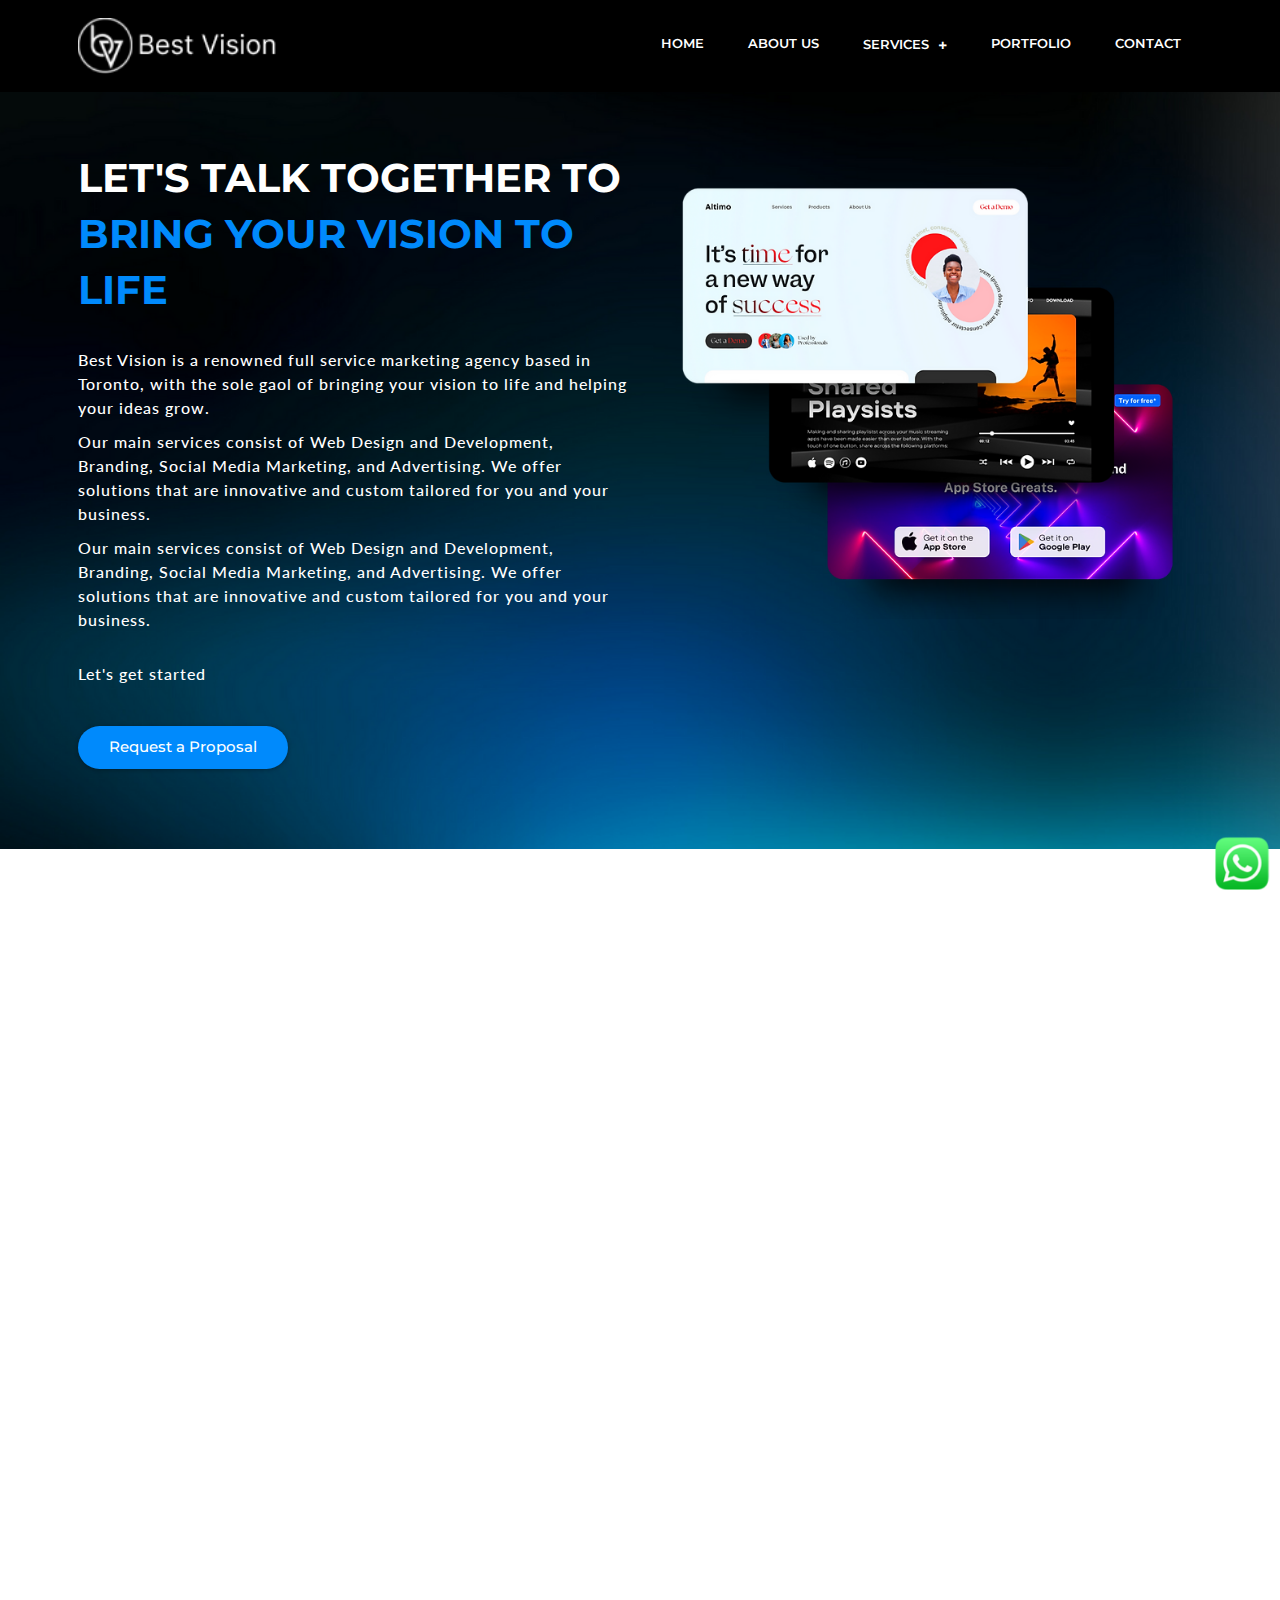
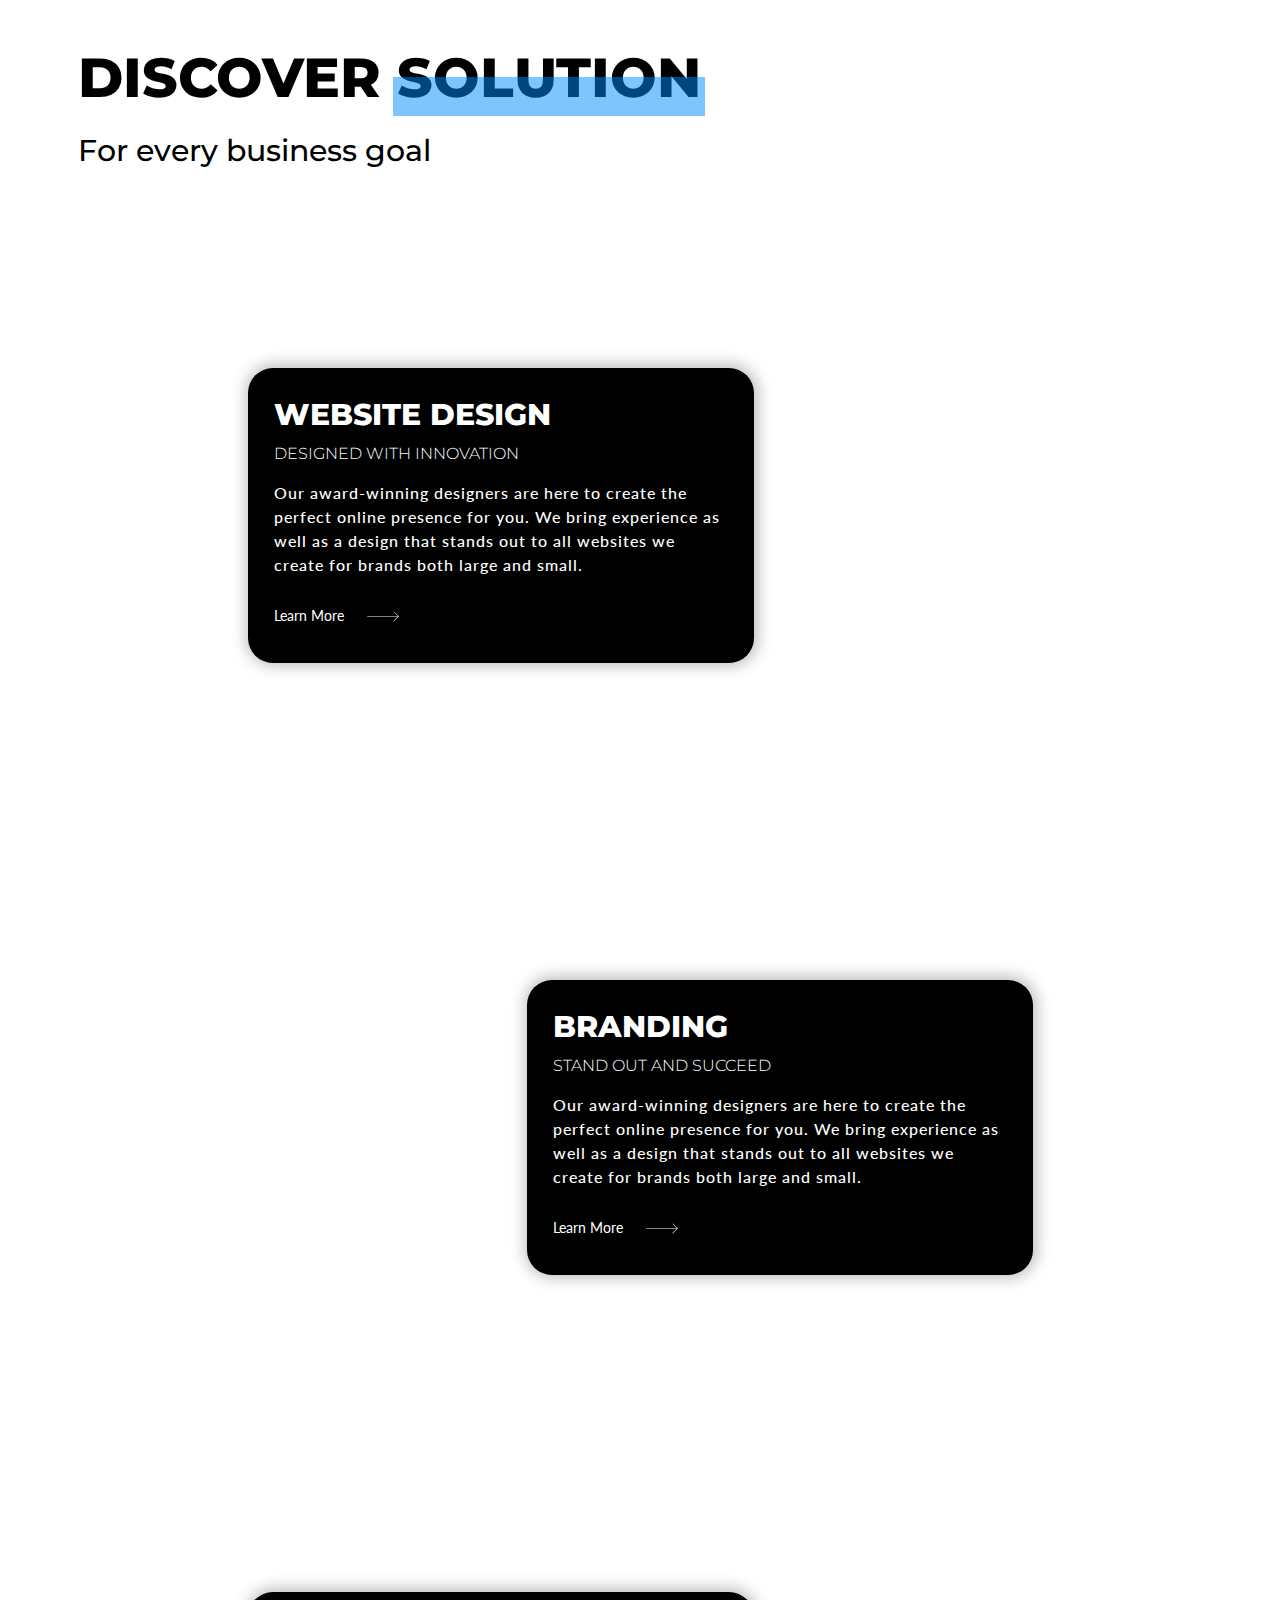
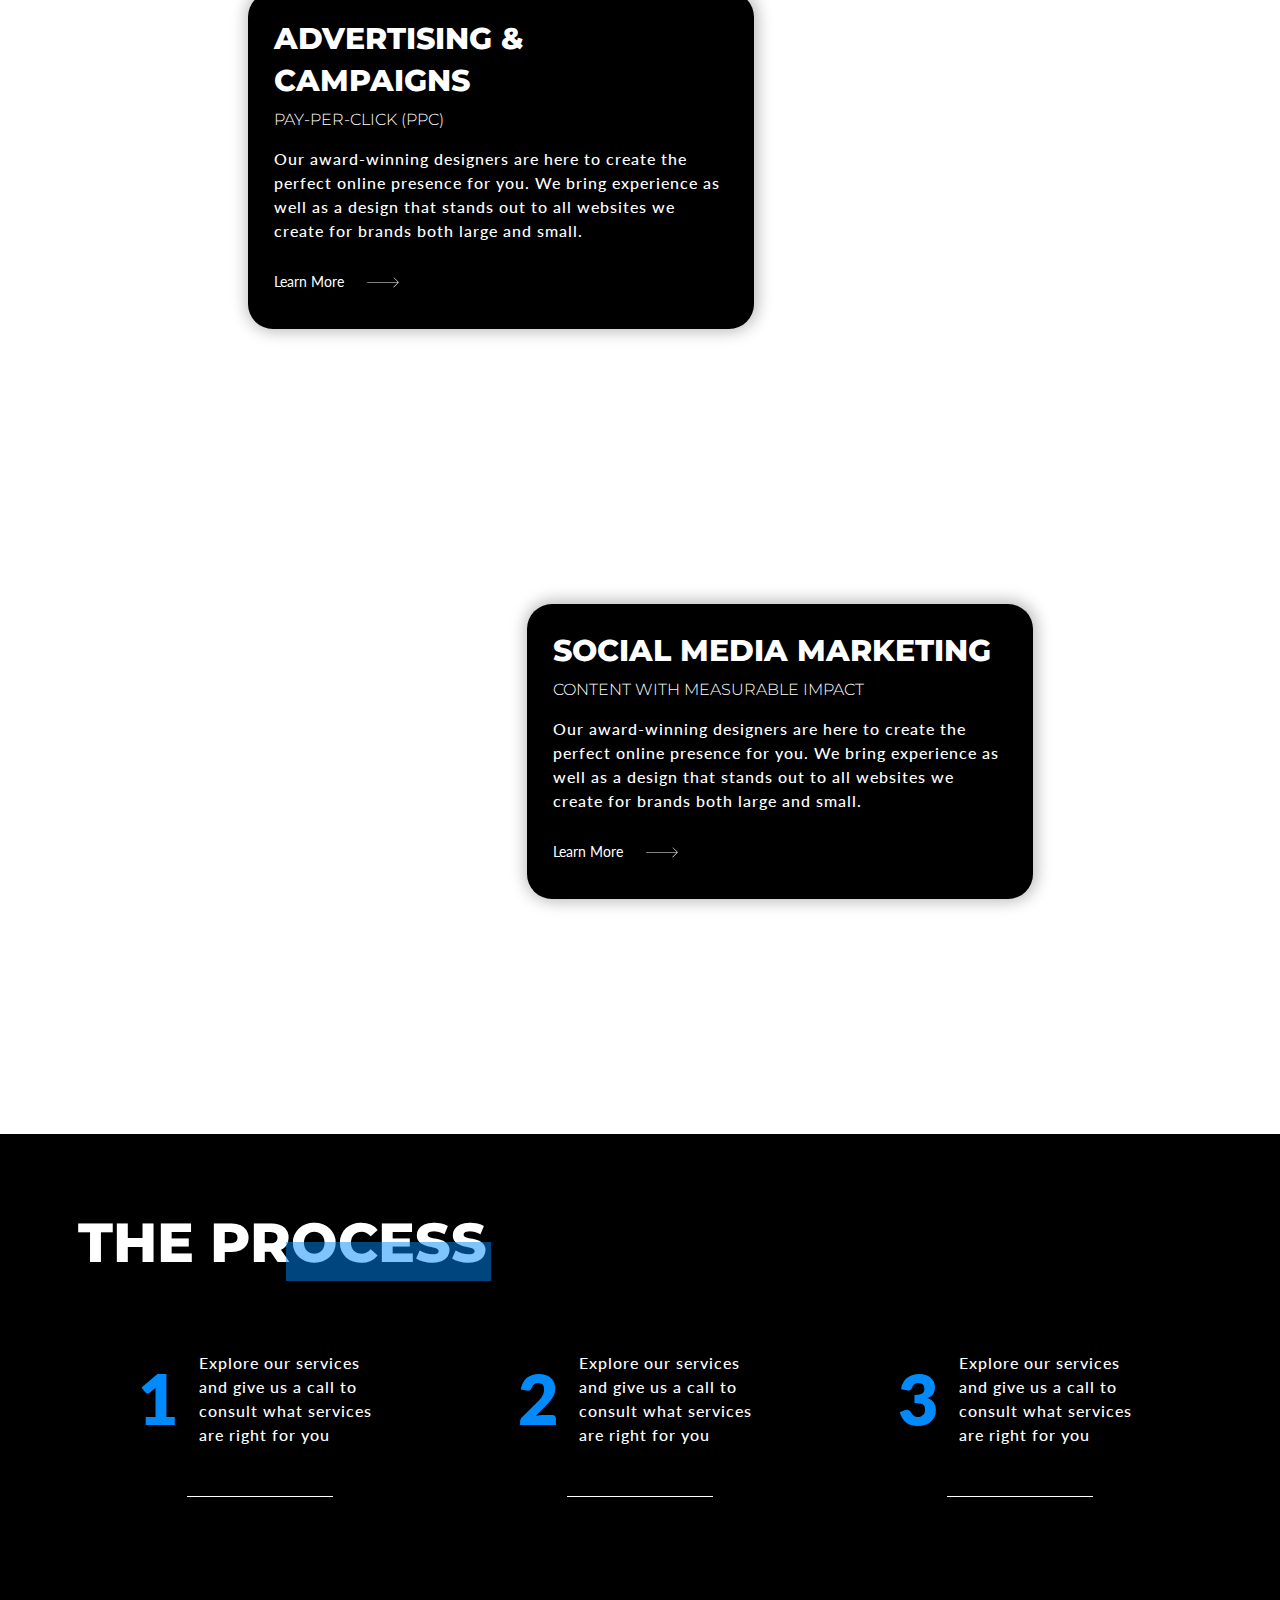
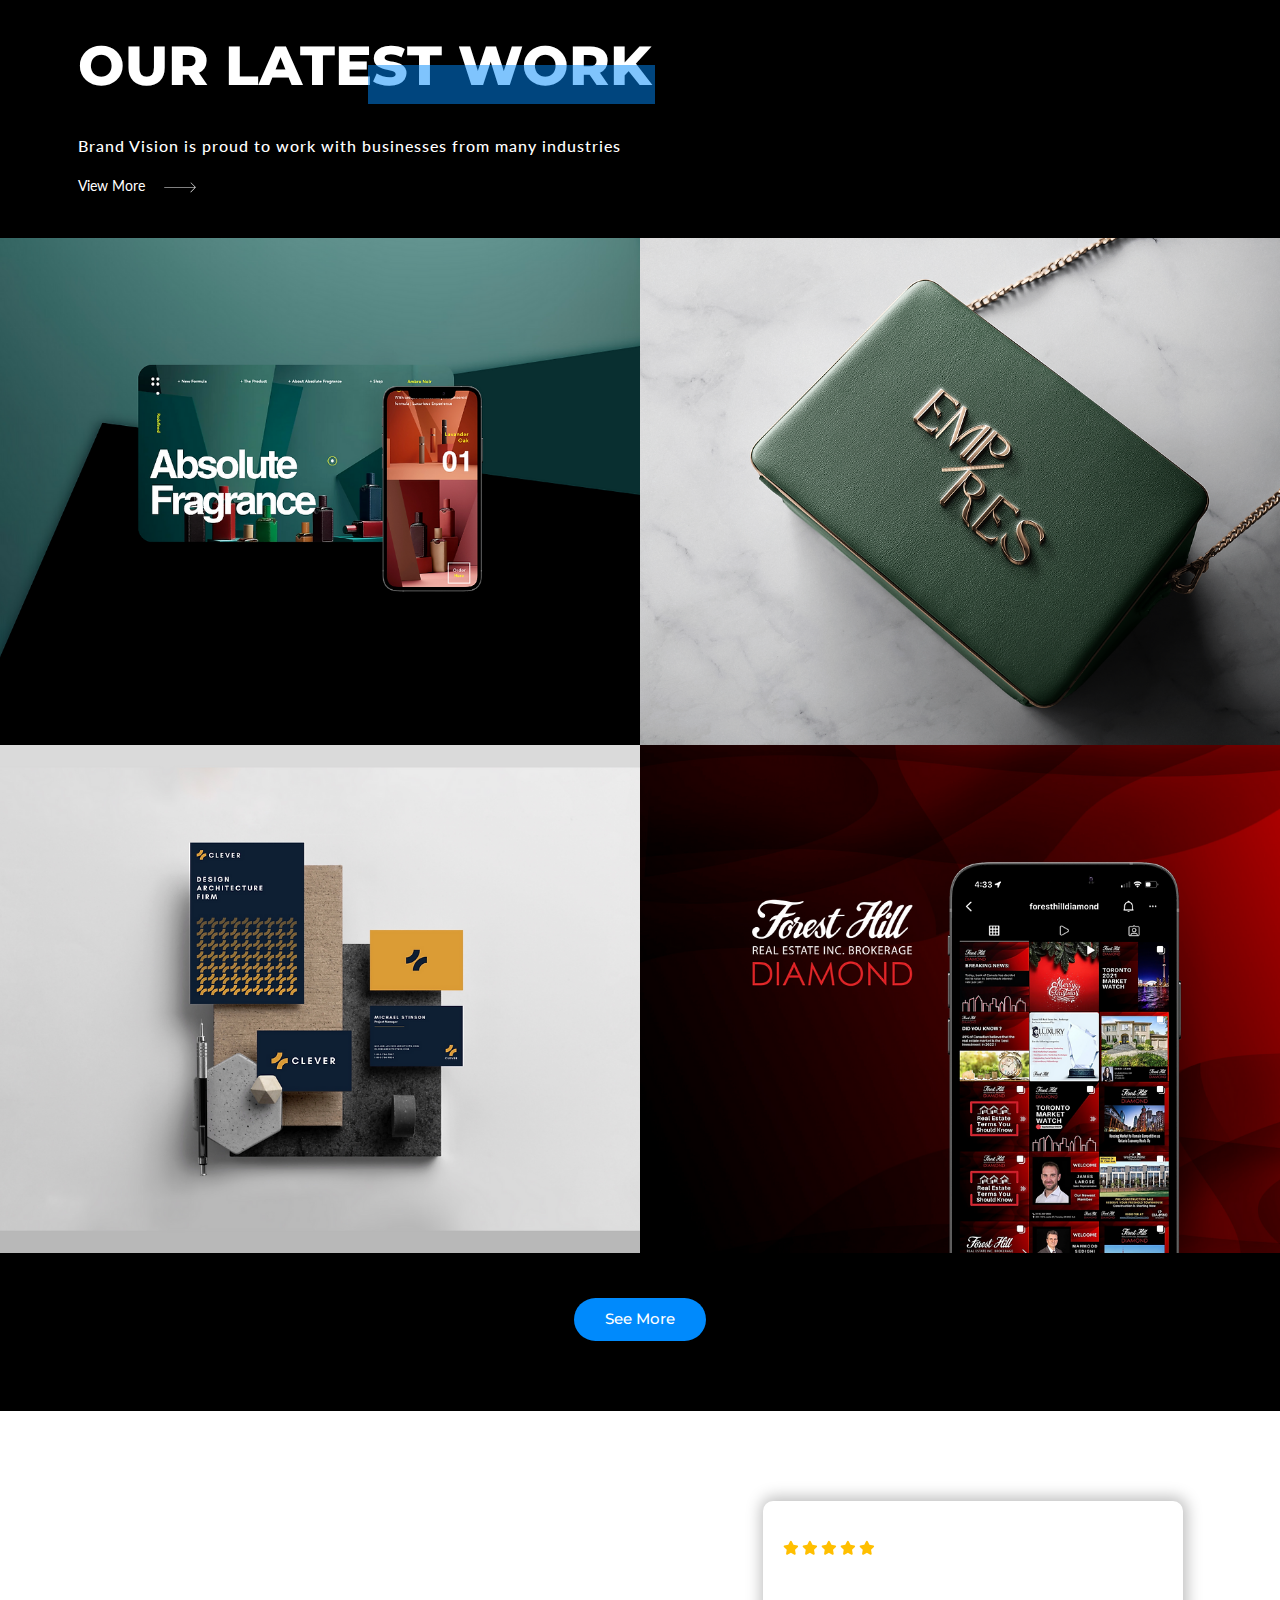
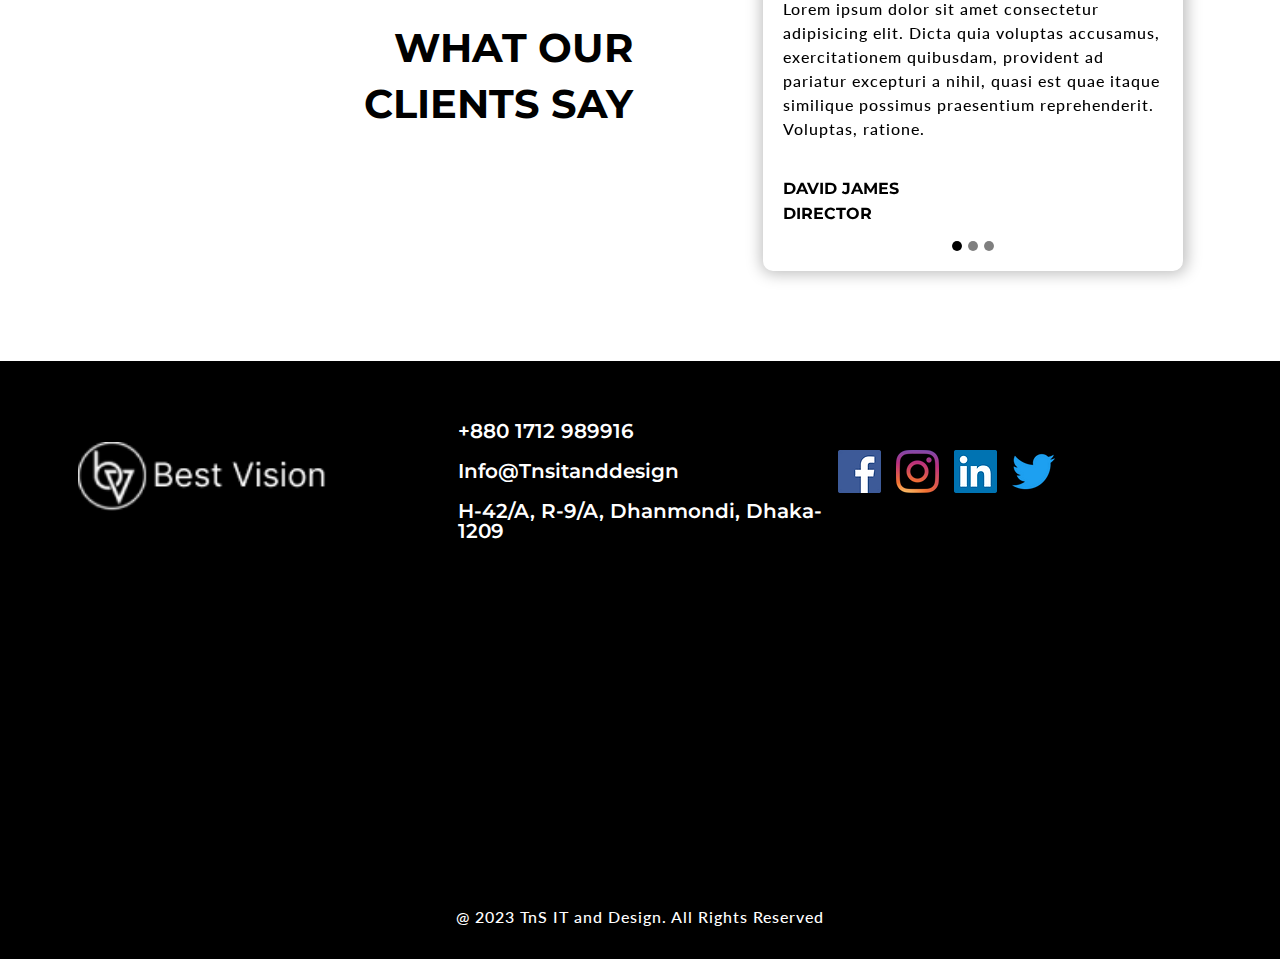
<file: index.html>
<!DOCTYPE html>
<html lang="en">

<head>
    <meta charset="UTF-8">
    <meta http-equiv="X-UA-Compatible" content="IE=edge">
    <meta name="viewport" content="width=device-width, initial-scale=1.0">
    <title>TnS IT and Design</title>
    <!-- Bootstrap CSS Link -->
    <link rel="stylesheet" href="css/bootstrap.min.css">
    <!-- FontAwesome CSS Link -->
    <link rel="stylesheet" href="css/all.min.css">
    <!-- Style CSS Link -->
    <link rel="stylesheet" href="css/style.css">
    <link rel="stylesheet" href="css/responsive-style.css">
</head>

<body class="home">
    <!-- NavBar Part HTML Start -->
    <header id="full_nav">
        <div class="header fixed-top">
            <div class="container">
                <nav class="navbar navbar-expand-lg">
                    <a class="navbar-brand" href="index.html">
                        <img src="images/logo.png" alt="Logo" class="img-fluid">
                    </a>
                    <button class="navbar-toggler" type="button" data-bs-toggle="collapse" data-bs-target="#navbarNav"
                        aria-controls="navbarNav" aria-expanded="false" aria-label="Toggle navigation">
                        <!-- <span class="navbar-toggler-icon"></span> -->
                        <i class="fa-solid fa-bars-staggered navbar-toggler-icon"></i>
                    </button>
                    <div class="collapse navbar-collapse" id="navbarNav">
                        <ul class="navbar-nav ms-auto">
                            <li class="nav-item">
                                <a class="nav-link active" aria-current="page" href="index.html">Home</a>
                            </li>
                            <li class="nav-item">
                                <a class="nav-link" href="about.html">About Us</a>
                            </li>
                            <li class="nav-item dropdown">
                                <a class="nav-link dropdown-toggle" href="#" role="button" data-bs-toggle="dropdown"
                                    aria-expanded="false">
                                    Services
                                </a>
                                <ul class="dropdown-menu">
                                    <li><a class="dropdown-item" href="website.html">Website</a></li>
                                    <li><a class="dropdown-item" href="branding.html">Branding</a></li>
                                    <li><a class="dropdown-item" href="advertising.html">Advertising</a></li>
                                    <li><a class="dropdown-item" href="social-media.html">Social Media</a></li>
                                </ul>
                            </li>
                            <li class="nav-item">
                                <a class="nav-link" href="portfolio.html">Portfolio</a>
                            </li>
                            <li class="nav-item">
                                <a class="nav-link" href="contact.html">Contact</a>
                            </li>
                        </ul>
                    </div>
                </nav>
            </div>
        </div>
    </header>
    <!-- NavBar Part HTML End -->
    <!-- Banner Part HTML Start -->
    <section class="banner-wrapper wrapper">
        <div class="container">
            <div class="row">
                <div class="col-lg-6 mb-5 order-lg-1 order-2">
                    <div>
                        <h2>
                            LET'S TALK TOGETHER TO <span><br class="d-none d-xl-block"> BRING YOUR VISION TO LIFE</span>
                        </h2>
                        <p>Best Vision is a renowned full service marketing agency based in Toronto, with the sole gaol
                            of bringing your vision to life and helping your ideas grow.</p>
                        <p>Our main services consist of Web Design and Development, Branding, Social Media Marketing,
                            and Advertising. We offer solutions that are innovative and custom tailored for you and your
                            business.</p>
                        <p>Our main services consist of Web Design and Development, Branding, Social Media Marketing,
                            and Advertising. We offer solutions that are innovative and custom tailored for you and your
                            business.</p>
                        <p class="mt-5">Let's get started</p>
                        <a href="contact.html" class="btn main-btn mt-5">Request a Proposal</a>
                    </div>
                </div>
                <div class="col-lg-6 mb-5 order-lg-2 order-1">
                    <img src="images/banner/top-img 1.png" class="img-fluid" alt="Home pAge Banner Image">
                </div>
            </div>
        </div>
    </section>
    <!-- Banner Part HTML End -->
    <!-- Services Part HTML Start -->
    <section class="parallax parallax-main img1">
        <div class="main-wrapper wrapper">
            <div class="container">
                <div class="row mb-5">
                    <div class="col-12">
                        <div class="sec-title">
                            <h1>Discover <span>Solution</span></h1>
                            <h4>For every business goal</h4>
                        </div>
                    </div>
                </div>
            </div>
            <div class="container-fluid px-lg-0">
                <div class="row">
                    <div class="offset-lg-6 col-lg-6 offset-md-4 col-md-8 mb-5 mb-lg-0">
                        <div class="parallax parallax-1 img2">
                            <div class="card black-card">
                                <h3>WEBSITE DESIGN</h3>
                                <h5>DESIGNED WITH INNOVATION</h5>
                                <P>Our award-winning designers are here to create the perfect online presence for you.
                                    We bring experience as well as a design that stands out to all websites we create
                                    for brands both large and small.</P>
                                <a href="website.html" class="view-link">Learn More <img src="images/arrow.svg" class="ms-4"
                                        alt=""></a>
                            </div>
                        </div>
                    </div>
                </div>
                <div class="row">
                    <div class="col-lg-6 col-md-8 mb-5 mb-lg-0">
                        <div class="text-end parallax img3">
                            <div class="card right black-card">
                                <h3>BRANDING</h3>
                                <h5>STAND OUT AND SUCCEED</h5>
                                <P>Our award-winning designers are here to create the perfect online presence for you.
                                    We bring experience as well as a design that stands out to all websites we create
                                    for brands both large and small.</P>
                                <a href="branding.html" class="view-link">Learn More <img src="images/arrow.svg" class="ms-4"
                                        alt=""></a>
                            </div>
                        </div>
                    </div>
                </div>
                <div class="row">
                    <div class="offset-lg-6 col-lg-6 offset-md-4 col-md-8 mb-5 mb-lg-0">
                        <div class="text-end parallax parallax-1 img4">
                            <div class="card black-card">
                                <h3>ADVERTISING & CAMPAIGNS</h3>
                                <h5>PAY-PER-CLICK (PPC)</h5>
                                <P>Our award-winning designers are here to create the perfect online presence for you.
                                    We bring experience as well as a design that stands out to all websites we create
                                    for brands both large and small.</P>
                                <a href="advertising.html" class="view-link">Learn More <img src="images/arrow.svg" class="ms-4"
                                        alt=""></a>
                            </div>
                        </div>
                    </div>
                </div>
                <div class="row">
                    <div class="col-lg-6 col-md-8 mb-5 mb-lg-0">
                        <div class="text-end parallax img5">
                            <div class="card right black-card">
                                <h3>SOCIAL MEDIA MARKETING</h3>
                                <h5>CONTENT WITH MEASURABLE IMPACT</h5>
                                <P>Our award-winning designers are here to create the perfect online presence for you.
                                    We bring experience as well as a design that stands out to all websites we create
                                    for brands both large and small.</P>
                                <a href="social-media.html" class="view-link">Learn More <img src="images/arrow.svg" class="ms-4"
                                        alt=""></a>
                            </div>
                        </div>
                    </div>
                </div>
            </div>
        </div>
    </section>
    <!-- Services Part HTML End -->
    <!-- Process Part HTML Start -->
    <div class="process-wrapper wrapper">
        <div class="container">
            <div class="row mb-5">
                <div class="col-12">
                    <div class="sec-title">
                        <h1>THE PROCESS</h1>
                    </div>
                </div>
                <div class="col-xl-4 col-md-6 mb-5">
                    <div class="d-flex align-items-center justify-content-center process-content">
                        <span>1</span>
                        <p>Explore our services and give us a call to consult what services are right for you</p>
                    </div>
                </div>
                <div class="col-xl-4 col-md-6 mb-5">
                    <div class="d-flex align-items-center justify-content-center process-content">
                        <span>2</span>
                        <p>Explore our services and give us a call to consult what services are right for you</p>
                    </div>
                </div>
                <div class="col-xl-4 col-md-6 mb-5">
                    <div class="d-flex align-items-center justify-content-center process-content">
                        <span>3</span>
                        <p>Explore our services and give us a call to consult what services are right for you</p>
                    </div>
                </div>
            </div>
        </div>
    </div>
    <!-- Process Part HTML End -->
    <!-- Work Part HTML Start -->
    <div class="work-wrapper wrapper pt-0">
        <div class="container">
            <div class="row mb-5">
                <div class="col-12">
                    <div class="sec-title">
                        <h1>OUR LATEST WORK</h1>
                        <P>Brand Vision is proud to work with businesses from many industries</P>
                        <a href="portfolio.html" class="view-more view-link">View More<img src="images/arrow.svg" class="ms-4"
                                alt=""></a>
                    </div>
                </div>
            </div>
        </div>
        <div class="container-fluid px-lg-0">
            <div class="row">
                <div class="col-sm-6 p-0">
                    <img src="images/work/1.webp" class="w-100 img-fluid" alt="">
                </div>
                <div class="col-sm-6 p-0">
                    <img src="images/work/2.webp" class="w-100 img-fluid" alt="">
                </div>
                <div class="col-sm-6 p-0">
                    <img src="images/work/3.webp" class="w-100 img-fluid" alt="">
                </div>
                <div class="col-sm-6 p-0">
                    <img src="images/work/4.webp" class="w-100 img-fluid" alt="">
                </div>
                <div class="col-12 text-center mt-5">
                    <a href="#" class="btn main-btn">See More</a>
                </div>
            </div>
        </div>
    </div>
    <!-- Work Part HTML End -->
    <!-- Testimonial Part HTML Start -->
    <div class="testimonial-wrapper wrapper">
        <div class="container">
            <div class="row justify-content-between align-items-center">
                <div class="col-lg-6 text-lg-end">
                    <h2>WHAT OUR <br class="d-lg-block d-none"> CLIENTS SAY</h2>
                </div>
                <div class="col-xl-5 .col-lg-5">
                    <div id="carouselExampleIndicators" class="carousel slide">
                        <div class="carousel-indicators">
                            <button type="button" data-bs-target="#carouselExampleIndicators" data-bs-slide-to="0"
                                class="active" aria-current="true" aria-label="Slide 1"></button>
                            <button type="button" data-bs-target="#carouselExampleIndicators" data-bs-slide-to="1"
                                aria-label="Slide 2"></button>
                            <button type="button" data-bs-target="#carouselExampleIndicators" data-bs-slide-to="2"
                                aria-label="Slide 3"></button>
                        </div>
                        <div class="carousel-inner">
                            <div class="carousel-item active">
                                <div class="card">
                                    <div class="rating">
                                        <i class="fa-solid fa-star"></i>
                                        <i class="fa-solid fa-star"></i>
                                        <i class="fa-solid fa-star"></i>
                                        <i class="fa-solid fa-star"></i>
                                        <i class="fa-solid fa-star"></i>
                                    </div>
                                    <div class="py-5">
                                        <p>Lorem ipsum dolor sit amet consectetur adipisicing elit. Dicta quia voluptas
                                            accusamus, exercitationem quibusdam, provident ad pariatur excepturi a
                                            nihil, quasi est quae itaque similique possimus praesentium reprehenderit.
                                            Voluptas, ratione.</p>
                                    </div>
                                    <div class="title">
                                        <h5>David James</h5>
                                        <h5>Director</h5>
                                    </div>
                                </div>
                            </div>
                            <div class="carousel-item">
                                <div class="card">
                                    <div class="rating">
                                        <i class="fa-solid fa-star"></i>
                                        <i class="fa-solid fa-star"></i>
                                        <i class="fa-solid fa-star"></i>
                                        <i class="fa-solid fa-star"></i>
                                        <i class="fa-solid fa-star"></i>
                                    </div>
                                    <div class="py-5">
                                        <p>Lorem ipsum dolor sit amet consectetur adipisicing elit. Dicta quia voluptas
                                            accusamus, exercitationem quibusdam, provident ad pariatur excepturi a
                                            nihil, quasi est quae itaque similique possimus praesentium reprehenderit.
                                            Voluptas, ratione.</p>
                                    </div>
                                    <div class="title">
                                        <h5>David James</h5>
                                        <h5>Director</h5>
                                    </div>
                                </div>
                            </div>
                            <div class="carousel-item">
                                <div class="card">
                                    <div class="rating">
                                        <i class="fa-solid fa-star"></i>
                                        <i class="fa-solid fa-star"></i>
                                        <i class="fa-solid fa-star"></i>
                                        <i class="fa-solid fa-star"></i>
                                        <i class="fa-solid fa-star"></i>
                                    </div>
                                    <div class="py-5">
                                        <p>Lorem ipsum dolor sit amet consectetur adipisicing elit. Dicta quia voluptas
                                            accusamus, exercitationem quibusdam, provident ad pariatur excepturi a
                                            nihil, quasi est quae itaque similique possimus praesentium reprehenderit.
                                            Voluptas, ratione.</p>
                                    </div>
                                    <div class="title">
                                        <h5>David James</h5>
                                        <h5>Director</h5>
                                    </div>
                                </div>
                            </div>
                        </div>
                    </div>
                </div>
            </div>
        </div>
    </div>
    <!-- Testimonial Part HTML End -->
    <!-- Footer Part HTML Start -->
    <div class="footer-wrapper pt-5">
        <div class="container">
            <div class="row align-items-center mb-5">
                <div class="col-lg-4 col-sm-6 mb-5 mb-lg-0 footer-logo">
                    <a href="index.html"><img src="images/logo.png" alt=""></a>
                </div>
                <div class="col-lg-4 col-sm-6 mt-5 mb-5 mb-lg-0">
                    <h5><a href="tel:+8801712989916">+880 1712 989916</a></h5>
                    <h5><a href="mailto:info@tnsitanddesign.com">info@tnsitanddesign</a></h5>
                    <h5>H-42/A, R-9/A, Dhanmondi, Dhaka-1209</h5>
                </div>
                <div class="col-lg-4 col-sm-6 mb-5 mb-lg-0">
                    <ul class="link-widget p-0">
                        <li><a href="#"><img src="images/social-media/f.webp" alt=""></a></li>
                        <li><a href="#"><img src="images/social-media/i.webp" alt=""></a></li>
                        <li><a href="#"><img src="images/social-media/l.webp" alt=""></a></li>
                        <li><a href="#"><img src="images/social-media/t.webp" alt=""></a></li>
                    </ul>
                </div>
            </div>
        </div>
        <div class="container-fluid pt-5 px-0">
            <div class="row">
                <div class="col-12">
                    <iframe src="https://www.google.com/maps/embed?pb=!1m18!1m12!1m3!1d913.0100593499108!2d90.37229222936095!3d23.745944500000004!2m3!1f0!2f0!3f0!3m2!1i1024!2i768!4f13.1!3m3!1m2!1s0x3755bf8d876a4e1b%3A0x9c15e0bd6bc56893!2sBashona%20Trading%20Ltd!5e0!3m2!1sen!2sbd!4v1678337281052!5m2!1sen!2sbd" width="100%" height="250" style="border:0;" allowfullscreen="" loading="lazy" referrerpolicy="no-referrer-when-downgrade"></iframe>
                </div>
            </div>
        </div>
        <div class="container-fluid copyright-section">
            <p>@ 2023 TnS IT and Design. All Rights Reserved</p>
        </div>
    </div>
    <!-- Footer Part HTML End -->
    <!-- WhatsApp Part HTML Start -->
    <div class="whatsapp-icon">
        <div class="whatsapp">
            <a href="https://wa.me/8801712989916" target="_blank">
                <img src="images/whatspp.png" alt="">
            </a>
        </div>
    </div>
    <!-- WhatsApp Part HTML End -->


    <!-- Bootstrap JS File Link -->
    <script src="js/bootstrap.bundle.min.js"></script>
    <!-- Custom JS File Link -->
    <script src="js/main.js"></script>
</body>

</html>
</file>
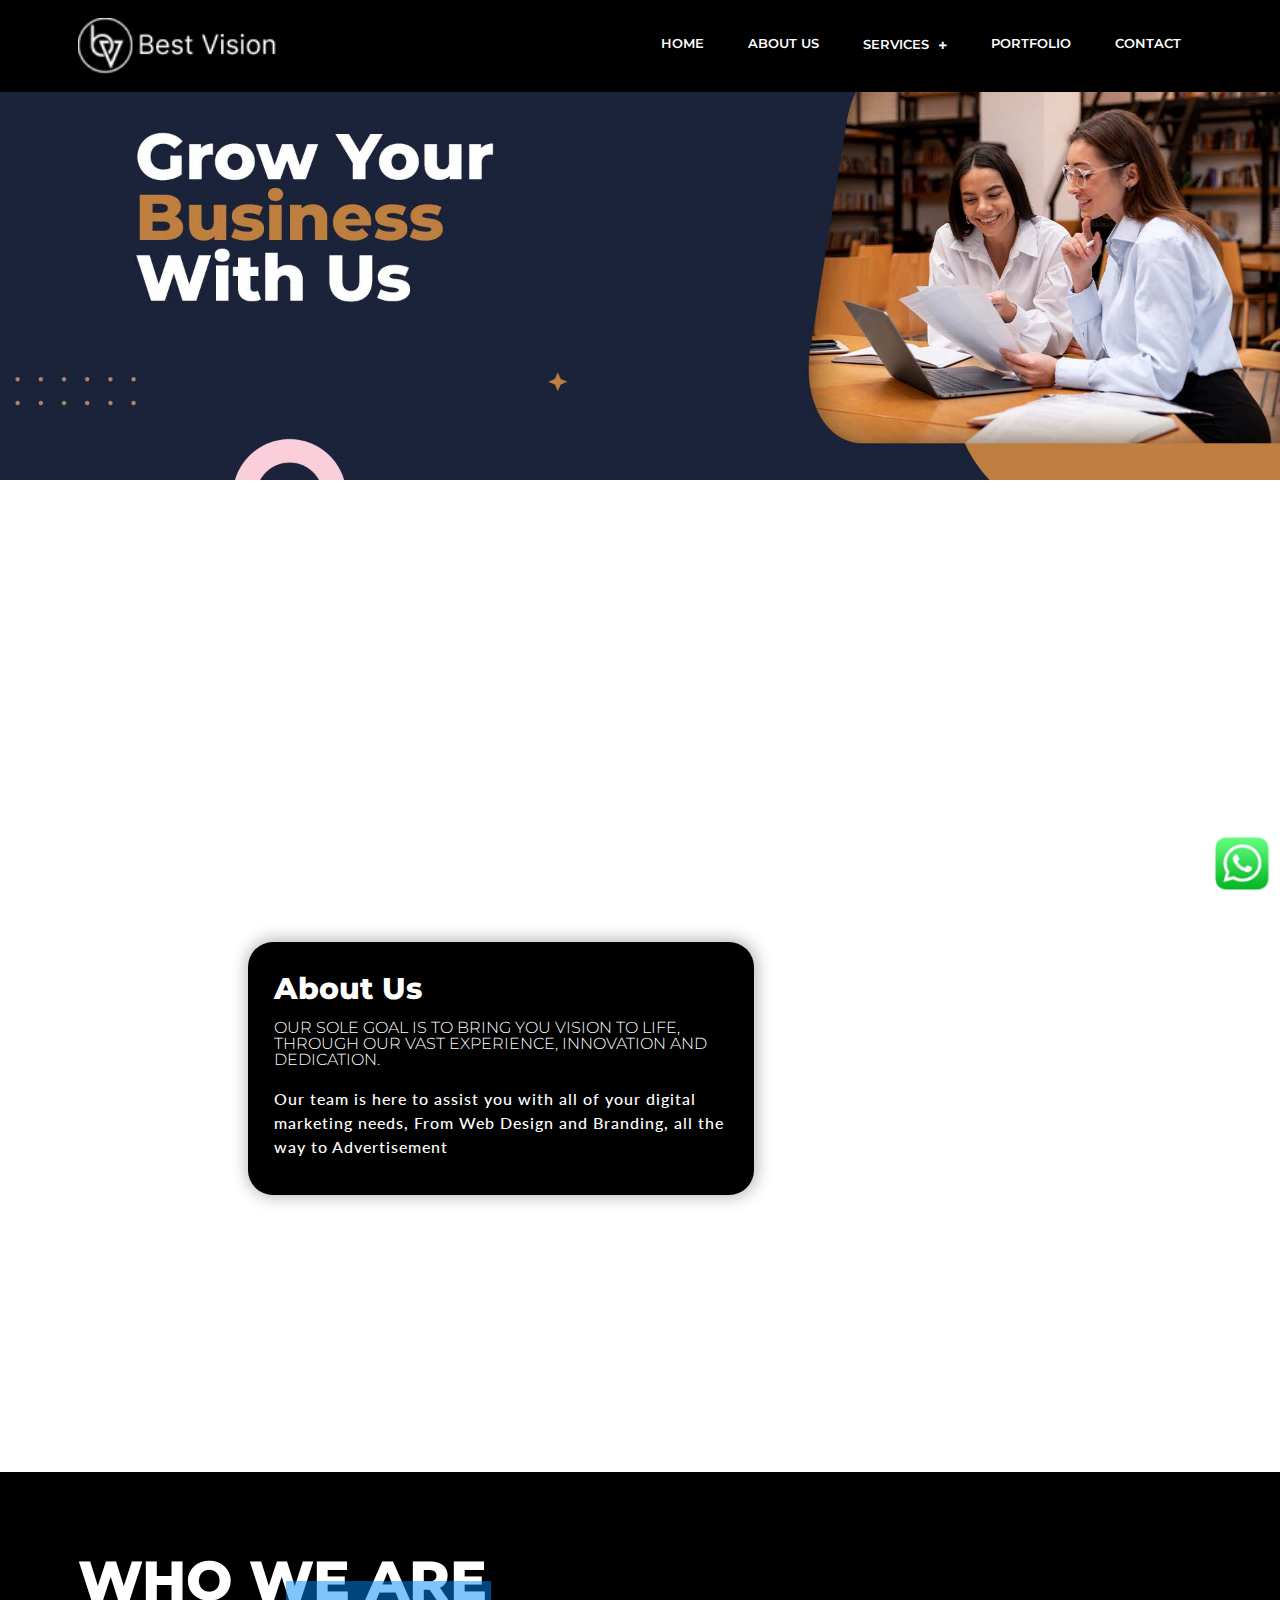
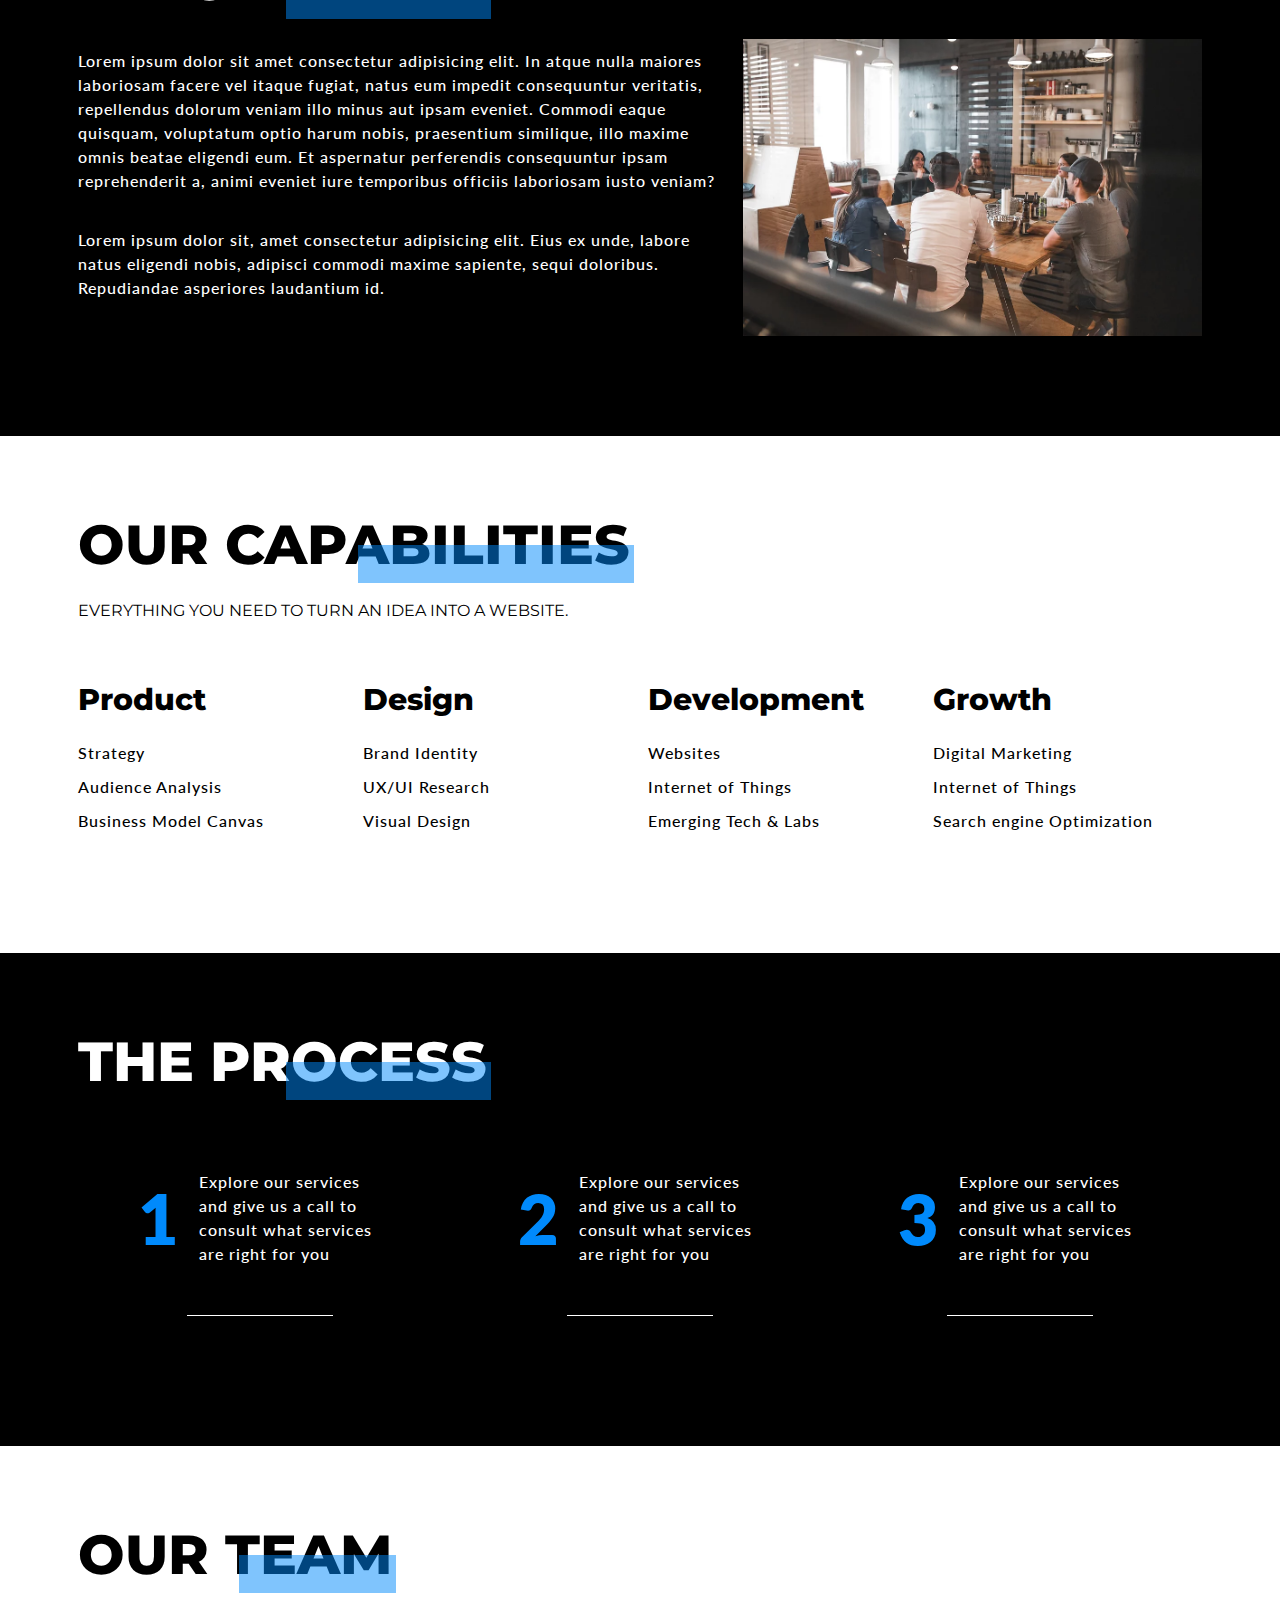
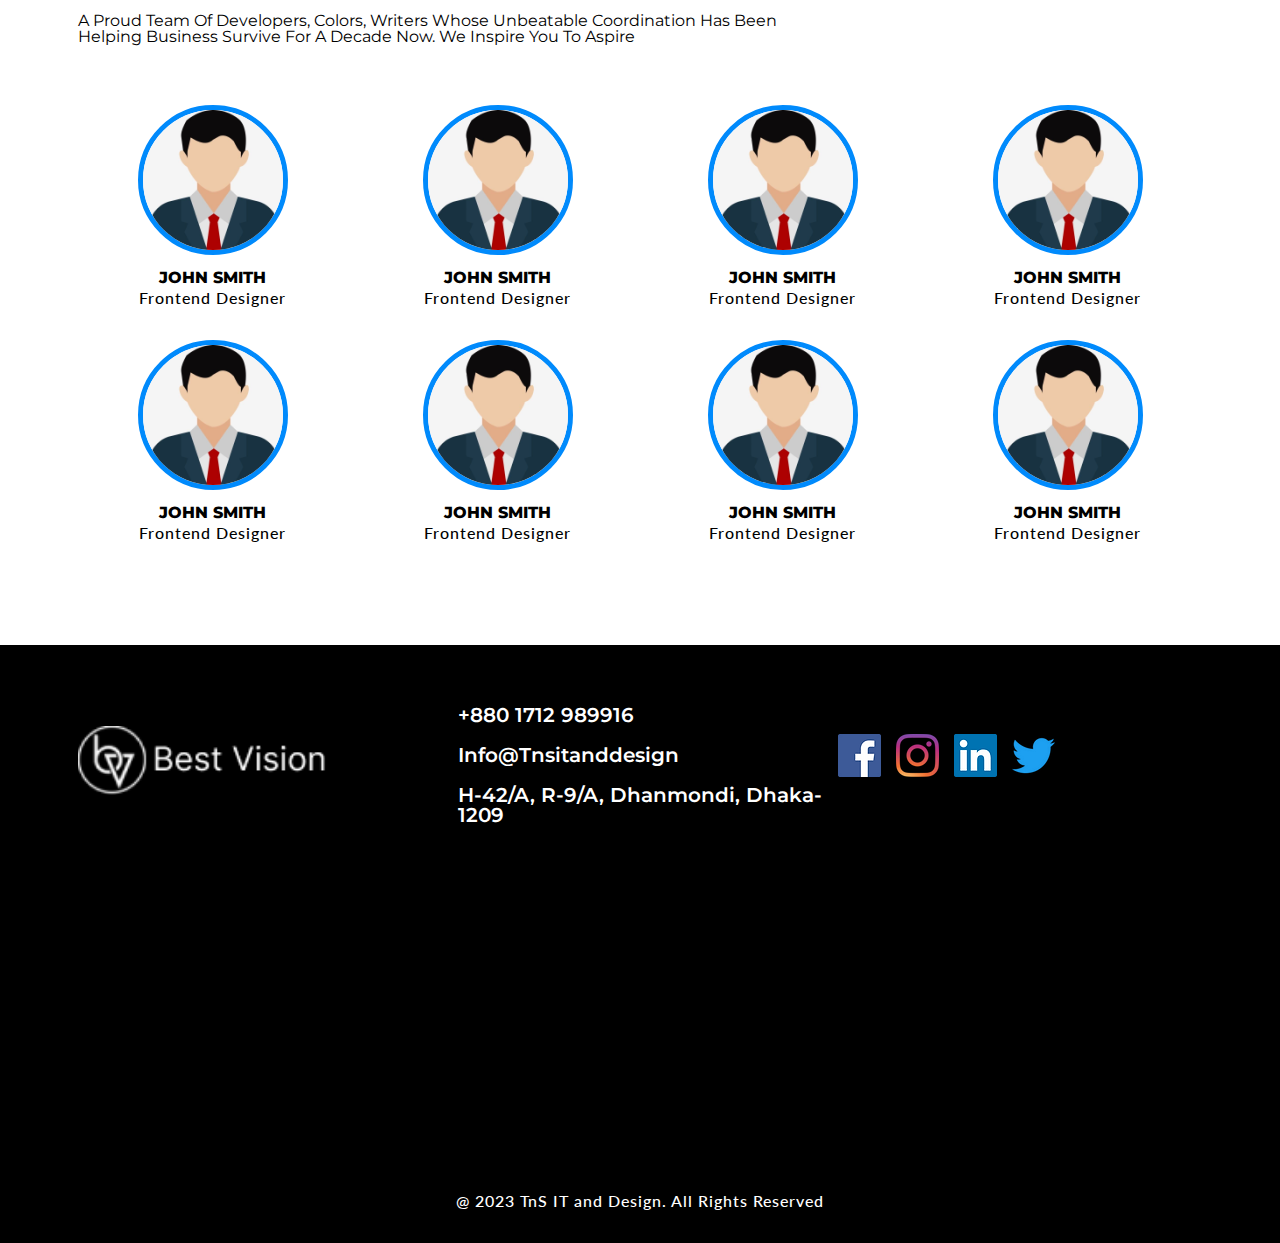
<file: about.html>
<!DOCTYPE html>
<html lang="en">
<head>
    <meta charset="UTF-8">
    <meta http-equiv="X-UA-Compatible" content="IE=edge">
    <meta name="viewport" content="width=device-width, initial-scale=1.0">
    <title>TnS IT and Design</title>
    <!-- Bootstrap CSS Link -->
    <link rel="stylesheet" href="css/bootstrap.min.css">
    <!-- FontAwesome CSS Link -->
    <link rel="stylesheet" href="css/all.min.css">
    <!-- Style CSS Link -->
    <link rel="stylesheet" href="css/style.css">
    <link rel="stylesheet" href="css/responsive-style.css">
</head>
<body class="about">
    <!-- NavBar Part HTML Start -->
    <header id="full_nav">
        <div class="header fixed-top">
            <div class="container">
                <nav class="navbar navbar-expand-lg">
                    <a class="navbar-brand" href="index.html">
                        <img src="images/logo.png" alt="Logo" class="img-fluid">
                    </a>
                    <button class="navbar-toggler" type="button" data-bs-toggle="collapse" data-bs-target="#navbarNav"
                        aria-controls="navbarNav" aria-expanded="false" aria-label="Toggle navigation">
                        <!-- <span class="navbar-toggler-icon"></span> -->
                        <i class="fa-solid fa-bars-staggered navbar-toggler-icon"></i>
                    </button>
                    <div class="collapse navbar-collapse" id="navbarNav">
                        <ul class="navbar-nav ms-auto">
                            <li class="nav-item">
                                <a class="nav-link active" aria-current="page" href="index.html">Home</a>
                            </li>
                            <li class="nav-item">
                                <a class="nav-link" href="about.html">About Us</a>
                            </li>
                            <li class="nav-item dropdown">
                                <a class="nav-link dropdown-toggle" href="#" role="button" data-bs-toggle="dropdown"
                                    aria-expanded="false">
                                    Services
                                </a>
                                <ul class="dropdown-menu">
                                    <li><a class="dropdown-item" href="website.html">Website</a></li>
                                    <li><a class="dropdown-item" href="branding.html">Branding</a></li>
                                    <li><a class="dropdown-item" href="advertising.html">Advertising</a></li>
                                    <li><a class="dropdown-item" href="social-media.html">Social Media</a></li>
                                </ul>
                            </li>
                            <li class="nav-item">
                                <a class="nav-link" href="portfolio.html">Portfolio</a>
                            </li>
                            <li class="nav-item">
                                <a class="nav-link" href="contact.html">Contact</a>
                            </li>
                        </ul>
                    </div>
                </nav>
            </div>
        </div>
    </header>
    <!-- NavBar Part HTML End -->
    <!-- About Parallax Part HTML Start -->
    <section class="parallax parallax-main img1">
        <div class="main-wrapper wrapper">
            <div class="container-fluid px-lg-0">
                <div class="row">
                    <div class="offset-lg-6 col-lg-6 offset-md-4 col-md-8 mb-5 mb-lg-0">
                        <div class="parallax parallax-1 img2">
                            <div class="card black-card">
                                <h3>About Us</h3>
                                <h5>Our sole goal is to bring you vision to life, through our vast experience, innovation and dedication.</h5>
                                <P>Our team is here to assist you with all of your digital marketing needs, From Web Design and Branding, all the way to Advertisement</P>
                                <!-- <a href="#" class="view-link">Learn More <img src="images/arrow.svg" class="ms-4" alt=""></a> -->
                            </div>
                        </div>
                    </div>
                </div>
            </div>
        </div>
    </section>
    <!-- About Parallax Part HTML End -->
    <!-- Who We Are Part HTML Start -->
    <div class="bg-black wrapper">
        <div class="container">
            <div class="row">
                <div class="col-12">
                    <div class="sec-title">
                        <h1 class="text-white">Who We Are</h1>
                    </div>
                </div>
                <div class="col-md-7 mb-5">
                    <p>Lorem ipsum dolor sit amet consectetur adipisicing elit. In atque nulla maiores laboriosam facere vel itaque fugiat, natus eum impedit consequuntur veritatis, repellendus dolorum veniam illo minus aut ipsam eveniet. Commodi eaque quisquam, voluptatum optio harum nobis, praesentium similique, illo maxime omnis beatae eligendi eum. Et aspernatur perferendis consequuntur ipsam reprehenderit a, animi eveniet iure temporibus officiis laboriosam iusto veniam?</p>
                    <br>
                    <p>Lorem ipsum dolor sit, amet consectetur adipisicing elit. Eius ex unde, labore natus eligendi nobis, adipisci commodi maxime sapiente, sequi doloribus. Repudiandae asperiores laudantium id.</p>
                </div>
                <div class="col-md-5 mb-5">
                    <img src="images/about/about-us.webp" class="img-fluid" alt="">
                </div>
            </div>
        </div>
    </div>
    <!-- Who We Are Part HTML End -->
    <!-- Capabilities Part HTML Start -->
    <div class="abilities-wrapper wrapper">
        <div class="container">
            <div class="row">
                <div class="col-lg-8 mb-5">
                    <div class="sec-title mb-5">
                        <h1>Our Capabilities</h1>
                        <h5 class="text-black fw-normal text-capabilities">Everything you need to turn an idea into a website.</h5>
                    </div>
                </div>
            </div>
            <div class="row">
                <div class="col-md-3 col-6 mb-5">
                    <div class="card border-0">
                        <h3>Product</h3>
                        <ul>
                            <li>
                                <p>Strategy</p>
                            </li>
                            <li>
                                <p>Audience Analysis</p>
                            </li>
                            <li>
                                <p>Business Model Canvas</p>
                            </li>
                        </ul>
                    </div>
                </div>
                <div class="col-md-3 col-6 mb-5">
                    <div class="card border-0">
                        <h3>Design</h3>
                        <ul>
                            <li>
                                <p>Brand Identity</p>
                            </li>
                            <li>
                                <p>UX/UI Research</p>
                            </li>
                            <li>
                                <p>Visual Design</p>
                            </li>
                        </ul>
                    </div>
                </div>
                <div class="col-md-3 col-6 mb-5">
                    <div class="card border-0">
                        <h3>Development</h3>
                        <ul>
                            <li>
                                <p>Websites</p>
                            </li>
                            <li>
                                <p>Internet of Things</p>
                            </li>
                            <li>
                                <p>Emerging Tech & Labs</p>
                            </li>
                        </ul>
                    </div>
                </div>
                <div class="col-md-3 col-6 mb-5">
                    <div class="card border-0">
                        <h3>Growth</h3>
                        <ul>
                            <li>
                                <p>Digital Marketing</p>
                            </li>
                            <li>
                                <p>Internet of Things</p>
                            </li>
                            <li>
                                <p>Search engine Optimization</p>
                            </li>
                        </ul>
                    </div>
                </div>
            </div>
        </div>
    </div>
    <!-- Capabilities Part HTML End -->
    <!-- Process Part HTML Start -->
    <div class="process-wrapper wrapper">
        <div class="container">
            <div class="row mb-5">
                <div class="col-12">
                    <div class="sec-title">
                        <h1>THE PROCESS</h1>
                    </div>
                </div>
                <div class="col-xl-4 col-md-6 mb-5">
                    <div class="d-flex align-items-center justify-content-center process-content">
                        <span>1</span>
                        <p>Explore our services and give us a call to consult what services are right for you</p>
                    </div>
                </div>
                <div class="col-xl-4 col-md-6 mb-5">
                    <div class="d-flex align-items-center justify-content-center process-content">
                        <span>2</span>
                        <p>Explore our services and give us a call to consult what services are right for you</p>
                    </div>
                </div>
                <div class="col-xl-4 col-md-6 mb-5">
                    <div class="d-flex align-items-center justify-content-center process-content">
                        <span>3</span>
                        <p>Explore our services and give us a call to consult what services are right for you</p>
                    </div>
                </div>
            </div>
        </div>
    </div>
    <!-- Process Part HTML End -->
    <!-- Team Part HTML Start -->
    <div class="team-wrapper wrapper">
        <div class="container">
            <div class="row">
                <div class="col-lg-8 mb-5">
                    <div class="sec-title mb-5">
                        <h1>Our Team</h1>
                        <h5 class="text-black fw-normal text-capitalize">A proud team of developers, colors, writers whose unbeatable coordination has been helping business survive for a decade now. We Inspire you to Aspire</h5>
                    </div>
                </div>
            </div>
            <div class="row">
                <div class="col-md-3 col-6 mb-5">
                    <div class="card border-0 text-center">
                        <div class="team-img">
                            <img src="images/team/dummy.jpg" class="img-fluid" alt="">
                        </div>
                        <div class="team-detail">
                            <h5>John Smith</h5>
                            <p class="">Frontend Designer</p>
                        </div>
                    </div>
                </div>
                <div class="col-md-3 col-6 mb-5">
                    <div class="card border-0 text-center">
                        <div class="team-img">
                            <img src="images/team/dummy.jpg" class="img-fluid" alt="">
                        </div>
                        <div class="team-detail">
                            <h5>John Smith</h5>
                            <p class="">Frontend Designer</p>
                        </div>
                    </div>
                </div>
                <div class="col-md-3 col-6 mb-5">
                    <div class="card border-0 text-center">
                        <div class="team-img">
                            <img src="images/team/dummy.jpg" class="img-fluid" alt="">
                        </div>
                        <div class="team-detail">
                            <h5>John Smith</h5>
                            <p class="">Frontend Designer</p>
                        </div>
                    </div>
                </div>
                <div class="col-md-3 col-6 mb-5">
                    <div class="card border-0 text-center">
                        <div class="team-img">
                            <img src="images/team/dummy.jpg" class="img-fluid" alt="">
                        </div>
                        <div class="team-detail">
                            <h5>John Smith</h5>
                            <p class="">Frontend Designer</p>
                        </div>
                    </div>
                </div>
                <div class="col-md-3 col-6 mb-5">
                    <div class="card border-0 text-center">
                        <div class="team-img">
                            <img src="images/team/dummy.jpg" class="img-fluid" alt="">
                        </div>
                        <div class="team-detail">
                            <h5>John Smith</h5>
                            <p class="">Frontend Designer</p>
                        </div>
                    </div>
                </div>
                <div class="col-md-3 col-6 mb-5">
                    <div class="card border-0 text-center">
                        <div class="team-img">
                            <img src="images/team/dummy.jpg" class="img-fluid" alt="">
                        </div>
                        <div class="team-detail">
                            <h5>John Smith</h5>
                            <p class="">Frontend Designer</p>
                        </div>
                    </div>
                </div>
                <div class="col-md-3 col-6 mb-5">
                    <div class="card border-0 text-center">
                        <div class="team-img">
                            <img src="images/team/dummy.jpg" class="img-fluid" alt="">
                        </div>
                        <div class="team-detail">
                            <h5>John Smith</h5>
                            <p class="">Frontend Designer</p>
                        </div>
                    </div>
                </div>
                <div class="col-md-3 col-6 mb-5">
                    <div class="card border-0 text-center">
                        <div class="team-img">
                            <img src="images/team/dummy.jpg" class="img-fluid" alt="">
                        </div>
                        <div class="team-detail">
                            <h5>John Smith</h5>
                            <p class="">Frontend Designer</p>
                        </div>
                    </div>
                </div>
            </div>
        </div>
    </div>
    <!-- Team Part HTML End -->
    <!-- Footer Part HTML Start -->
    <div class="footer-wrapper pt-5">
        <div class="container">
            <div class="row align-items-center mb-5">
                <div class="col-lg-4 col-sm-6 mb-5 mb-lg-0 footer-logo">
                    <a href="index.html"><img src="images/logo.png" alt=""></a>
                </div>
                <div class="col-lg-4 col-sm-6 mt-5 mb-5 mb-lg-0">
                    <h5><a href="tel:+8801712989916">+880 1712 989916</a></h5>
                    <h5><a href="mailto:info@tnsitanddesign.com">info@tnsitanddesign</a></h5>
                    <h5>H-42/A, R-9/A, Dhanmondi, Dhaka-1209</h5>
                </div>
                <div class="col-lg-4 col-sm-6 mb-5 mb-lg-0">
                    <ul class="link-widget p-0">
                        <li><a href="#"><img src="images/social-media/f.webp" alt=""></a></li>
                        <li><a href="#"><img src="images/social-media/i.webp" alt=""></a></li>
                        <li><a href="#"><img src="images/social-media/l.webp" alt=""></a></li>
                        <li><a href="#"><img src="images/social-media/t.webp" alt=""></a></li>
                    </ul>
                </div>
            </div>
        </div>
        <div class="container-fluid pt-5 px-0">
            <div class="row">
                <div class="col-12">
                    <iframe src="https://www.google.com/maps/embed?pb=!1m18!1m12!1m3!1d913.0100593499108!2d90.37229222936095!3d23.745944500000004!2m3!1f0!2f0!3f0!3m2!1i1024!2i768!4f13.1!3m3!1m2!1s0x3755bf8d876a4e1b%3A0x9c15e0bd6bc56893!2sBashona%20Trading%20Ltd!5e0!3m2!1sen!2sbd!4v1678337281052!5m2!1sen!2sbd" width="100%" height="250" style="border:0;" allowfullscreen="" loading="lazy" referrerpolicy="no-referrer-when-downgrade"></iframe>
                </div>
            </div>
        </div>
        <div class="container-fluid copyright-section">
            <p>@ 2023 TnS IT and Design. All Rights Reserved</p>
        </div>
    </div>
    <!-- Footer Part HTML End -->
    <!-- WhatsApp Part HTML Start -->
    <div class="whatsapp-icon">
        <div class="whatsapp">
            <a href="https://wa.me/8801712989916" target="_blank">
                <img src="images/whatspp.png" alt="">
            </a>
        </div>
    </div>
    <!-- WhatsApp Part HTML End -->
    <!-- Bootstrap JS File Link -->
    <script src="js/bootstrap.bundle.min.js"></script>
    <!-- Custom JS File Link -->
    <script src="js/main.js"></script>
</body>
</html>
</file>
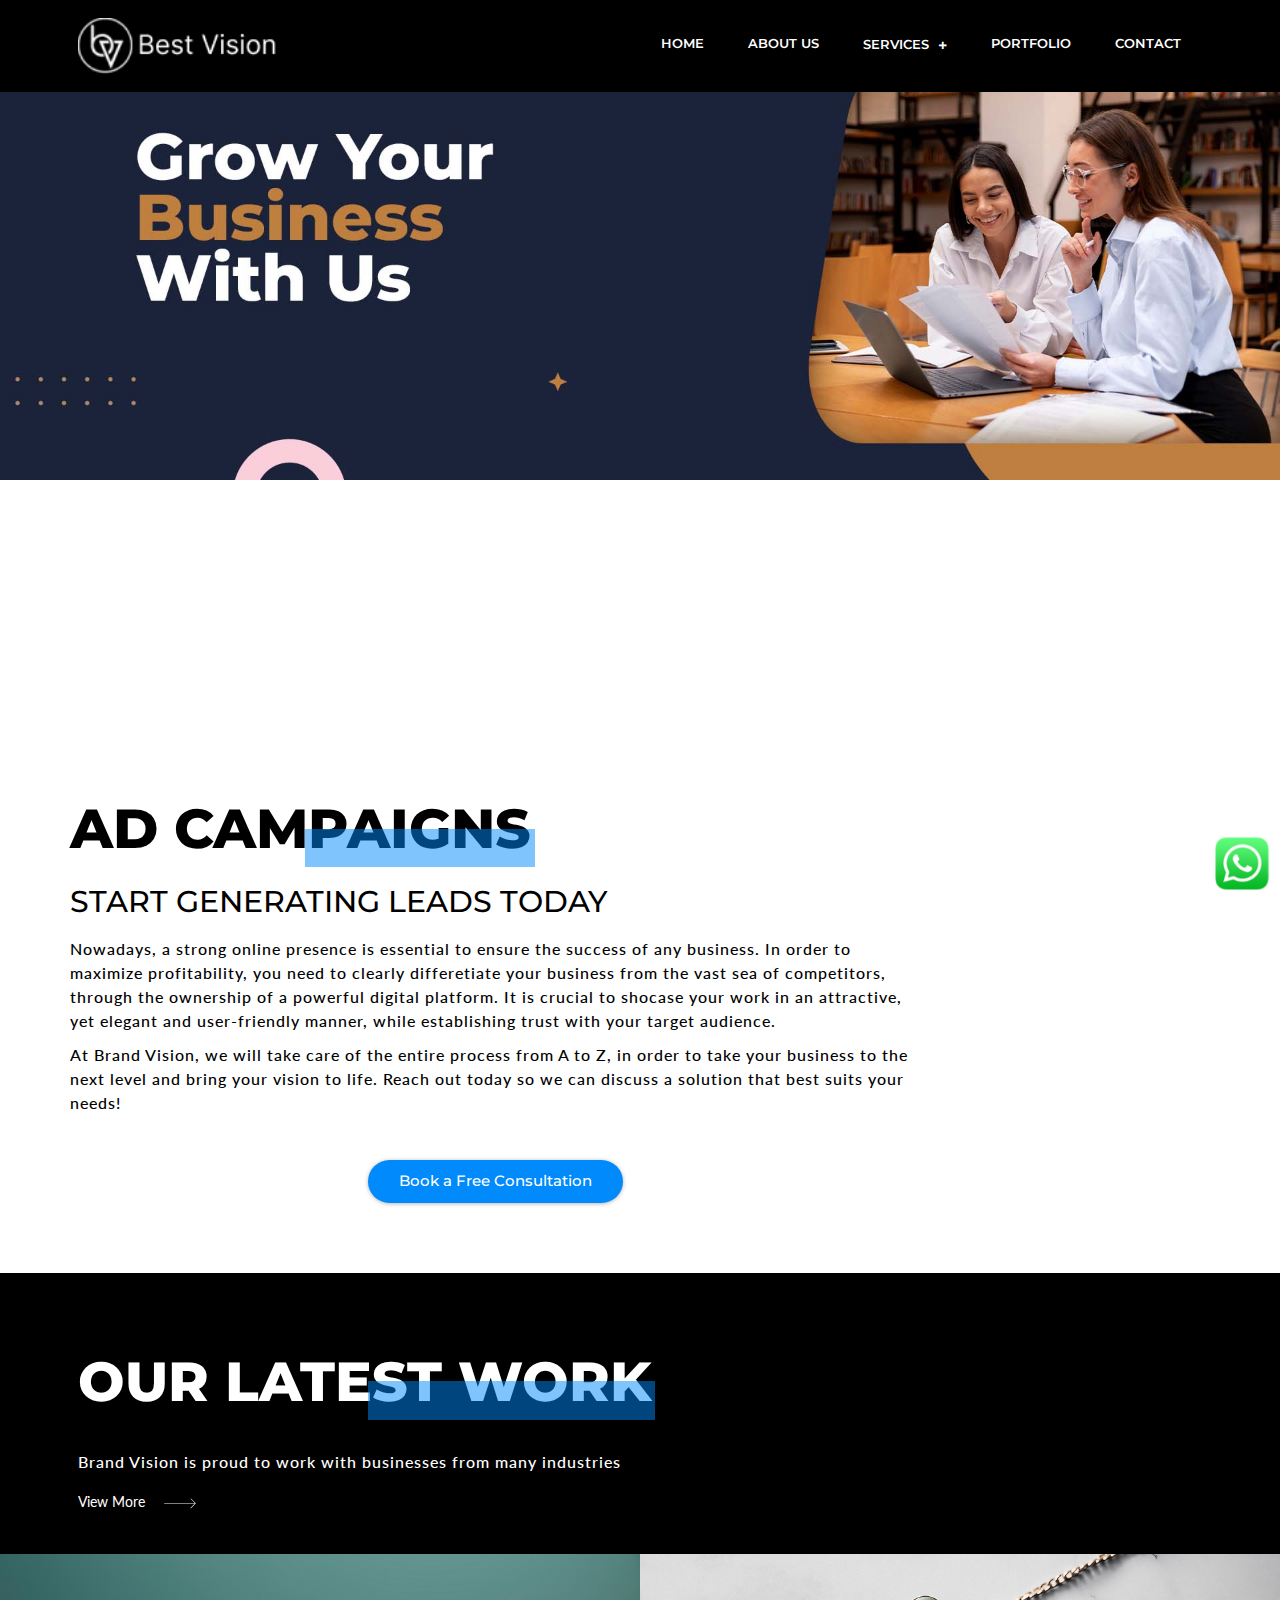
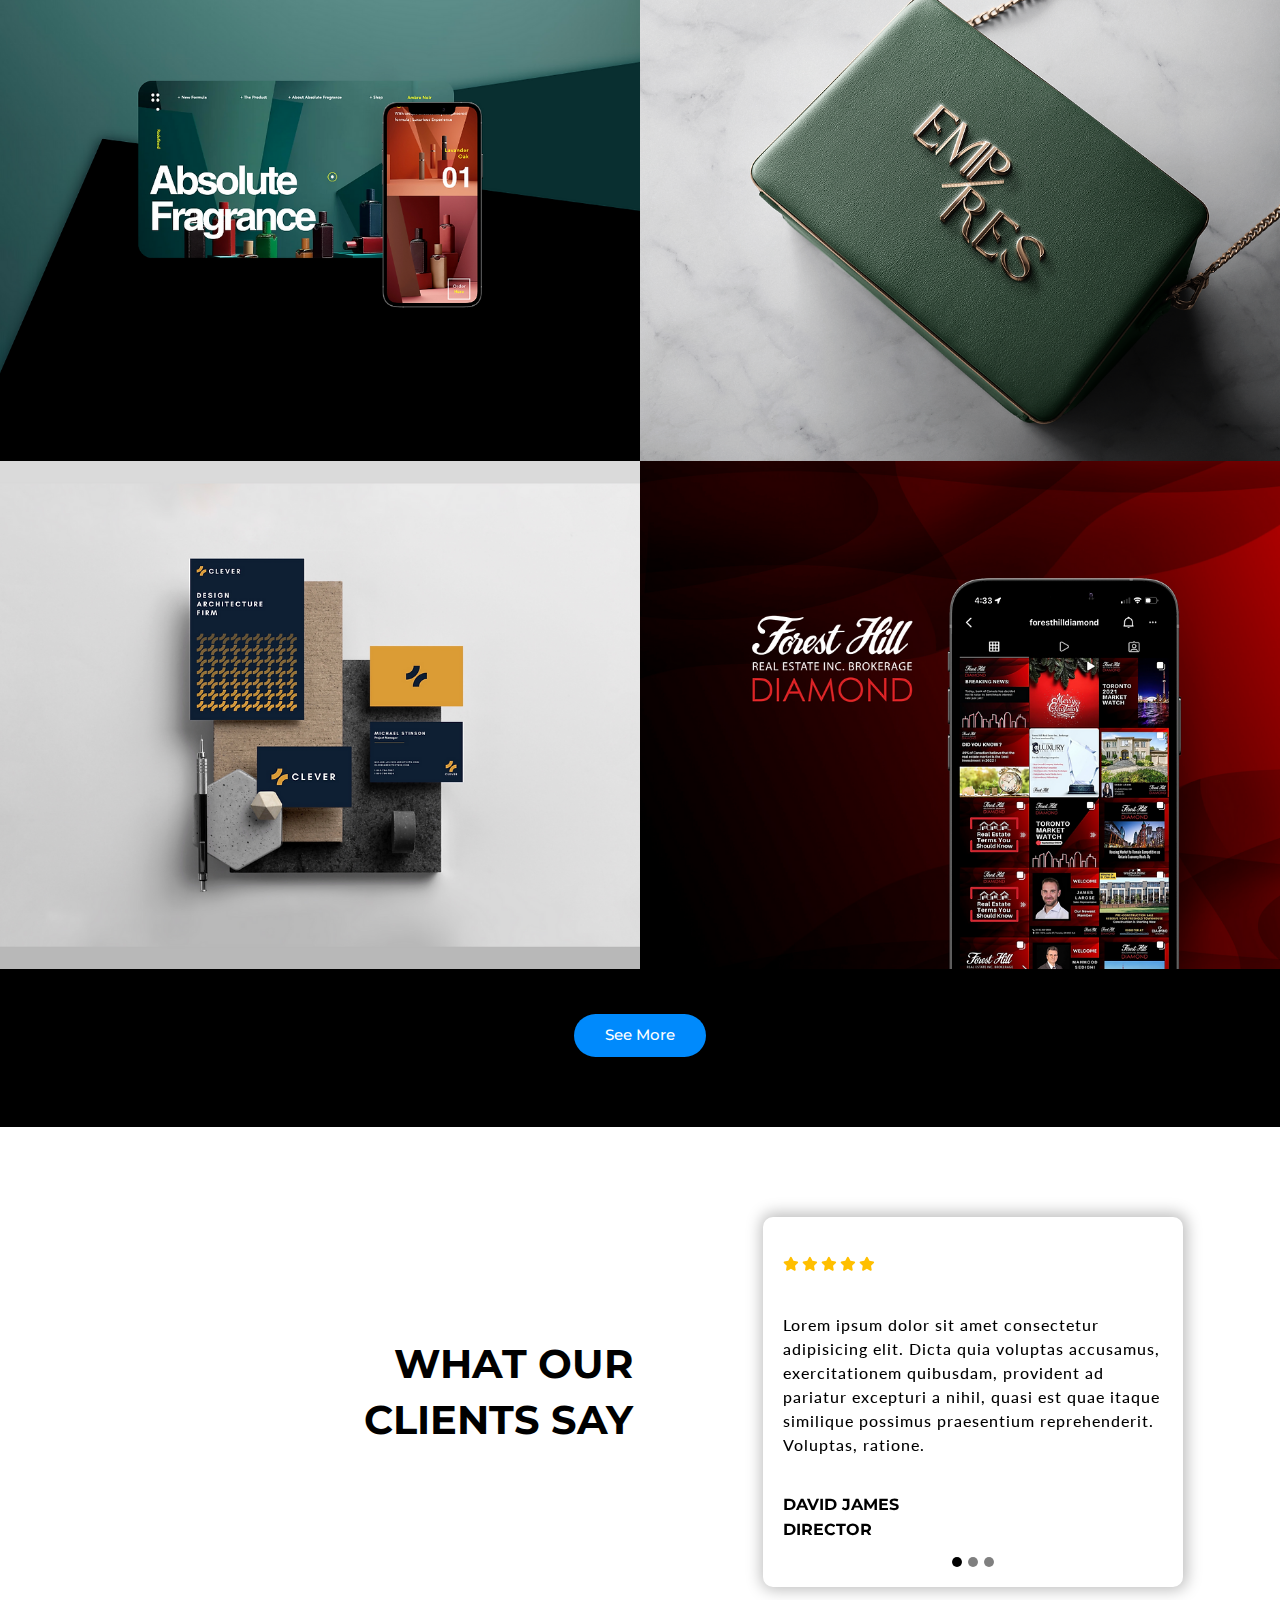
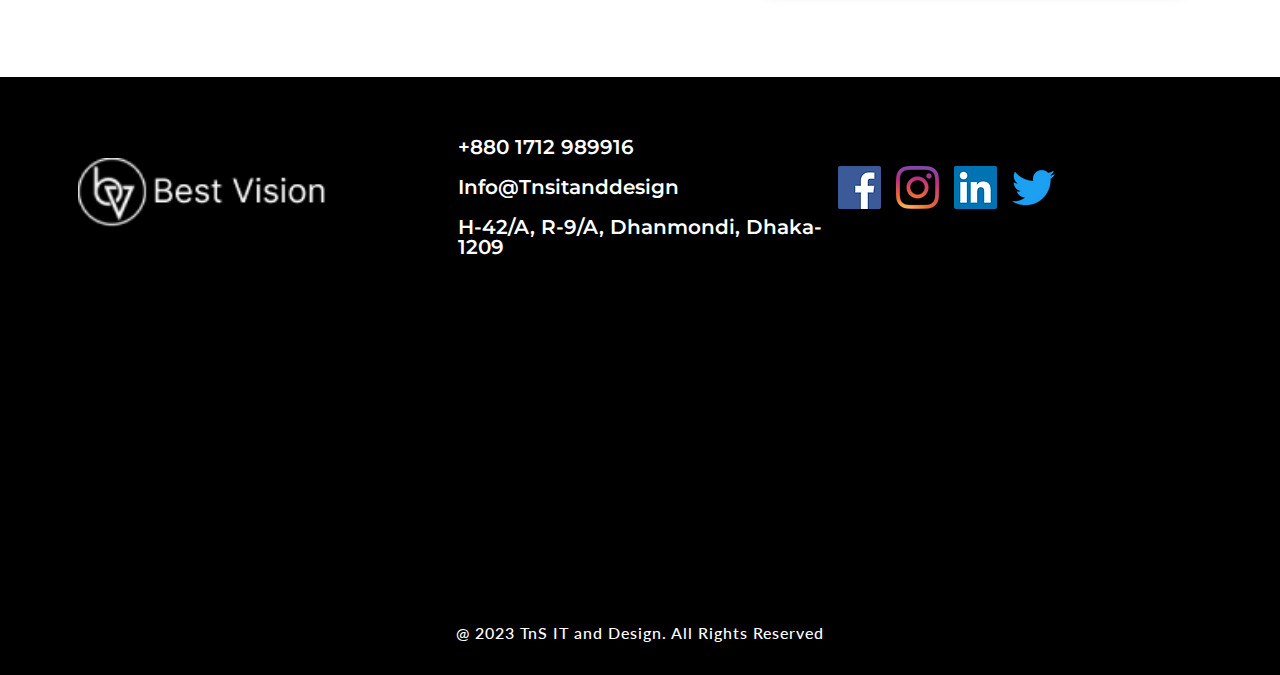
<file: advertising.html>
<!DOCTYPE html>
<html lang="en">
<head>
    <meta charset="UTF-8">
    <meta http-equiv="X-UA-Compatible" content="IE=edge">
    <meta name="viewport" content="width=device-width, initial-scale=1.0">
    <title>TnS IT and Design</title>
    <!-- Bootstrap CSS Link -->
    <link rel="stylesheet" href="css/bootstrap.min.css">
    <!-- FontAwesome CSS Link -->
    <link rel="stylesheet" href="css/all.min.css">
    <!-- Style CSS Link -->
    <link rel="stylesheet" href="css/style.css">
    <link rel="stylesheet" href="css/responsive-style.css">
</head>
<body class="advertising">
    <!-- NavBar Part HTML Start -->
    <header id="full_nav">
        <div class="header fixed-top">
            <div class="container">
                <nav class="navbar navbar-expand-lg">
                    <a class="navbar-brand" href="index.html">
                        <img src="images/logo.png" alt="Logo" class="img-fluid">
                    </a>
                    <button class="navbar-toggler" type="button" data-bs-toggle="collapse" data-bs-target="#navbarNav"
                        aria-controls="navbarNav" aria-expanded="false" aria-label="Toggle navigation">
                        <!-- <span class="navbar-toggler-icon"></span> -->
                        <i class="fa-solid fa-bars-staggered navbar-toggler-icon"></i>
                    </button>
                    <div class="collapse navbar-collapse" id="navbarNav">
                        <ul class="navbar-nav ms-auto">
                            <li class="nav-item">
                                <a class="nav-link active" aria-current="page" href="index.html">Home</a>
                            </li>
                            <li class="nav-item">
                                <a class="nav-link" href="about.html">About Us</a>
                            </li>
                            <li class="nav-item dropdown">
                                <a class="nav-link dropdown-toggle" href="#" role="button" data-bs-toggle="dropdown"
                                    aria-expanded="false">
                                    Services
                                </a>
                                <ul class="dropdown-menu">
                                    <li><a class="dropdown-item" href="website.html">Website</a></li>
                                    <li><a class="dropdown-item" href="branding.html">Branding</a></li>
                                    <li><a class="dropdown-item" href="advertising.html">Advertising</a></li>
                                    <li><a class="dropdown-item" href="social-media.html">Social Media</a></li>
                                </ul>
                            </li>
                            <li class="nav-item">
                                <a class="nav-link" href="portfolio.html">Portfolio</a>
                            </li>
                            <li class="nav-item">
                                <a class="nav-link" href="contact.html">Contact</a>
                            </li>
                        </ul>
                    </div>
                </nav>
            </div>
        </div>
    </header>
    <!-- NavBar Part HTML End -->
    <!-- About Parallax Part HTML Start -->
    <section class="parallax parallax-main img1">
        <div class="main-wrapper wrapper">
            <div class="container px-lg-0">
                <div class="row justify-content-start">
                    <div class="col-lg-9">
                        <div class="sec-title">
                            <h1>AD CAMPAIGNS</h1>
                            <h4>START GENERATING LEADS TODAY</h4>
                            <p class="text-black">Nowadays, a strong online presence is essential to ensure the success of any business. In order to maximize profitability, you need to clearly differetiate your business from the vast sea of competitors, through the ownership of a powerful digital platform. It is crucial to shocase your work in an attractive, yet elegant and user-friendly manner, while establishing trust with your target audience.</p>
                            <p class="text-black">At Brand Vision, we will take care of the entire process from A to Z, in order to take your business to the next level and bring your vision to life. Reach out today so we can discuss a solution that best suits your needs!</p>
                            <div class="text-center mt-5">
                                <a href="contact.html" class="btn main-btn text-center">Book a Free Consultation</a>
                            </div>
                        </div>
                    </div>
                </div>
            </div>
        </div>
    </section>
    <!-- About Parallax Part HTML End -->
    <!-- Work Part HTML Start -->
    <div class="work-wrapper wrapper">
        <div class="container">
            <div class="row mb-5">
                <div class="col-12">
                    <div class="sec-title">
                        <h1>OUR LATEST WORK</h1>
                        <P>Brand Vision is proud to work with businesses from many industries</P>
                        <a href="portfolio.html" class="view-more view-link">View More<img src="images/arrow.svg" class="ms-4"
                                alt=""></a>
                    </div>
                </div>
            </div>
        </div>
        <div class="container-fluid px-lg-0">
            <div class="row">
                <div class="col-sm-6 p-0">
                    <img src="images/work/1.webp" class="w-100 img-fluid" alt="">
                </div>
                <div class="col-sm-6 p-0">
                    <img src="images/work/2.webp" class="w-100 img-fluid" alt="">
                </div>
                <div class="col-sm-6 p-0">
                    <img src="images/work/3.webp" class="w-100 img-fluid" alt="">
                </div>
                <div class="col-sm-6 p-0">
                    <img src="images/work/4.webp" class="w-100 img-fluid" alt="">
                </div>
                <div class="col-12 text-center mt-5">
                    <a href="#" class="btn main-btn">See More</a>
                </div>
            </div>
        </div>
    </div>
    <!-- Work Part HTML End -->
    <!-- Testimonial Part HTML Start -->
    <div class="testimonial-wrapper wrapper">
        <div class="container">
            <div class="row justify-content-between align-items-center">
                <div class="col-lg-6 text-lg-end">
                    <h2>WHAT OUR <br class="d-lg-block d-none"> CLIENTS SAY</h2>
                </div>
                <div class="col-xl-5 .col-lg-5">
                    <div id="carouselExampleIndicators" class="carousel slide">
                        <div class="carousel-indicators">
                            <button type="button" data-bs-target="#carouselExampleIndicators" data-bs-slide-to="0"
                                class="active" aria-current="true" aria-label="Slide 1"></button>
                            <button type="button" data-bs-target="#carouselExampleIndicators" data-bs-slide-to="1"
                                aria-label="Slide 2"></button>
                            <button type="button" data-bs-target="#carouselExampleIndicators" data-bs-slide-to="2"
                                aria-label="Slide 3"></button>
                        </div>
                        <div class="carousel-inner">
                            <div class="carousel-item active">
                                <div class="card">
                                    <div class="rating">
                                        <i class="fa-solid fa-star"></i>
                                        <i class="fa-solid fa-star"></i>
                                        <i class="fa-solid fa-star"></i>
                                        <i class="fa-solid fa-star"></i>
                                        <i class="fa-solid fa-star"></i>
                                    </div>
                                    <div class="py-5">
                                        <p>Lorem ipsum dolor sit amet consectetur adipisicing elit. Dicta quia voluptas
                                            accusamus, exercitationem quibusdam, provident ad pariatur excepturi a
                                            nihil, quasi est quae itaque similique possimus praesentium reprehenderit.
                                            Voluptas, ratione.</p>
                                    </div>
                                    <div class="title">
                                        <h5>David James</h5>
                                        <h5>Director</h5>
                                    </div>
                                </div>
                            </div>
                            <div class="carousel-item">
                                <div class="card">
                                    <div class="rating">
                                        <i class="fa-solid fa-star"></i>
                                        <i class="fa-solid fa-star"></i>
                                        <i class="fa-solid fa-star"></i>
                                        <i class="fa-solid fa-star"></i>
                                        <i class="fa-solid fa-star"></i>
                                    </div>
                                    <div class="py-5">
                                        <p>Lorem ipsum dolor sit amet consectetur adipisicing elit. Dicta quia voluptas
                                            accusamus, exercitationem quibusdam, provident ad pariatur excepturi a
                                            nihil, quasi est quae itaque similique possimus praesentium reprehenderit.
                                            Voluptas, ratione.</p>
                                    </div>
                                    <div class="title">
                                        <h5>David James</h5>
                                        <h5>Director</h5>
                                    </div>
                                </div>
                            </div>
                            <div class="carousel-item">
                                <div class="card">
                                    <div class="rating">
                                        <i class="fa-solid fa-star"></i>
                                        <i class="fa-solid fa-star"></i>
                                        <i class="fa-solid fa-star"></i>
                                        <i class="fa-solid fa-star"></i>
                                        <i class="fa-solid fa-star"></i>
                                    </div>
                                    <div class="py-5">
                                        <p>Lorem ipsum dolor sit amet consectetur adipisicing elit. Dicta quia voluptas
                                            accusamus, exercitationem quibusdam, provident ad pariatur excepturi a
                                            nihil, quasi est quae itaque similique possimus praesentium reprehenderit.
                                            Voluptas, ratione.</p>
                                    </div>
                                    <div class="title">
                                        <h5>David James</h5>
                                        <h5>Director</h5>
                                    </div>
                                </div>
                            </div>
                        </div>
                    </div>
                </div>
            </div>
        </div>
    </div>
    <!-- Testimonial Part HTML End -->
    <!-- Footer Part HTML Start -->
    <div class="footer-wrapper pt-5">
        <div class="container">
            <div class="row align-items-center mb-5">
                <div class="col-lg-4 col-sm-6 mb-5 mb-lg-0 footer-logo">
                    <a href="index.html"><img src="images/logo.png" alt=""></a>
                </div>
                <div class="col-lg-4 col-sm-6 mt-5 mb-5 mb-lg-0">
                    <h5><a href="tel:+8801712989916">+880 1712 989916</a></h5>
                    <h5><a href="mailto:info@tnsitanddesign.com">info@tnsitanddesign</a></h5>
                    <h5>H-42/A, R-9/A, Dhanmondi, Dhaka-1209</h5>
                </div>
                <div class="col-lg-4 col-sm-6 mb-5 mb-lg-0">
                    <ul class="link-widget p-0">
                        <li><a href="#"><img src="images/social-media/f.webp" alt=""></a></li>
                        <li><a href="#"><img src="images/social-media/i.webp" alt=""></a></li>
                        <li><a href="#"><img src="images/social-media/l.webp" alt=""></a></li>
                        <li><a href="#"><img src="images/social-media/t.webp" alt=""></a></li>
                    </ul>
                </div>
            </div>
        </div>
        <div class="container-fluid pt-5 px-0">
            <div class="row">
                <div class="col-12">
                    <iframe src="https://www.google.com/maps/embed?pb=!1m18!1m12!1m3!1d913.0100593499108!2d90.37229222936095!3d23.745944500000004!2m3!1f0!2f0!3f0!3m2!1i1024!2i768!4f13.1!3m3!1m2!1s0x3755bf8d876a4e1b%3A0x9c15e0bd6bc56893!2sBashona%20Trading%20Ltd!5e0!3m2!1sen!2sbd!4v1678337281052!5m2!1sen!2sbd" width="100%" height="250" style="border:0;" allowfullscreen="" loading="lazy" referrerpolicy="no-referrer-when-downgrade"></iframe>
                </div>
            </div>
        </div>
        <div class="container-fluid copyright-section">
            <p>@ 2023 TnS IT and Design. All Rights Reserved</p>
        </div>
    </div>
    <!-- Footer Part HTML End -->
    <!-- WhatsApp Part HTML Start -->
    <div class="whatsapp-icon">
        <div class="whatsapp">
            <a href="https://wa.me/8801712989916" target="_blank">
                <img src="images/whatspp.png" alt="">
            </a>
        </div>
    </div>
    <!-- WhatsApp Part HTML End -->



    <!-- Bootstrap JS File Link -->
    <script src="js/bootstrap.bundle.min.js"></script>
    <!-- Custom JS File Link -->
    <script src="js/main.js"></script>
</body>
</html>
</file>
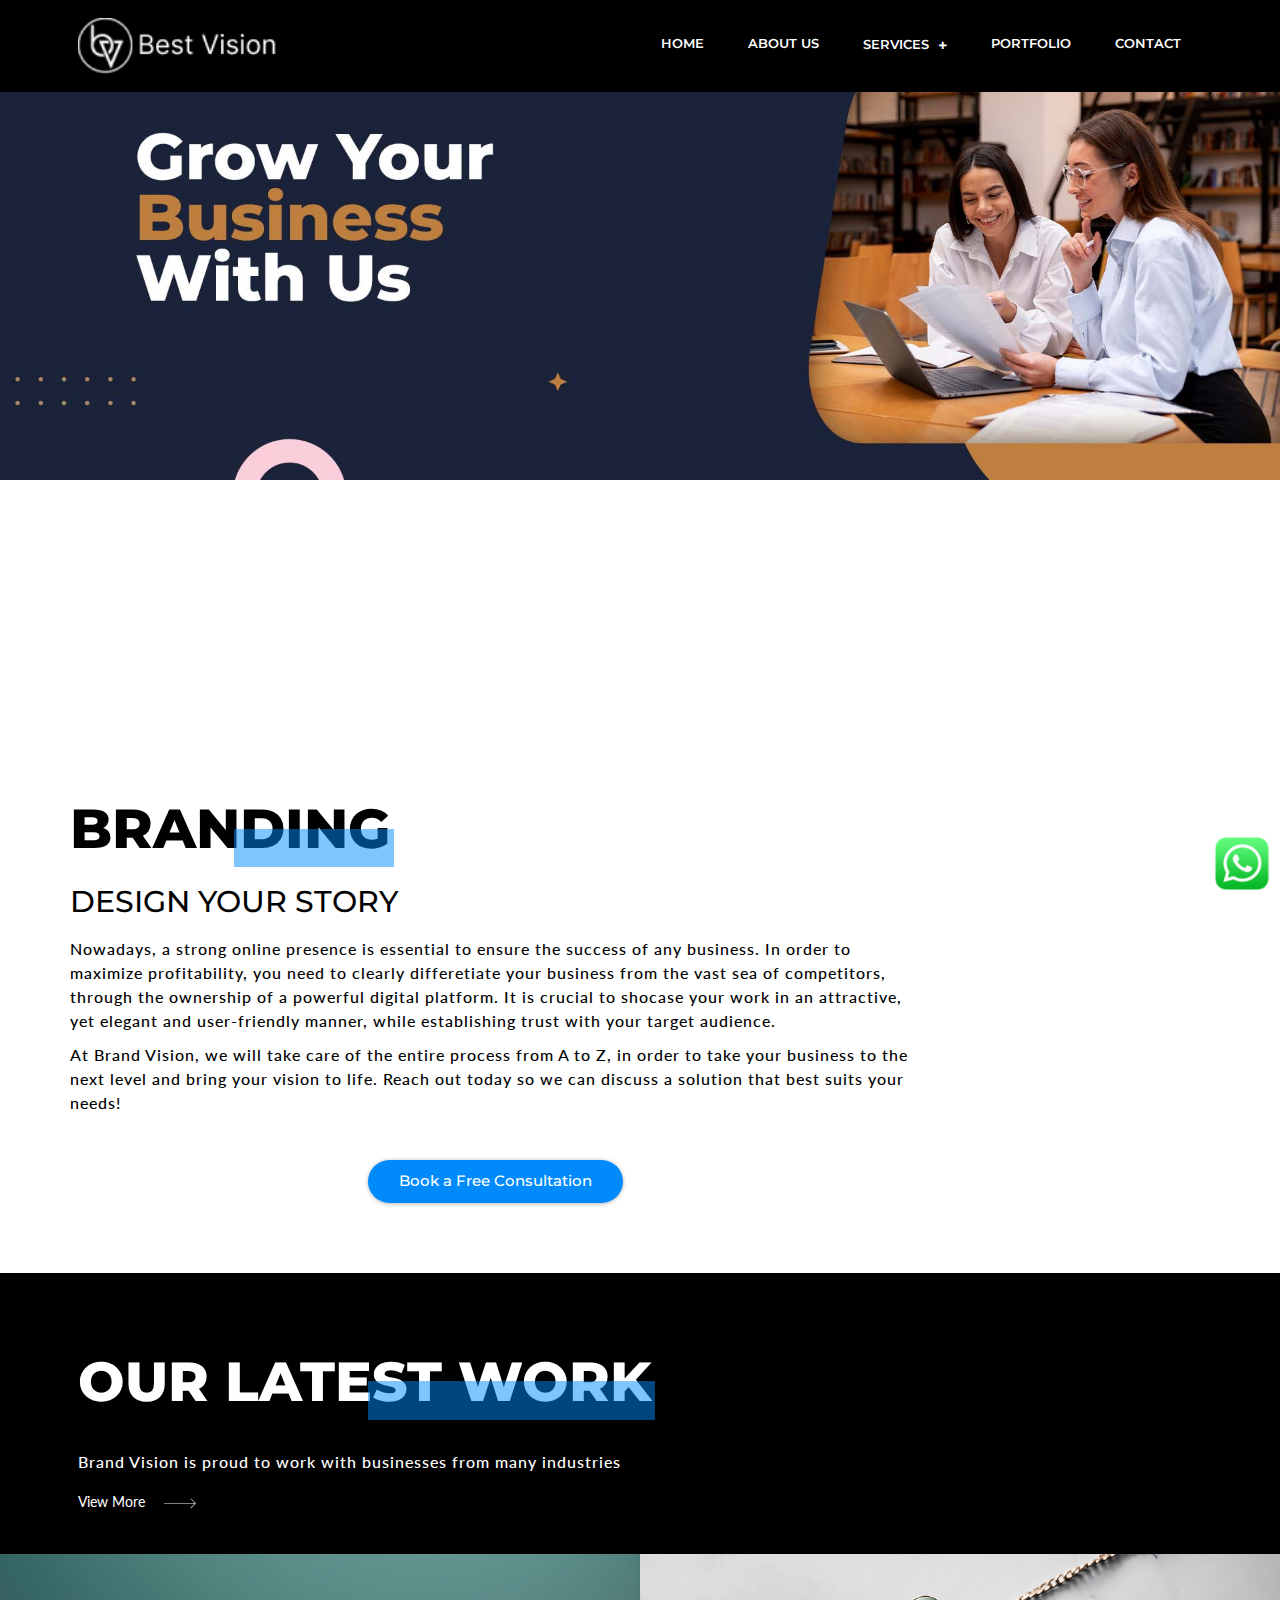
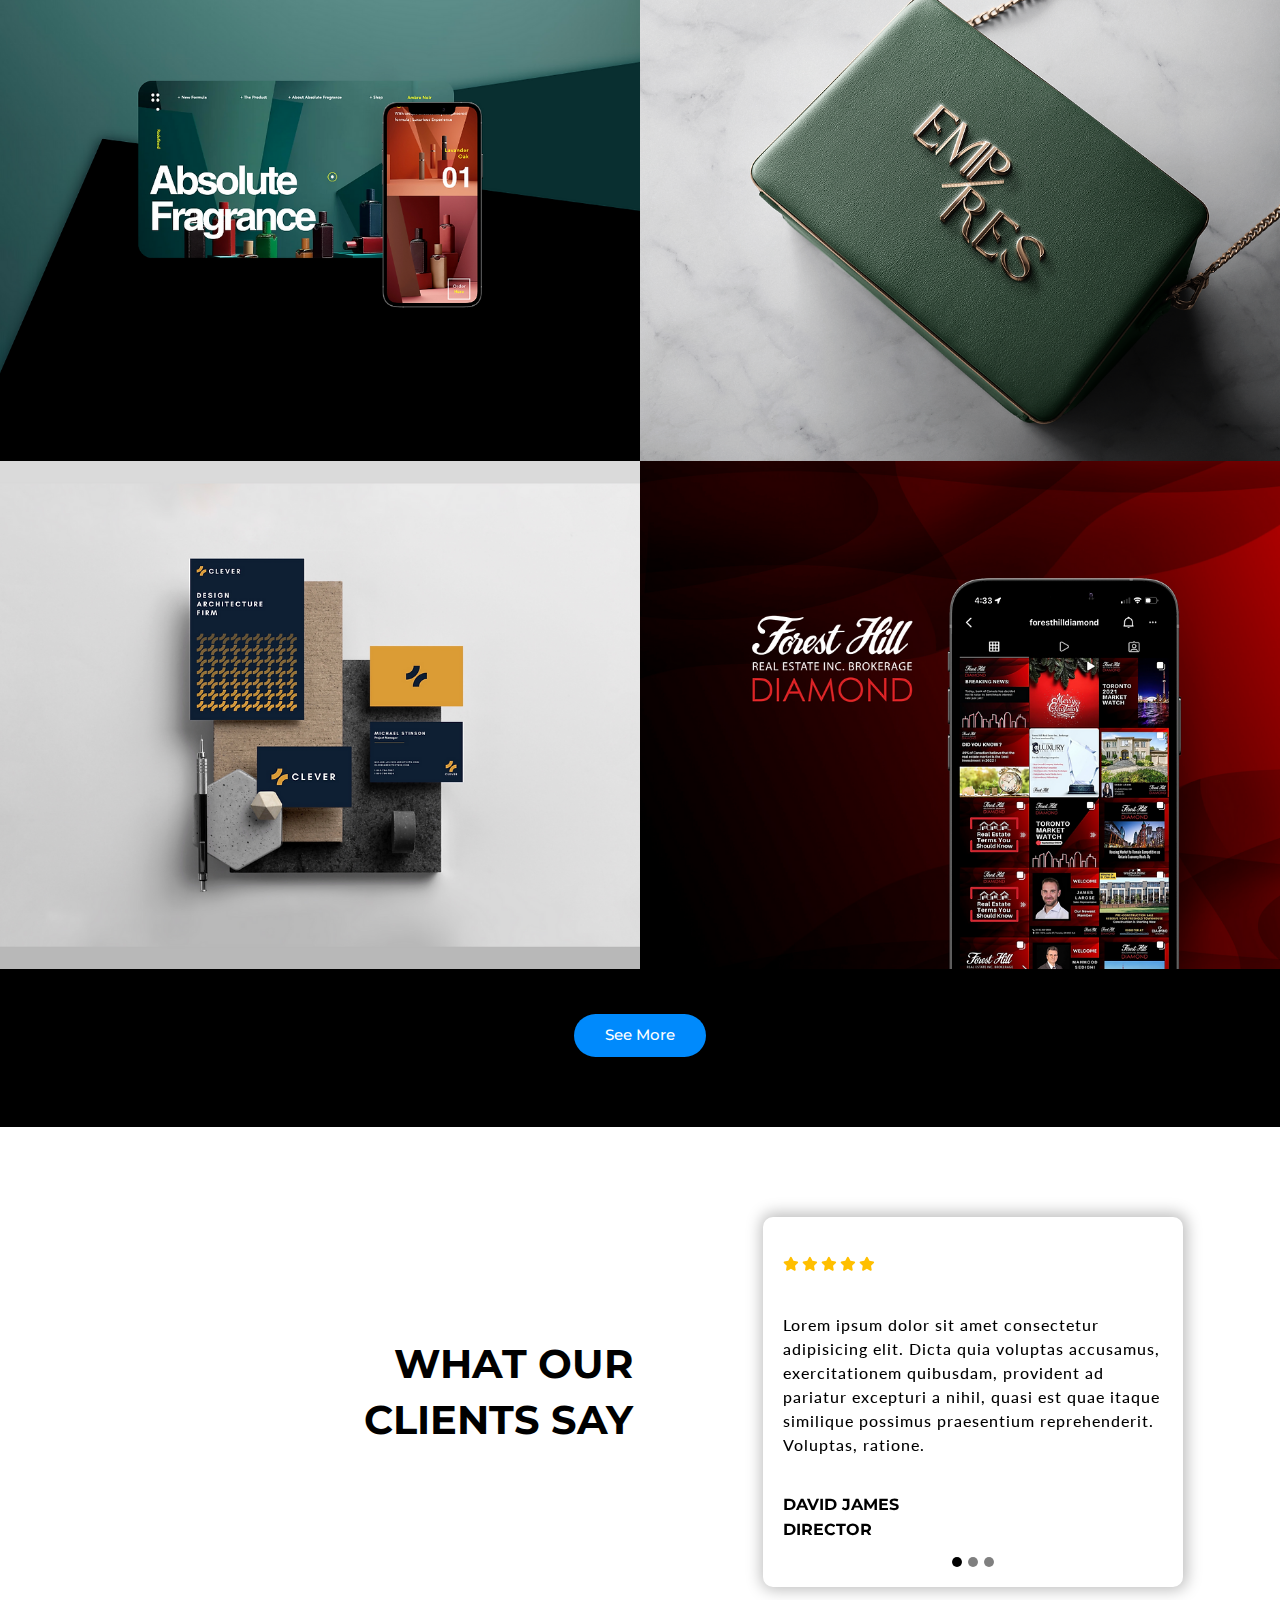
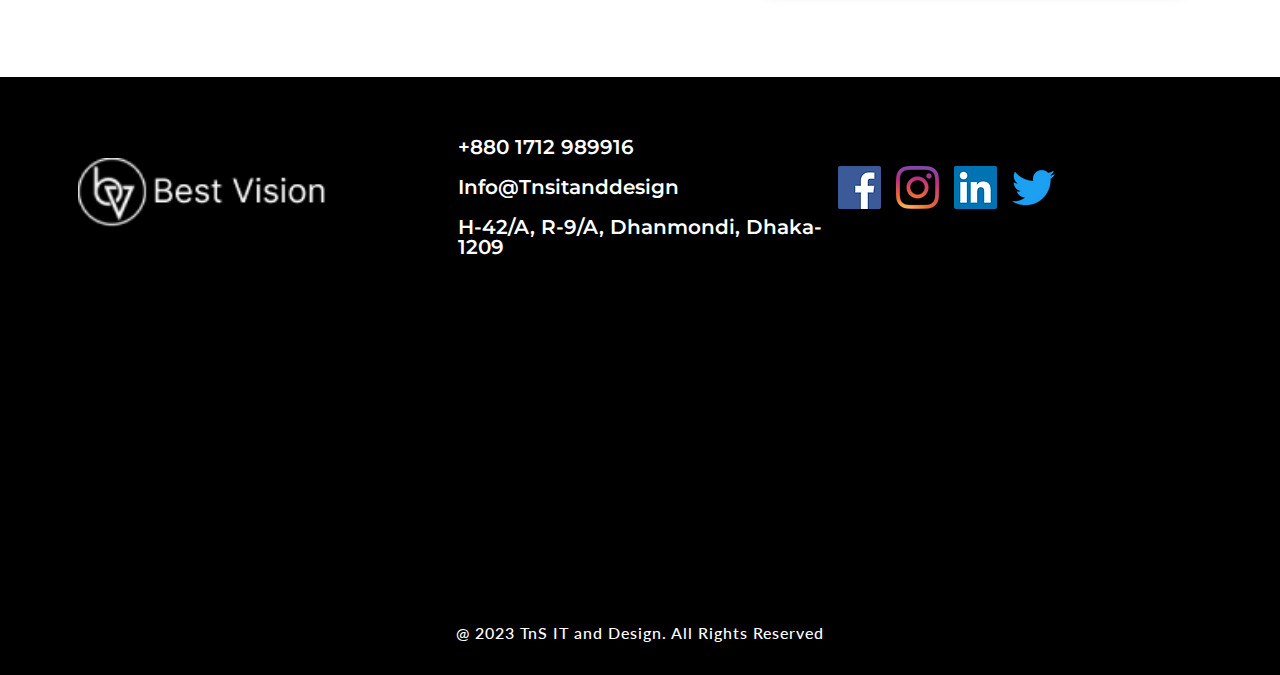
<file: branding.html>
<!DOCTYPE html>
<html lang="en">
<head>
    <meta charset="UTF-8">
    <meta http-equiv="X-UA-Compatible" content="IE=edge">
    <meta name="viewport" content="width=device-width, initial-scale=1.0">
    <title>TnS IT and Design</title>
    <!-- Bootstrap CSS Link -->
    <link rel="stylesheet" href="css/bootstrap.min.css">
    <!-- FontAwesome CSS Link -->
    <link rel="stylesheet" href="css/all.min.css">
    <!-- Style CSS Link -->
    <link rel="stylesheet" href="css/style.css">
    <link rel="stylesheet" href="css/responsive-style.css">
</head>
<body class="branding">
    <!-- NavBar Part HTML Start -->
    <header id="full_nav">
        <div class="header fixed-top">
            <div class="container">
                <nav class="navbar navbar-expand-lg">
                    <a class="navbar-brand" href="index.html">
                        <img src="images/logo.png" alt="Logo" class="img-fluid">
                    </a>
                    <button class="navbar-toggler" type="button" data-bs-toggle="collapse" data-bs-target="#navbarNav"
                        aria-controls="navbarNav" aria-expanded="false" aria-label="Toggle navigation">
                        <!-- <span class="navbar-toggler-icon"></span> -->
                        <i class="fa-solid fa-bars-staggered navbar-toggler-icon"></i>
                    </button>
                    <div class="collapse navbar-collapse" id="navbarNav">
                        <ul class="navbar-nav ms-auto">
                            <li class="nav-item">
                                <a class="nav-link active" aria-current="page" href="index.html">Home</a>
                            </li>
                            <li class="nav-item">
                                <a class="nav-link" href="about.html">About Us</a>
                            </li>
                            <li class="nav-item dropdown">
                                <a class="nav-link dropdown-toggle" href="#" role="button" data-bs-toggle="dropdown"
                                    aria-expanded="false">
                                    Services
                                </a>
                                <ul class="dropdown-menu">
                                    <li><a class="dropdown-item" href="website.html">Website</a></li>
                                    <li><a class="dropdown-item" href="branding.html">Branding</a></li>
                                    <li><a class="dropdown-item" href="advertising.html">Advertising</a></li>
                                    <li><a class="dropdown-item" href="social-media.html">Social Media</a></li>
                                </ul>
                            </li>
                            <li class="nav-item">
                                <a class="nav-link" href="portfolio.html">Portfolio</a>
                            </li>
                            <li class="nav-item">
                                <a class="nav-link" href="contact.html">Contact</a>
                            </li>
                        </ul>
                    </div>
                </nav>
            </div>
        </div>
    </header>
    <!-- NavBar Part HTML End -->
    <!-- About Parallax Part HTML Start -->
    <section class="parallax parallax-main img1">
        <div class="main-wrapper wrapper">
            <div class="container px-lg-0">
                <div class="row justify-content-start">
                    <div class="col-lg-9">
                        <div class="sec-title">
                            <h1>BRANDING</h1>
                            <h4>DESIGN YOUR STORY</h4>
                            <p class="text-black">Nowadays, a strong online presence is essential to ensure the success of any business. In order to maximize profitability, you need to clearly differetiate your business from the vast sea of competitors, through the ownership of a powerful digital platform. It is crucial to shocase your work in an attractive, yet elegant and user-friendly manner, while establishing trust with your target audience.</p>
                            <p class="text-black">At Brand Vision, we will take care of the entire process from A to Z, in order to take your business to the next level and bring your vision to life. Reach out today so we can discuss a solution that best suits your needs!</p>
                            <div class="text-center mt-5">
                                <a href="contact.html" class="btn main-btn text-center">Book a Free Consultation</a>
                            </div>
                        </div>
                    </div>
                </div>
            </div>
        </div>
    </section>
    <!-- About Parallax Part HTML End -->
    <!-- Work Part HTML Start -->
    <div class="work-wrapper wrapper">
        <div class="container">
            <div class="row mb-5">
                <div class="col-12">
                    <div class="sec-title">
                        <h1>OUR LATEST WORK</h1>
                        <P>Brand Vision is proud to work with businesses from many industries</P>
                        <a href="portfolio.html" class="view-more view-link">View More<img src="images/arrow.svg" class="ms-4"
                                alt=""></a>
                    </div>
                </div>
            </div>
        </div>
        <div class="container-fluid px-lg-0">
            <div class="row">
                <div class="col-sm-6 p-0">
                    <img src="images/work/1.webp" class="w-100 img-fluid" alt="">
                </div>
                <div class="col-sm-6 p-0">
                    <img src="images/work/2.webp" class="w-100 img-fluid" alt="">
                </div>
                <div class="col-sm-6 p-0">
                    <img src="images/work/3.webp" class="w-100 img-fluid" alt="">
                </div>
                <div class="col-sm-6 p-0">
                    <img src="images/work/4.webp" class="w-100 img-fluid" alt="">
                </div>
                <div class="col-12 text-center mt-5">
                    <a href="#" class="btn main-btn">See More</a>
                </div>
            </div>
        </div>
    </div>
    <!-- Work Part HTML End -->
    <!-- Testimonial Part HTML Start -->
    <div class="testimonial-wrapper wrapper">
        <div class="container">
            <div class="row justify-content-between align-items-center">
                <div class="col-lg-6 text-lg-end">
                    <h2>WHAT OUR <br class="d-lg-block d-none"> CLIENTS SAY</h2>
                </div>
                <div class="col-xl-5 .col-lg-5">
                    <div id="carouselExampleIndicators" class="carousel slide">
                        <div class="carousel-indicators">
                            <button type="button" data-bs-target="#carouselExampleIndicators" data-bs-slide-to="0"
                                class="active" aria-current="true" aria-label="Slide 1"></button>
                            <button type="button" data-bs-target="#carouselExampleIndicators" data-bs-slide-to="1"
                                aria-label="Slide 2"></button>
                            <button type="button" data-bs-target="#carouselExampleIndicators" data-bs-slide-to="2"
                                aria-label="Slide 3"></button>
                        </div>
                        <div class="carousel-inner">
                            <div class="carousel-item active">
                                <div class="card">
                                    <div class="rating">
                                        <i class="fa-solid fa-star"></i>
                                        <i class="fa-solid fa-star"></i>
                                        <i class="fa-solid fa-star"></i>
                                        <i class="fa-solid fa-star"></i>
                                        <i class="fa-solid fa-star"></i>
                                    </div>
                                    <div class="py-5">
                                        <p>Lorem ipsum dolor sit amet consectetur adipisicing elit. Dicta quia voluptas
                                            accusamus, exercitationem quibusdam, provident ad pariatur excepturi a
                                            nihil, quasi est quae itaque similique possimus praesentium reprehenderit.
                                            Voluptas, ratione.</p>
                                    </div>
                                    <div class="title">
                                        <h5>David James</h5>
                                        <h5>Director</h5>
                                    </div>
                                </div>
                            </div>
                            <div class="carousel-item">
                                <div class="card">
                                    <div class="rating">
                                        <i class="fa-solid fa-star"></i>
                                        <i class="fa-solid fa-star"></i>
                                        <i class="fa-solid fa-star"></i>
                                        <i class="fa-solid fa-star"></i>
                                        <i class="fa-solid fa-star"></i>
                                    </div>
                                    <div class="py-5">
                                        <p>Lorem ipsum dolor sit amet consectetur adipisicing elit. Dicta quia voluptas
                                            accusamus, exercitationem quibusdam, provident ad pariatur excepturi a
                                            nihil, quasi est quae itaque similique possimus praesentium reprehenderit.
                                            Voluptas, ratione.</p>
                                    </div>
                                    <div class="title">
                                        <h5>David James</h5>
                                        <h5>Director</h5>
                                    </div>
                                </div>
                            </div>
                            <div class="carousel-item">
                                <div class="card">
                                    <div class="rating">
                                        <i class="fa-solid fa-star"></i>
                                        <i class="fa-solid fa-star"></i>
                                        <i class="fa-solid fa-star"></i>
                                        <i class="fa-solid fa-star"></i>
                                        <i class="fa-solid fa-star"></i>
                                    </div>
                                    <div class="py-5">
                                        <p>Lorem ipsum dolor sit amet consectetur adipisicing elit. Dicta quia voluptas
                                            accusamus, exercitationem quibusdam, provident ad pariatur excepturi a
                                            nihil, quasi est quae itaque similique possimus praesentium reprehenderit.
                                            Voluptas, ratione.</p>
                                    </div>
                                    <div class="title">
                                        <h5>David James</h5>
                                        <h5>Director</h5>
                                    </div>
                                </div>
                            </div>
                        </div>
                    </div>
                </div>
            </div>
        </div>
    </div>
    <!-- Testimonial Part HTML End -->
    <!-- Footer Part HTML Start -->
    <div class="footer-wrapper pt-5">
        <div class="container">
            <div class="row align-items-center mb-5">
                <div class="col-lg-4 col-sm-6 mb-5 mb-lg-0 footer-logo">
                    <a href="index.html"><img src="images/logo.png" alt=""></a>
                </div>
                <div class="col-lg-4 col-sm-6 mt-5 mb-5 mb-lg-0">
                    <h5><a href="tel:+8801712989916">+880 1712 989916</a></h5>
                    <h5><a href="mailto:info@tnsitanddesign.com">info@tnsitanddesign</a></h5>
                    <h5>H-42/A, R-9/A, Dhanmondi, Dhaka-1209</h5>
                </div>
                <div class="col-lg-4 col-sm-6 mb-5 mb-lg-0">
                    <ul class="link-widget p-0">
                        <li><a href="#"><img src="images/social-media/f.webp" alt=""></a></li>
                        <li><a href="#"><img src="images/social-media/i.webp" alt=""></a></li>
                        <li><a href="#"><img src="images/social-media/l.webp" alt=""></a></li>
                        <li><a href="#"><img src="images/social-media/t.webp" alt=""></a></li>
                    </ul>
                </div>
            </div>
        </div>
        <div class="container-fluid pt-5 px-0">
            <div class="row">
                <div class="col-12">
                    <iframe src="https://www.google.com/maps/embed?pb=!1m18!1m12!1m3!1d913.0100593499108!2d90.37229222936095!3d23.745944500000004!2m3!1f0!2f0!3f0!3m2!1i1024!2i768!4f13.1!3m3!1m2!1s0x3755bf8d876a4e1b%3A0x9c15e0bd6bc56893!2sBashona%20Trading%20Ltd!5e0!3m2!1sen!2sbd!4v1678337281052!5m2!1sen!2sbd" width="100%" height="250" style="border:0;" allowfullscreen="" loading="lazy" referrerpolicy="no-referrer-when-downgrade"></iframe>
                </div>
            </div>
        </div>
        <div class="container-fluid copyright-section">
            <p>@ 2023 TnS IT and Design. All Rights Reserved</p>
        </div>
    </div>
    <!-- Footer Part HTML End -->
    <!-- WhatsApp Part HTML Start -->
    <div class="whatsapp-icon">
        <div class="whatsapp">
            <a href="https://wa.me/8801712989916" target="_blank">
                <img src="images/whatspp.png" alt="">
            </a>
        </div>
    </div>
    <!-- WhatsApp Part HTML End -->



    <!-- Bootstrap JS File Link -->
    <script src="js/bootstrap.bundle.min.js"></script>
    <!-- Custom JS File Link -->
    <script src="js/main.js"></script>
</body>
</html>
</file>
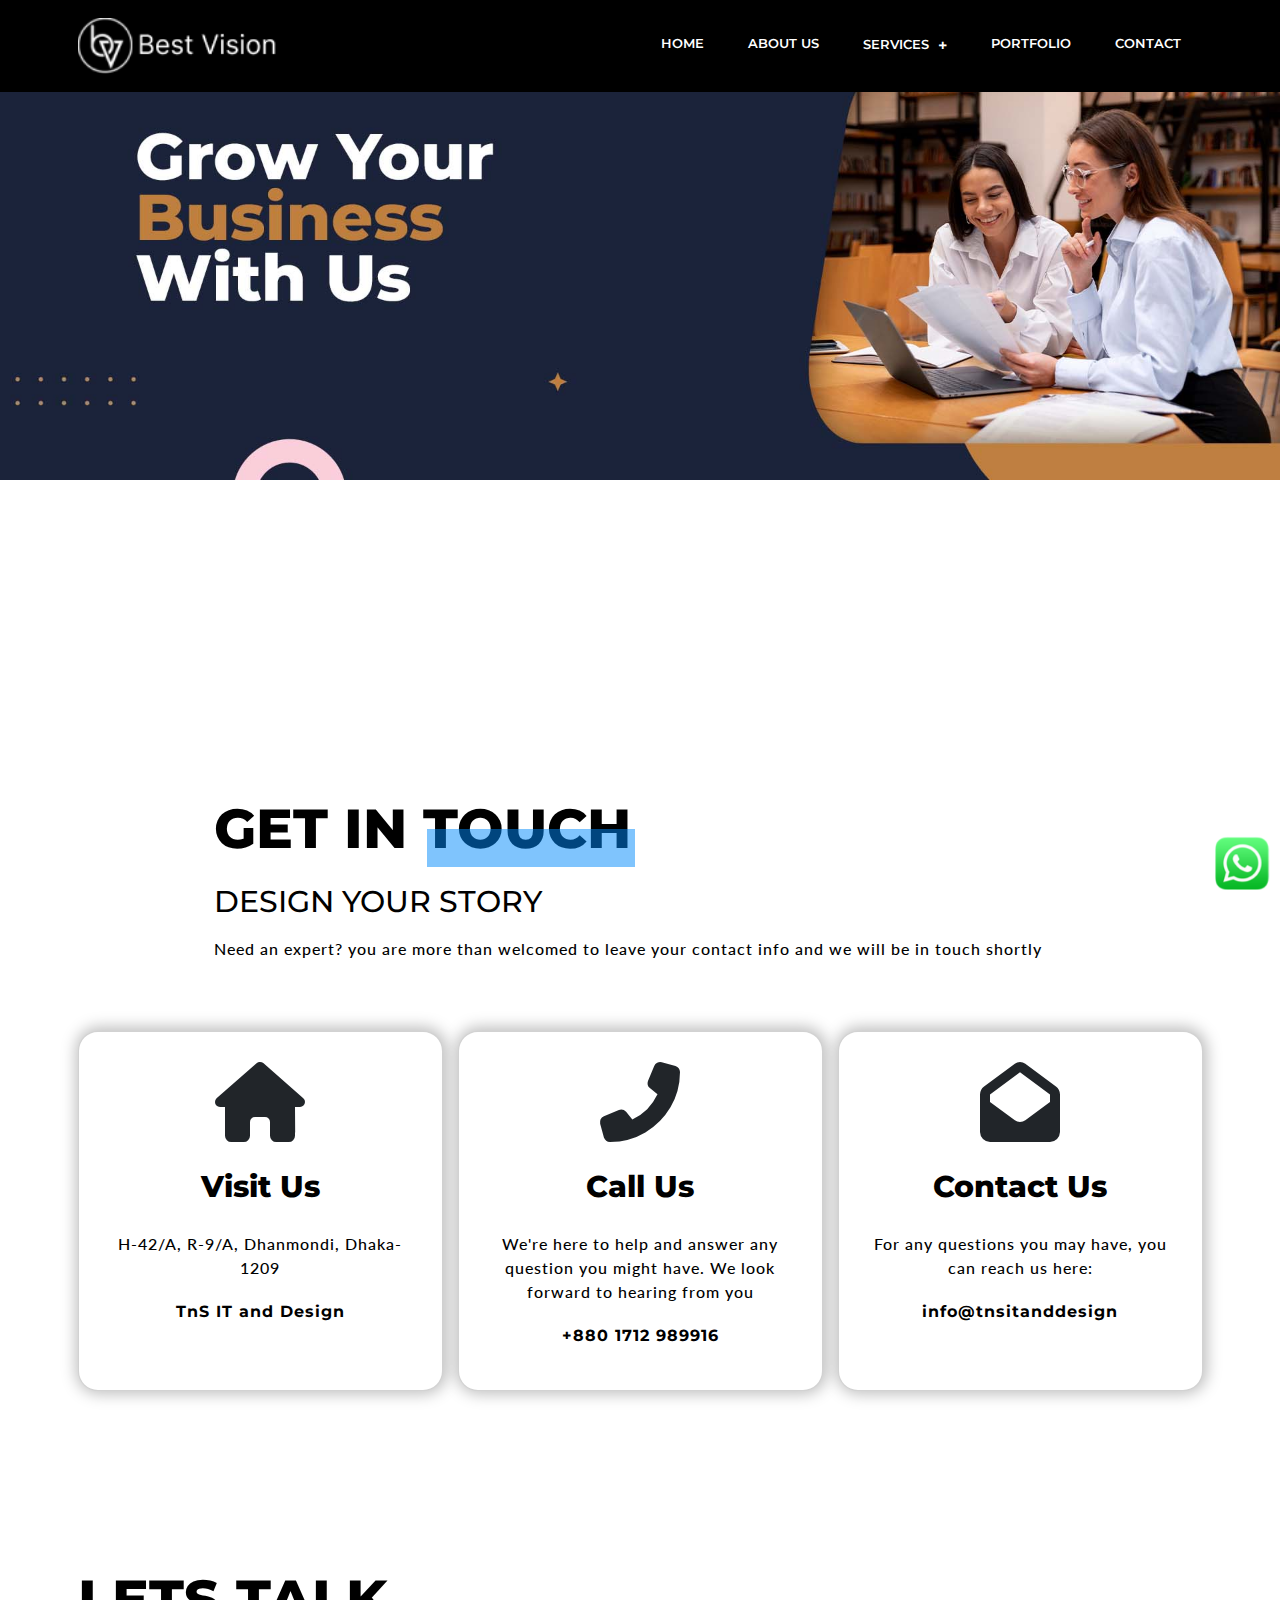
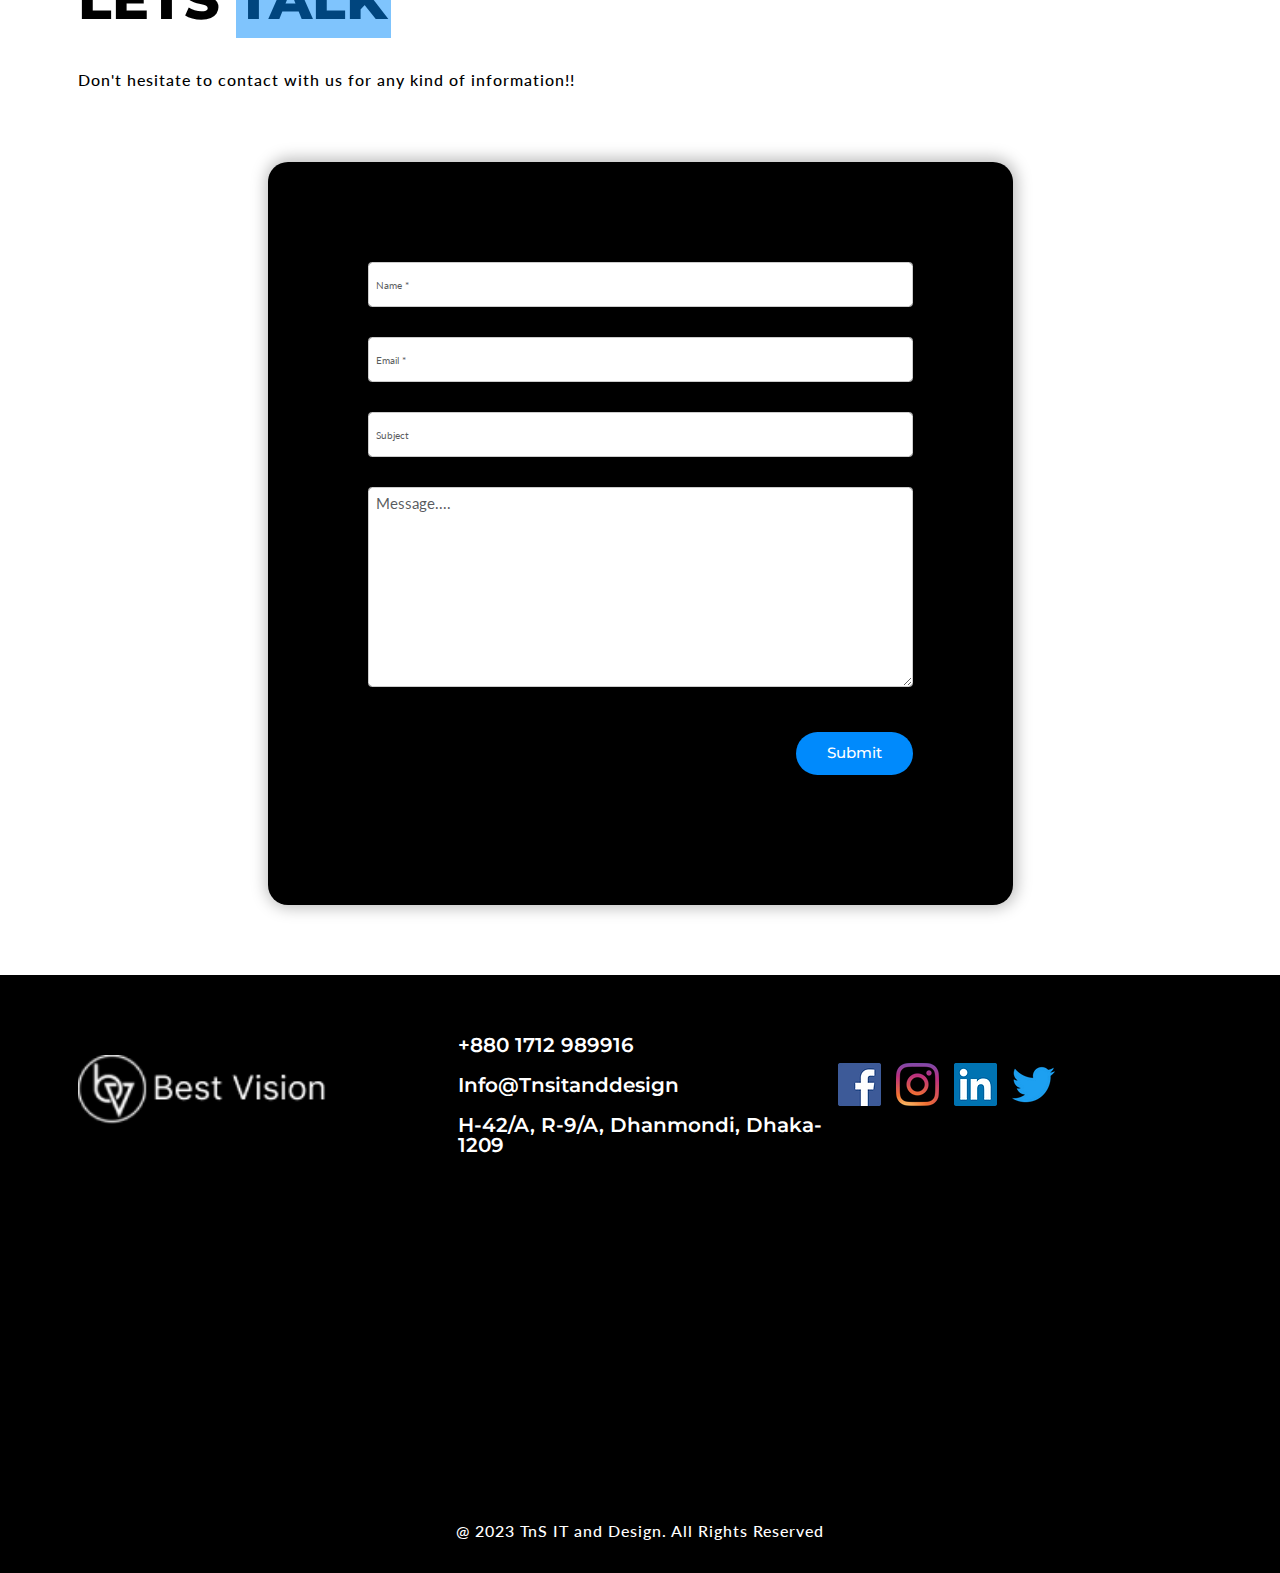
<file: contact.html>
<!DOCTYPE html>
<html lang="en">
<head>
    <meta charset="UTF-8">
    <meta http-equiv="X-UA-Compatible" content="IE=edge">
    <meta name="viewport" content="width=device-width, initial-scale=1.0">
    <title>TnS IT and Design</title>
    <!-- Bootstrap CSS Link -->
    <link rel="stylesheet" href="css/bootstrap.min.css">
    <!-- FontAwesome CSS Link -->
    <link rel="stylesheet" href="css/all.min.css">
    <!-- Style CSS Link -->
    <link rel="stylesheet" href="css/style.css">
    <link rel="stylesheet" href="css/responsive-style.css">
</head>
<body class="contact">
    <!-- NavBar Part HTML Start -->
    <header id="full_nav">
        <div class="header fixed-top">
            <div class="container">
                <nav class="navbar navbar-expand-lg">
                    <a class="navbar-brand" href="index.html">
                        <img src="images/logo.png" alt="Logo" class="img-fluid">
                    </a>
                    <button class="navbar-toggler" type="button" data-bs-toggle="collapse" data-bs-target="#navbarNav"
                        aria-controls="navbarNav" aria-expanded="false" aria-label="Toggle navigation">
                        <!-- <span class="navbar-toggler-icon"></span> -->
                        <i class="fa-solid fa-bars-staggered navbar-toggler-icon"></i>
                    </button>
                    <div class="collapse navbar-collapse" id="navbarNav">
                        <ul class="navbar-nav ms-auto">
                            <li class="nav-item">
                                <a class="nav-link active" aria-current="page" href="index.html">Home</a>
                            </li>
                            <li class="nav-item">
                                <a class="nav-link" href="about.html">About Us</a>
                            </li>
                            <li class="nav-item dropdown">
                                <a class="nav-link dropdown-toggle" href="#" role="button" data-bs-toggle="dropdown"
                                    aria-expanded="false">
                                    Services
                                </a>
                                <ul class="dropdown-menu">
                                    <li><a class="dropdown-item" href="website.html">Website</a></li>
                                    <li><a class="dropdown-item" href="branding.html">Branding</a></li>
                                    <li><a class="dropdown-item" href="advertising.html">Advertising</a></li>
                                    <li><a class="dropdown-item" href="social-media.html">Social Media</a></li>
                                </ul>
                            </li>
                            <li class="nav-item">
                                <a class="nav-link" href="portfolio.html">Portfolio</a>
                            </li>
                            <li class="nav-item">
                                <a class="nav-link" href="contact.html">Contact</a>
                            </li>
                        </ul>
                    </div>
                </nav>
            </div>
        </div>
    </header>
    <!-- NavBar Part HTML End -->
    <!-- About Parallax Part HTML Start -->
    <section class="parallax parallax-main img1">
        <div class="main-wrapper wrapper">
            <div class="container px-lg-0">
                <div class="row justify-content-center">
                    <div class="col-lg-9">
                        <div class="sec-title">
                            <h1>GET IN TOUCH</h1>
                            <H4>DESIGN YOUR STORY</H4>
                            <p class="text-black">Need an expert? you are more than welcomed to leave your contact info and we will be in touch shortly</p>
                        </div>
                    </div>
                </div>
            </div>
            <div class="container get-in-touch mt-5 pt-5">
                <div class="row">
                    <div class="col-lg-4 col-sm-6 mb-5">
                        <div class="card">
                            <i class="fas fa-home"></i>
                            <h4>Visit Us</h4>
                            <p>H-42/A, R-9/A, Dhanmondi, Dhaka-1209</p>
                            <p>TnS IT and Design</p>
                        </div>
                    </div>
                    <div class="col-lg-4 col-sm-6 mb-5">
                        <div class="card">
                            <i class="fas fa-phone-alt"></i>
                            <h4>Call Us</h4>
                            <p>We're here to help and answer any question you might have. We look forward to hearing from you</p>
                            <p><a href="tel:+8801712989916">+880 1712 989916</a></p>
                        </div>
                    </div>
                    <div class="col-lg-4 col-sm-6 mb-5">
                        <div class="card">
                            <i class="fas fa-envelope-open"></i>
                            <h4>Contact Us</h4>
                            <p>For any questions you may have, you can reach us here:</p>
                            <p><a href="mailto:info@tnsitanddesign.com">info@tnsitanddesign</a></p>
                        </div>
                    </div>
                </div>
            </div>
        </div>
    </section>
    <!-- About Parallax Part HTML End -->
    <!-- Contact Form Part HTML Start -->
    <div class="form-wrapper wrapper">
        <div class="container">
            <div class="row mb-5">
                <div class="col-12 mb-5">
                    <div class="sec-title">
                        <h1>LETS TALK</h1>
                        <p class="text-black">Don't hesitate to contact with us for any kind of information!!</p>
                    </div>
                </div>
            </div>
            <div class="row justify-content-center">
                <div class="col-lg-8 col-md-10">
                    <div class="form-section">
                        <form>
                            <div class="mb-5">
                                <input type="text" class="form-control" placeholder="Name *" required />
                            </div>
                            <div class="mb-5">
                                <input type="email" class="form-control" placeholder="Email *" required/>
                            </div>
                            <div class="mb-5">
                                <input type="text" class="form-control" placeholder="Subject" required/>
                            </div>
                            <div class="mb-5">
                                <textarea class="form-control" placeholder="Message...." required></textarea>
                            </div>
                            <div class="mb-5 text-end">
                                <button class="btn main-btn" type="submit">Submit</button>
                            </div>
                        </form>
                    </div>
                </div>
            </div>
        </div>
    </div>
    <!-- Contact Form Part HTML End -->
    <!-- Footer Part HTML Start -->
    <div class="footer-wrapper pt-5">
        <div class="container">
            <div class="row align-items-center mb-5">
                <div class="col-lg-4 col-sm-6 mb-5 mb-lg-0 footer-logo">
                    <a href="index.html"><img src="images/logo.png" alt=""></a>
                </div>
                <div class="col-lg-4 col-sm-6 mt-5 mb-5 mb-lg-0">
                    <h5><a href="tel:+8801712989916">+880 1712 989916</a></h5>
                    <h5><a href="mailto:info@tnsitanddesign.com">info@tnsitanddesign</a></h5>
                    <h5>H-42/A, R-9/A, Dhanmondi, Dhaka-1209</h5>
                </div>
                <div class="col-lg-4 col-sm-6 mb-5 mb-lg-0">
                    <ul class="link-widget p-0">
                        <li><a href="#"><img src="images/social-media/f.webp" alt=""></a></li>
                        <li><a href="#"><img src="images/social-media/i.webp" alt=""></a></li>
                        <li><a href="#"><img src="images/social-media/l.webp" alt=""></a></li>
                        <li><a href="#"><img src="images/social-media/t.webp" alt=""></a></li>
                    </ul>
                </div>
            </div>
        </div>
        <div class="container-fluid pt-5 px-0">
            <div class="row">
                <div class="col-12">
                    <iframe src="https://www.google.com/maps/embed?pb=!1m18!1m12!1m3!1d913.0100593499108!2d90.37229222936095!3d23.745944500000004!2m3!1f0!2f0!3f0!3m2!1i1024!2i768!4f13.1!3m3!1m2!1s0x3755bf8d876a4e1b%3A0x9c15e0bd6bc56893!2sBashona%20Trading%20Ltd!5e0!3m2!1sen!2sbd!4v1678337281052!5m2!1sen!2sbd" width="100%" height="250" style="border:0;" allowfullscreen="" loading="lazy" referrerpolicy="no-referrer-when-downgrade"></iframe>
                </div>
            </div>
        </div>
        <div class="container-fluid copyright-section">
            <p>@ 2023 TnS IT and Design. All Rights Reserved</p>
        </div>
    </div>
    <!-- Footer Part HTML End -->
    <!-- WhatsApp Part HTML Start -->
    <div class="whatsapp-icon">
        <div class="whatsapp">
            <a href="https://wa.me/8801712989916" target="_blank">
                <img src="images/whatspp.png" alt="">
            </a>
        </div>
    </div>
    <!-- WhatsApp Part HTML End -->



    <!-- Bootstrap JS File Link -->
    <script src="js/bootstrap.bundle.min.js"></script>
    <!-- Custom JS File Link -->
    <script src="js/main.js"></script>
</body>
</html>
</file>
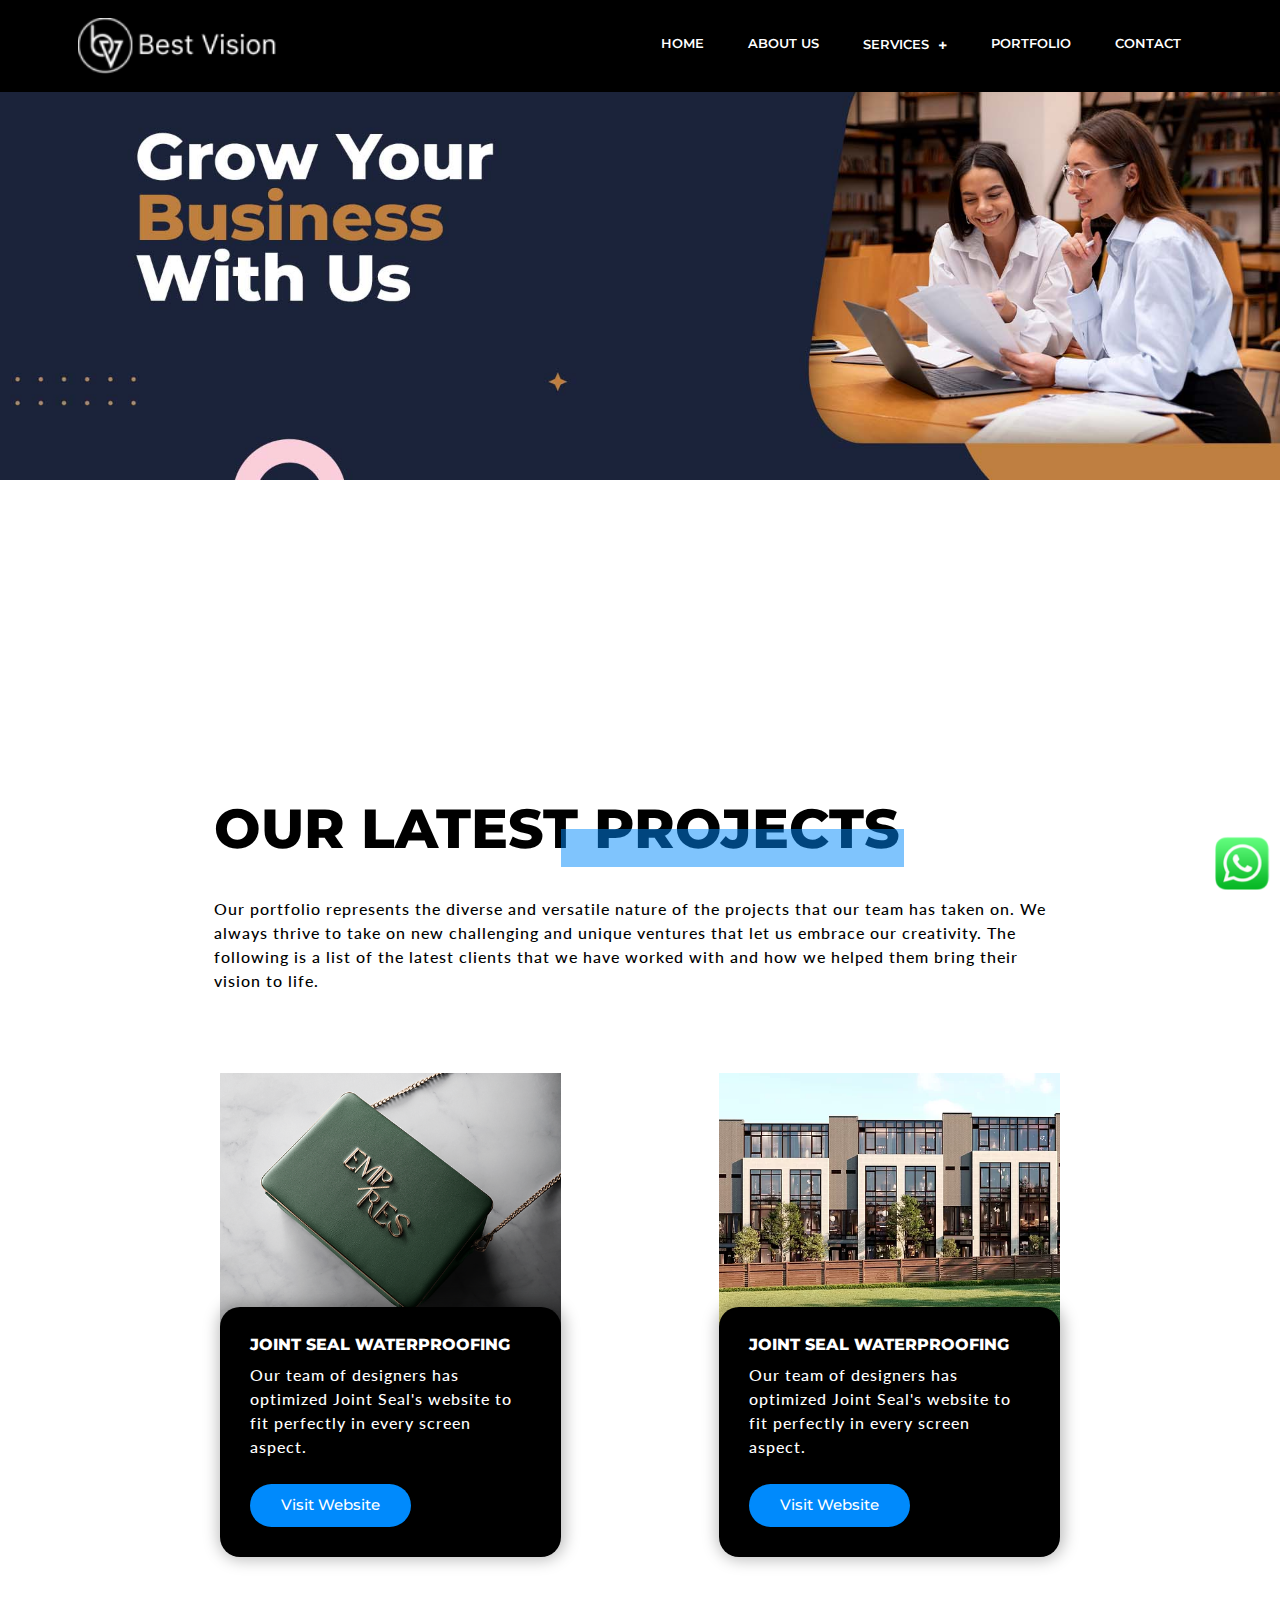
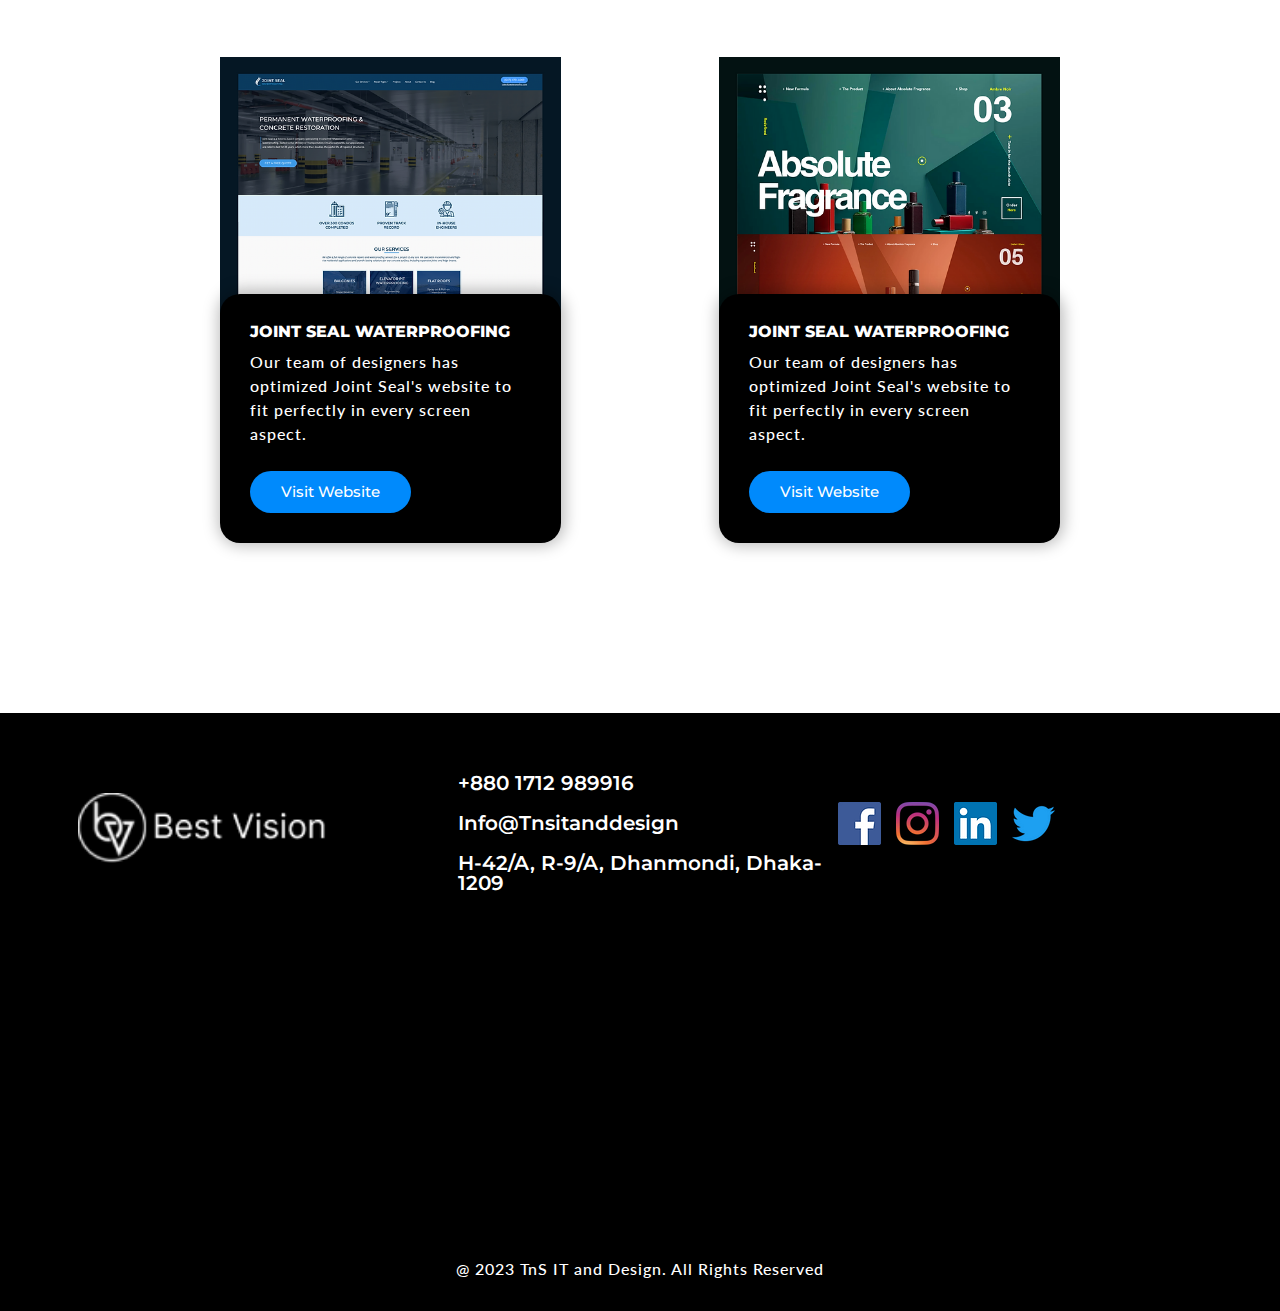
<file: portfolio.html>
<!DOCTYPE html>
<html lang="en">
<head>
    <meta charset="UTF-8">
    <meta http-equiv="X-UA-Compatible" content="IE=edge">
    <meta name="viewport" content="width=device-width, initial-scale=1.0">
    <title>TnS IT and Design</title>
    <!-- Bootstrap CSS Link -->
    <link rel="stylesheet" href="css/bootstrap.min.css">
    <!-- FontAwesome CSS Link -->
    <link rel="stylesheet" href="css/all.min.css">
    <!-- Style CSS Link -->
    <link rel="stylesheet" href="css/style.css">
    <link rel="stylesheet" href="css/responsive-style.css">
</head>
<body class="portfolio">
    <!-- NavBar Part HTML Start -->
    <header id="full_nav">
        <div class="header fixed-top">
            <div class="container">
                <nav class="navbar navbar-expand-lg">
                    <a class="navbar-brand" href="index.html">
                        <img src="images/logo.png" alt="Logo" class="img-fluid">
                    </a>
                    <button class="navbar-toggler" type="button" data-bs-toggle="collapse" data-bs-target="#navbarNav"
                        aria-controls="navbarNav" aria-expanded="false" aria-label="Toggle navigation">
                        <!-- <span class="navbar-toggler-icon"></span> -->
                        <i class="fa-solid fa-bars-staggered navbar-toggler-icon"></i>
                    </button>
                    <div class="collapse navbar-collapse" id="navbarNav">
                        <ul class="navbar-nav ms-auto">
                            <li class="nav-item">
                                <a class="nav-link active" aria-current="page" href="index.html">Home</a>
                            </li>
                            <li class="nav-item">
                                <a class="nav-link" href="about.html">About Us</a>
                            </li>
                            <li class="nav-item dropdown">
                                <a class="nav-link dropdown-toggle" href="#" role="button" data-bs-toggle="dropdown"
                                    aria-expanded="false">
                                    Services
                                </a>
                                <ul class="dropdown-menu">
                                    <li><a class="dropdown-item" href="website.html">Website</a></li>
                                    <li><a class="dropdown-item" href="branding.html">Branding</a></li>
                                    <li><a class="dropdown-item" href="advertising.html">Advertising</a></li>
                                    <li><a class="dropdown-item" href="social-media.html">Social Media</a></li>
                                </ul>
                            </li>
                            <li class="nav-item">
                                <a class="nav-link" href="portfolio.html">Portfolio</a>
                            </li>
                            <li class="nav-item">
                                <a class="nav-link" href="contact.html">Contact</a>
                            </li>
                        </ul>
                    </div>
                </nav>
            </div>
        </div>
    </header>
    <!-- NavBar Part HTML End -->
    <!-- About Parallax Part HTML Start -->
    <section class="parallax parallax-main img1">
        <div class="main-wrapper wrapper">
            <div class="container px-lg-0">
                <div class="row justify-content-center">
                    <div class="col-lg-9">
                        <div class="sec-title">
                            <h1>Our Latest Projects</h1>
                            <p class="text-black">Our portfolio represents the diverse and versatile nature of the projects that our team has taken on. We always thrive to take on new challenging and unique ventures that let us embrace our creativity. The following is a list of the latest clients that we have worked with and how we helped them bring their vision to life.</p>
                        </div>
                    </div>
                </div>
            </div>
        </div>
    </section>
    <!-- About Parallax Part HTML End -->
    <!-- Portfolio Work Part HTML Start -->
    <div class="wrapper portfolio-services pt-0">
        <div class="container">
            <div class="row justify-content-center">
                <div class="col-lg-9">
                    <div class="row justify-content-between">
                        <div class="col-md-5 col-sm-6 mb-5">
                            <div class="card border-0 position-relative">
                                <img src="images/work/w1.webp" class="img-fluid" alt="">
                                <div class="card-detail">
                                    <h5>Joint Seal Waterproofing</h5>
                                    <p>Our team of designers has optimized Joint Seal's website to fit perfectly in every screen aspect.</p>
                                    <a href="" class="btn main-btn">Visit Website</a>
                                </div>
                            </div>
                        </div>
                        <div class="col-md-5 col-sm-6 mb-5">
                            <div class="card border-0 position-relative">
                                <img src="images/work/w2.webp" class="img-fluid" alt="">
                                <div class="card-detail">
                                    <h5>Joint Seal Waterproofing</h5>
                                    <p>Our team of designers has optimized Joint Seal's website to fit perfectly in every screen aspect.</p>
                                    <a href="" class="btn main-btn">Visit Website</a>
                                </div>
                            </div>
                        </div>
                    </div>
                    <div class="row justify-content-between wrapper">
                        <div class="col-md-5 col-sm-6 mb-5">
                            <div class="card border-0 position-relative">
                                <img src="images/work/w3.webp" class="img-fluid" alt="">
                                <div class="card-detail">
                                    <h5>Joint Seal Waterproofing</h5>
                                    <p>Our team of designers has optimized Joint Seal's website to fit perfectly in every screen aspect.</p>
                                    <a href="" class="btn main-btn">Visit Website</a>
                                </div>
                            </div>
                        </div>
                        <div class="col-md-5 col-sm-6 mb-5">
                            <div class="card border-0 position-relative">
                                <img src="images/work/w4.webp" class="img-fluid" alt="">
                                <div class="card-detail">
                                    <h5>Joint Seal Waterproofing</h5>
                                    <p>Our team of designers has optimized Joint Seal's website to fit perfectly in every screen aspect.</p>
                                    <a href="" class="btn main-btn">Visit Website</a>
                                </div>
                            </div>
                        </div>
                    </div>
                </div>
            </div>
        </div>
    </div>
    <!-- Portfolio Work Part HTML End -->
    <!-- Footer Part HTML Start -->
    <div class="footer-wrapper pt-5">
        <div class="container">
            <div class="row align-items-center mb-5">
                <div class="col-lg-4 col-sm-6 mb-5 mb-lg-0 footer-logo">
                    <a href="index.html"><img src="images/logo.png" alt=""></a>
                </div>
                <div class="col-lg-4 col-sm-6 mt-5 mb-5 mb-lg-0">
                    <h5><a href="tel:+8801712989916">+880 1712 989916</a></h5>
                    <h5><a href="mailto:info@tnsitanddesign.com">info@tnsitanddesign</a></h5>
                    <h5>H-42/A, R-9/A, Dhanmondi, Dhaka-1209</h5>
                </div>
                <div class="col-lg-4 col-sm-6 mb-5 mb-lg-0">
                    <ul class="link-widget p-0">
                        <li><a href="#"><img src="images/social-media/f.webp" alt=""></a></li>
                        <li><a href="#"><img src="images/social-media/i.webp" alt=""></a></li>
                        <li><a href="#"><img src="images/social-media/l.webp" alt=""></a></li>
                        <li><a href="#"><img src="images/social-media/t.webp" alt=""></a></li>
                    </ul>
                </div>
            </div>
        </div>
        <div class="container-fluid pt-5 px-0">
            <div class="row">
                <div class="col-12">
                    <iframe src="https://www.google.com/maps/embed?pb=!1m18!1m12!1m3!1d913.0100593499108!2d90.37229222936095!3d23.745944500000004!2m3!1f0!2f0!3f0!3m2!1i1024!2i768!4f13.1!3m3!1m2!1s0x3755bf8d876a4e1b%3A0x9c15e0bd6bc56893!2sBashona%20Trading%20Ltd!5e0!3m2!1sen!2sbd!4v1678337281052!5m2!1sen!2sbd" width="100%" height="250" style="border:0;" allowfullscreen="" loading="lazy" referrerpolicy="no-referrer-when-downgrade"></iframe>
                </div>
            </div>
        </div>
        <div class="container-fluid copyright-section">
            <p>@ 2023 TnS IT and Design. All Rights Reserved</p>
        </div>
    </div>
    <!-- Footer Part HTML End -->
    <!-- WhatsApp Part HTML Start -->
    <div class="whatsapp-icon">
        <div class="whatsapp">
            <a href="https://wa.me/8801712989916" target="_blank">
                <img src="images/whatspp.png" alt="">
            </a>
        </div>
    </div>
    <!-- WhatsApp Part HTML End -->



    <!-- Bootstrap JS File Link -->
    <script src="js/bootstrap.bundle.min.js"></script>
    <!-- Custom JS File Link -->
    <script src="js/main.js"></script>
</body>
</html>
</file>
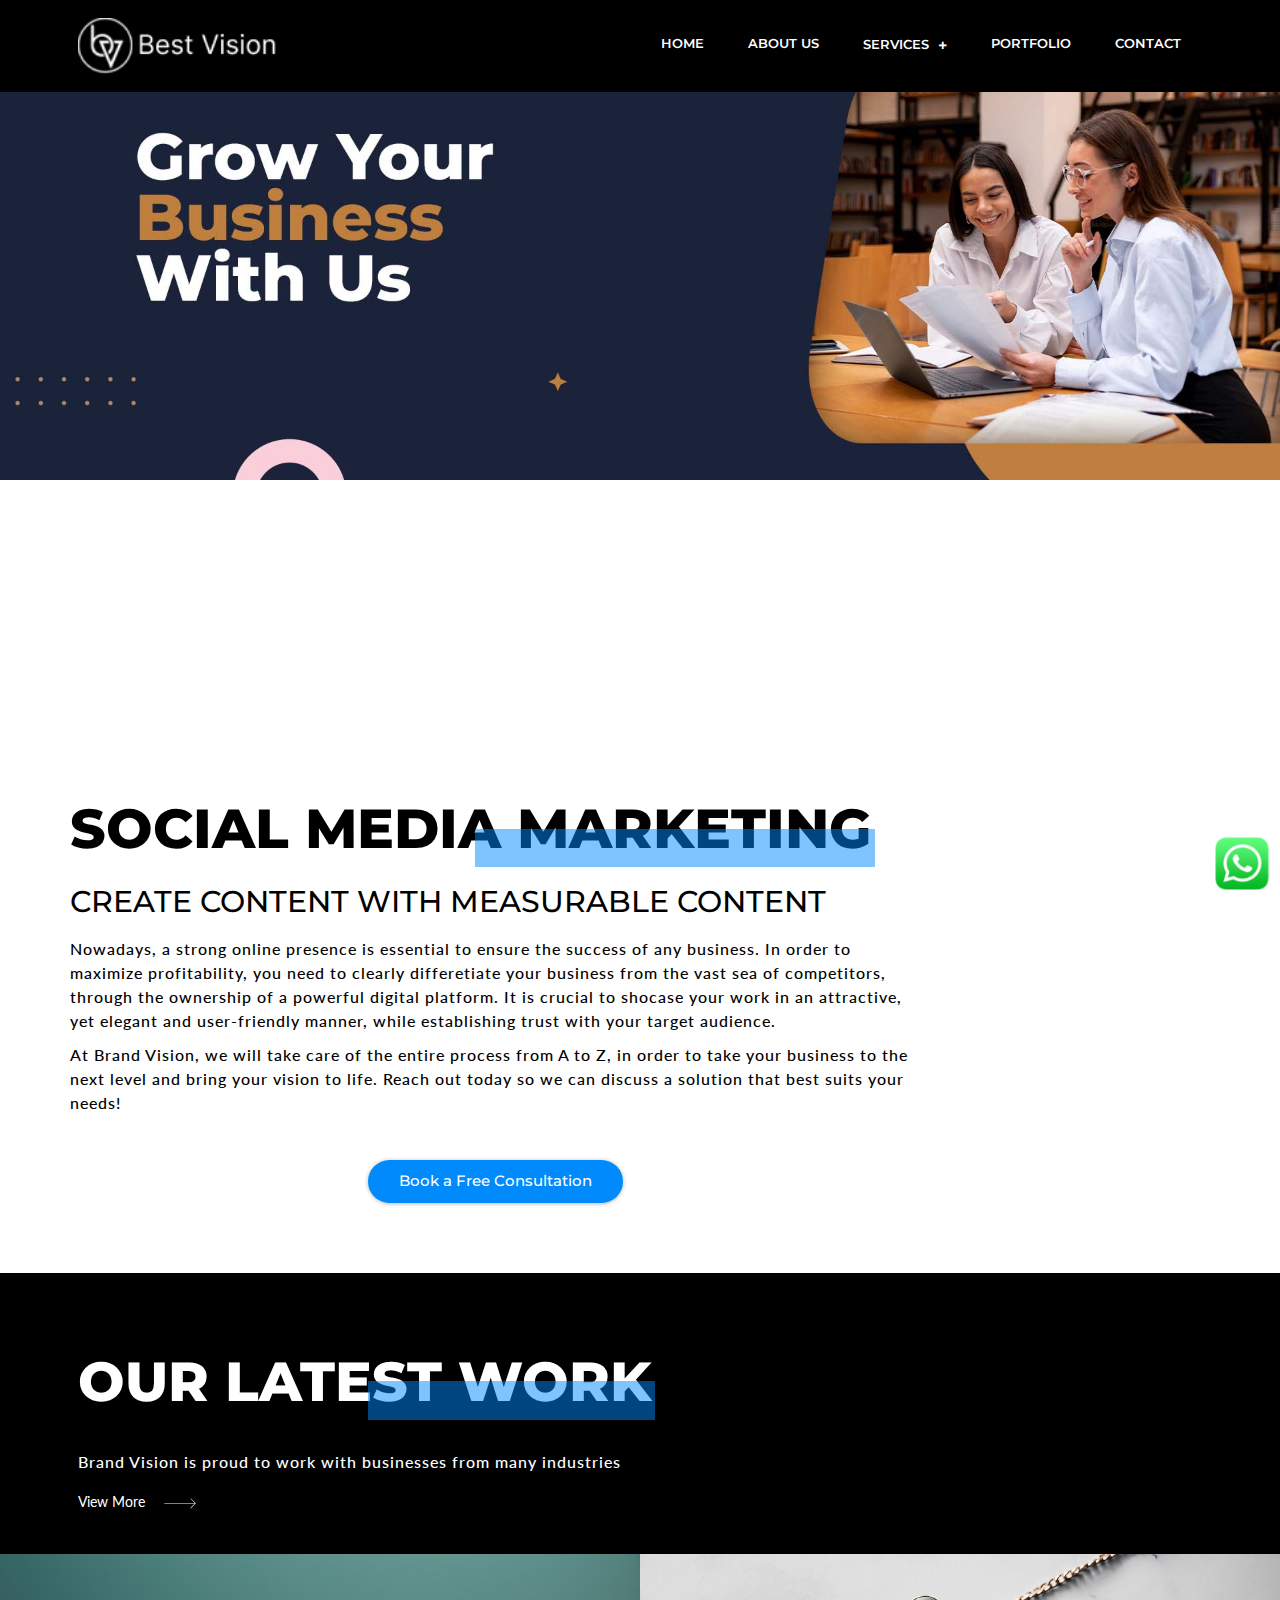
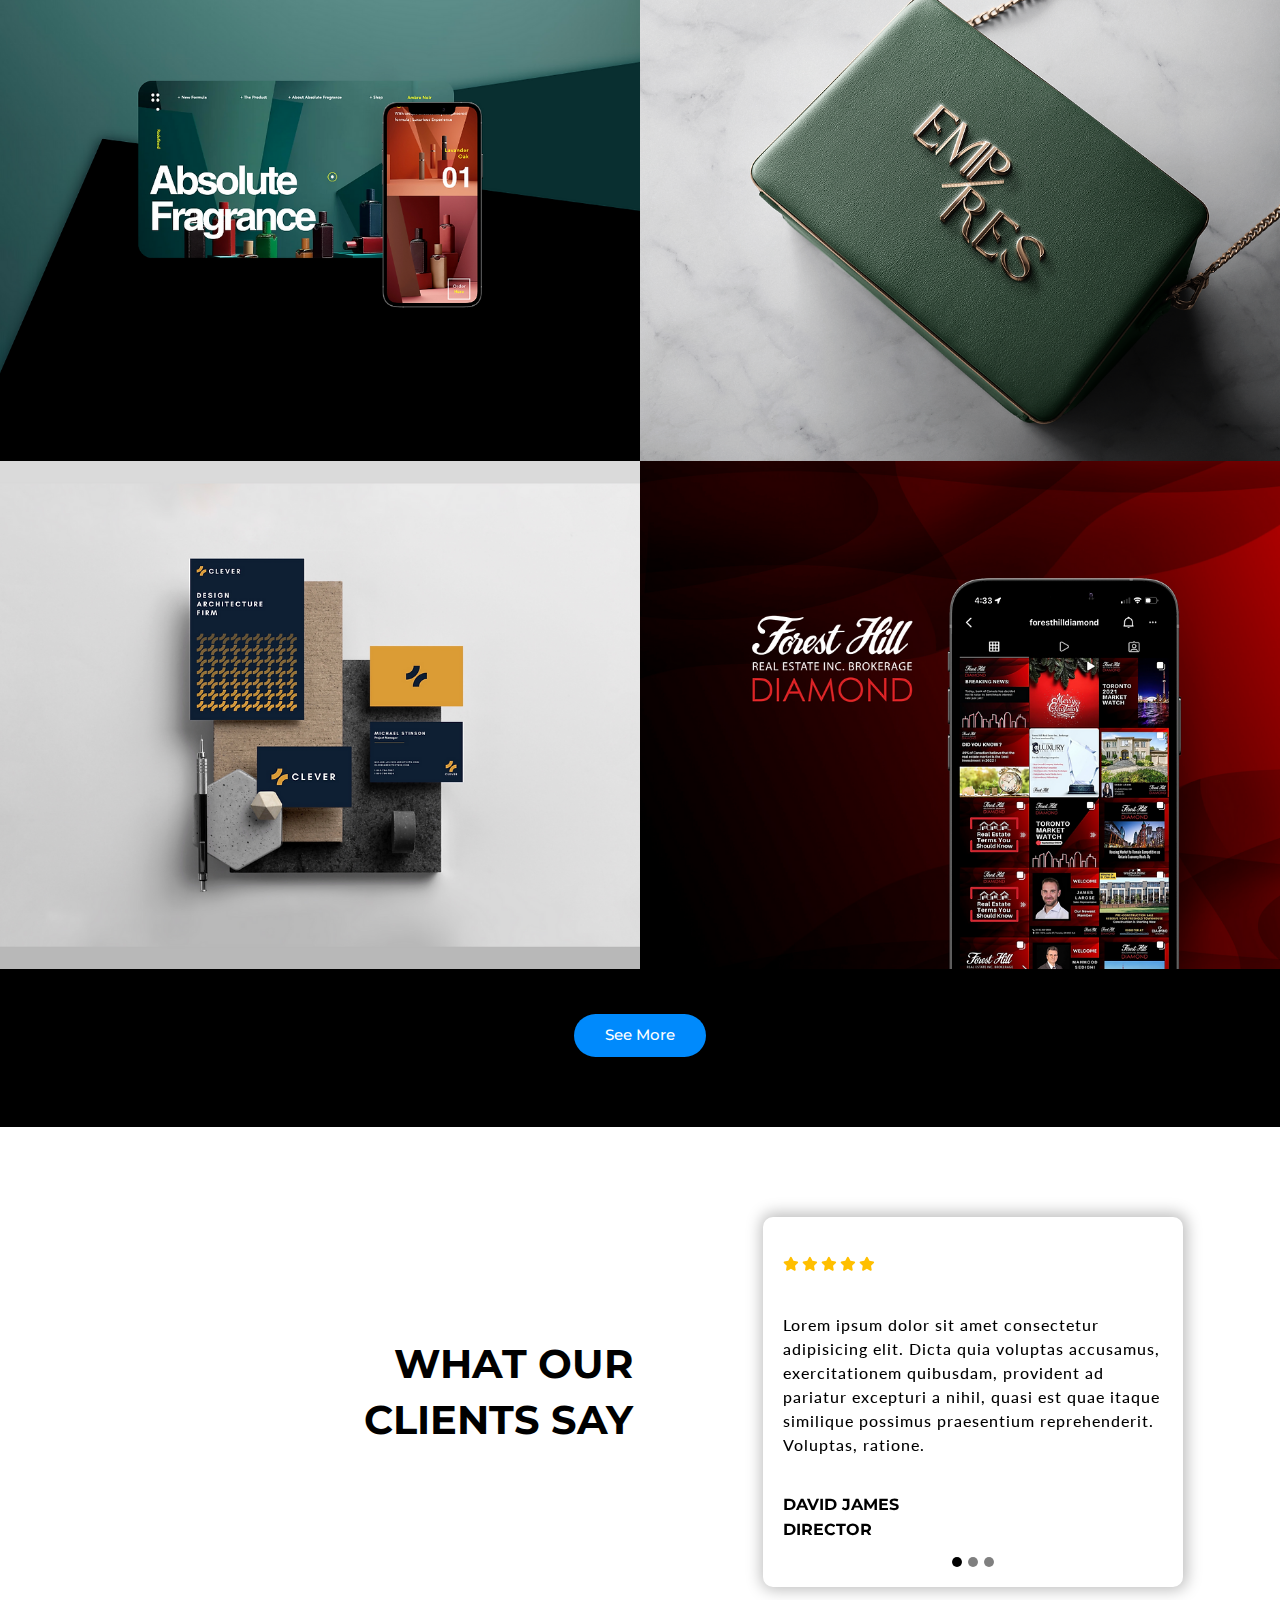
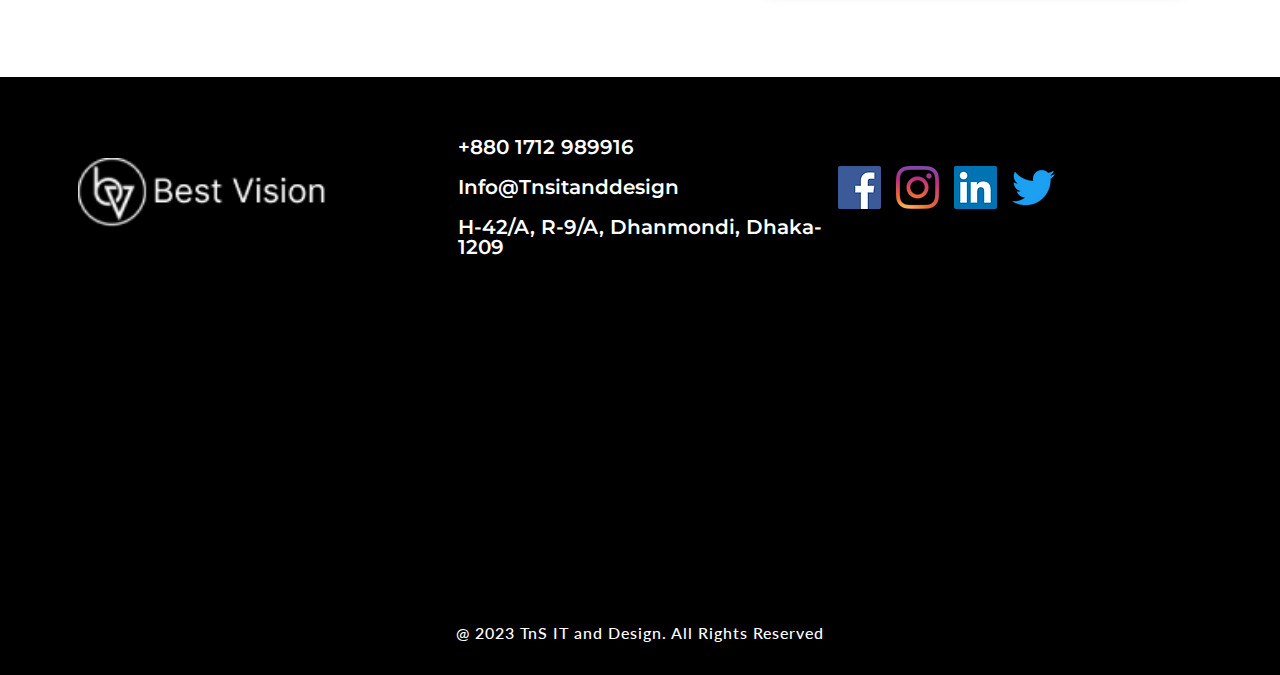
<file: social-media.html>
<!DOCTYPE html>
<html lang="en">
<head>
    <meta charset="UTF-8">
    <meta http-equiv="X-UA-Compatible" content="IE=edge">
    <meta name="viewport" content="width=device-width, initial-scale=1.0">
    <title>TnS IT and Design</title>
    <!-- Bootstrap CSS Link -->
    <link rel="stylesheet" href="css/bootstrap.min.css">
    <!-- FontAwesome CSS Link -->
    <link rel="stylesheet" href="css/all.min.css">
    <!-- Style CSS Link -->
    <link rel="stylesheet" href="css/style.css">
    <link rel="stylesheet" href="css/responsive-style.css">
</head>
<body class="social-media">
    <!-- NavBar Part HTML Start -->
    <header id="full_nav">
        <div class="header fixed-top">
            <div class="container">
                <nav class="navbar navbar-expand-lg">
                    <a class="navbar-brand" href="index.html">
                        <img src="images/logo.png" alt="Logo" class="img-fluid">
                    </a>
                    <button class="navbar-toggler" type="button" data-bs-toggle="collapse" data-bs-target="#navbarNav"
                        aria-controls="navbarNav" aria-expanded="false" aria-label="Toggle navigation">
                        <!-- <span class="navbar-toggler-icon"></span> -->
                        <i class="fa-solid fa-bars-staggered navbar-toggler-icon"></i>
                    </button>
                    <div class="collapse navbar-collapse" id="navbarNav">
                        <ul class="navbar-nav ms-auto">
                            <li class="nav-item">
                                <a class="nav-link active" aria-current="page" href="index.html">Home</a>
                            </li>
                            <li class="nav-item">
                                <a class="nav-link" href="about.html">About Us</a>
                            </li>
                            <li class="nav-item dropdown">
                                <a class="nav-link dropdown-toggle" href="#" role="button" data-bs-toggle="dropdown"
                                    aria-expanded="false">
                                    Services
                                </a>
                                <ul class="dropdown-menu">
                                    <li><a class="dropdown-item" href="website.html">Website</a></li>
                                    <li><a class="dropdown-item" href="branding.html">Branding</a></li>
                                    <li><a class="dropdown-item" href="advertising.html">Advertising</a></li>
                                    <li><a class="dropdown-item" href="social-media.html">Social Media</a></li>
                                </ul>
                            </li>
                            <li class="nav-item">
                                <a class="nav-link" href="portfolio.html">Portfolio</a>
                            </li>
                            <li class="nav-item">
                                <a class="nav-link" href="contact.html">Contact</a>
                            </li>
                        </ul>
                    </div>
                </nav>
            </div>
        </div>
    </header>
    <!-- NavBar Part HTML End -->
    <!-- About Parallax Part HTML Start -->
    <section class="parallax parallax-main img1">
        <div class="main-wrapper wrapper">
            <div class="container px-lg-0">
                <div class="row justify-content-start">
                    <div class="col-lg-9">
                        <div class="sec-title">
                            <h1>SOCIAL MEDIA MARKETING</h1>
                            <h4>CREATE CONTENT WITH MEASURABLE CONTENT</h4>
                            <p class="text-black">Nowadays, a strong online presence is essential to ensure the success of any business. In order to maximize profitability, you need to clearly differetiate your business from the vast sea of competitors, through the ownership of a powerful digital platform. It is crucial to shocase your work in an attractive, yet elegant and user-friendly manner, while establishing trust with your target audience.</p>
                            <p class="text-black">At Brand Vision, we will take care of the entire process from A to Z, in order to take your business to the next level and bring your vision to life. Reach out today so we can discuss a solution that best suits your needs!</p>
                            <div class="text-center mt-5">
                                <a href="contact.html" class="btn main-btn text-center">Book a Free Consultation</a>
                            </div>
                        </div>
                    </div>
                </div>
            </div>
        </div>
    </section>
    <!-- About Parallax Part HTML End -->
    <!-- Work Part HTML Start -->
    <div class="work-wrapper wrapper">
        <div class="container">
            <div class="row mb-5">
                <div class="col-12">
                    <div class="sec-title">
                        <h1>OUR LATEST WORK</h1>
                        <P>Brand Vision is proud to work with businesses from many industries</P>
                        <a href="portfolio.html" class="view-more view-link">View More<img src="images/arrow.svg" class="ms-4"
                                alt=""></a>
                    </div>
                </div>
            </div>
        </div>
        <div class="container-fluid px-lg-0">
            <div class="row">
                <div class="col-sm-6 p-0">
                    <img src="images/work/1.webp" class="w-100 img-fluid" alt="">
                </div>
                <div class="col-sm-6 p-0">
                    <img src="images/work/2.webp" class="w-100 img-fluid" alt="">
                </div>
                <div class="col-sm-6 p-0">
                    <img src="images/work/3.webp" class="w-100 img-fluid" alt="">
                </div>
                <div class="col-sm-6 p-0">
                    <img src="images/work/4.webp" class="w-100 img-fluid" alt="">
                </div>
                <div class="col-12 text-center mt-5">
                    <a href="#" class="btn main-btn">See More</a>
                </div>
            </div>
        </div>
    </div>
    <!-- Work Part HTML End -->
    <!-- Testimonial Part HTML Start -->
    <div class="testimonial-wrapper wrapper">
        <div class="container">
            <div class="row justify-content-between align-items-center">
                <div class="col-lg-6 text-lg-end">
                    <h2>WHAT OUR <br class="d-lg-block d-none"> CLIENTS SAY</h2>
                </div>
                <div class="col-xl-5 .col-lg-5">
                    <div id="carouselExampleIndicators" class="carousel slide">
                        <div class="carousel-indicators">
                            <button type="button" data-bs-target="#carouselExampleIndicators" data-bs-slide-to="0"
                                class="active" aria-current="true" aria-label="Slide 1"></button>
                            <button type="button" data-bs-target="#carouselExampleIndicators" data-bs-slide-to="1"
                                aria-label="Slide 2"></button>
                            <button type="button" data-bs-target="#carouselExampleIndicators" data-bs-slide-to="2"
                                aria-label="Slide 3"></button>
                        </div>
                        <div class="carousel-inner">
                            <div class="carousel-item active">
                                <div class="card">
                                    <div class="rating">
                                        <i class="fa-solid fa-star"></i>
                                        <i class="fa-solid fa-star"></i>
                                        <i class="fa-solid fa-star"></i>
                                        <i class="fa-solid fa-star"></i>
                                        <i class="fa-solid fa-star"></i>
                                    </div>
                                    <div class="py-5">
                                        <p>Lorem ipsum dolor sit amet consectetur adipisicing elit. Dicta quia voluptas
                                            accusamus, exercitationem quibusdam, provident ad pariatur excepturi a
                                            nihil, quasi est quae itaque similique possimus praesentium reprehenderit.
                                            Voluptas, ratione.</p>
                                    </div>
                                    <div class="title">
                                        <h5>David James</h5>
                                        <h5>Director</h5>
                                    </div>
                                </div>
                            </div>
                            <div class="carousel-item">
                                <div class="card">
                                    <div class="rating">
                                        <i class="fa-solid fa-star"></i>
                                        <i class="fa-solid fa-star"></i>
                                        <i class="fa-solid fa-star"></i>
                                        <i class="fa-solid fa-star"></i>
                                        <i class="fa-solid fa-star"></i>
                                    </div>
                                    <div class="py-5">
                                        <p>Lorem ipsum dolor sit amet consectetur adipisicing elit. Dicta quia voluptas
                                            accusamus, exercitationem quibusdam, provident ad pariatur excepturi a
                                            nihil, quasi est quae itaque similique possimus praesentium reprehenderit.
                                            Voluptas, ratione.</p>
                                    </div>
                                    <div class="title">
                                        <h5>David James</h5>
                                        <h5>Director</h5>
                                    </div>
                                </div>
                            </div>
                            <div class="carousel-item">
                                <div class="card">
                                    <div class="rating">
                                        <i class="fa-solid fa-star"></i>
                                        <i class="fa-solid fa-star"></i>
                                        <i class="fa-solid fa-star"></i>
                                        <i class="fa-solid fa-star"></i>
                                        <i class="fa-solid fa-star"></i>
                                    </div>
                                    <div class="py-5">
                                        <p>Lorem ipsum dolor sit amet consectetur adipisicing elit. Dicta quia voluptas
                                            accusamus, exercitationem quibusdam, provident ad pariatur excepturi a
                                            nihil, quasi est quae itaque similique possimus praesentium reprehenderit.
                                            Voluptas, ratione.</p>
                                    </div>
                                    <div class="title">
                                        <h5>David James</h5>
                                        <h5>Director</h5>
                                    </div>
                                </div>
                            </div>
                        </div>
                    </div>
                </div>
            </div>
        </div>
    </div>
    <!-- Testimonial Part HTML End -->
    <!-- Footer Part HTML Start -->
    <div class="footer-wrapper pt-5">
        <div class="container">
            <div class="row align-items-center mb-5">
                <div class="col-lg-4 col-sm-6 mb-5 mb-lg-0 footer-logo">
                    <a href="index.html"><img src="images/logo.png" alt=""></a>
                </div>
                <div class="col-lg-4 col-sm-6 mt-5 mb-5 mb-lg-0">
                    <h5><a href="tel:+8801712989916">+880 1712 989916</a></h5>
                    <h5><a href="mailto:info@tnsitanddesign.com">info@tnsitanddesign</a></h5>
                    <h5>H-42/A, R-9/A, Dhanmondi, Dhaka-1209</h5>
                </div>
                <div class="col-lg-4 col-sm-6 mb-5 mb-lg-0">
                    <ul class="link-widget p-0">
                        <li><a href="#"><img src="images/social-media/f.webp" alt=""></a></li>
                        <li><a href="#"><img src="images/social-media/i.webp" alt=""></a></li>
                        <li><a href="#"><img src="images/social-media/l.webp" alt=""></a></li>
                        <li><a href="#"><img src="images/social-media/t.webp" alt=""></a></li>
                    </ul>
                </div>
            </div>
        </div>
        <div class="container-fluid pt-5 px-0">
            <div class="row">
                <div class="col-12">
                    <iframe src="https://www.google.com/maps/embed?pb=!1m18!1m12!1m3!1d913.0100593499108!2d90.37229222936095!3d23.745944500000004!2m3!1f0!2f0!3f0!3m2!1i1024!2i768!4f13.1!3m3!1m2!1s0x3755bf8d876a4e1b%3A0x9c15e0bd6bc56893!2sBashona%20Trading%20Ltd!5e0!3m2!1sen!2sbd!4v1678337281052!5m2!1sen!2sbd" width="100%" height="250" style="border:0;" allowfullscreen="" loading="lazy" referrerpolicy="no-referrer-when-downgrade"></iframe>
                </div>
            </div>
        </div>
        <div class="container-fluid copyright-section">
            <p>@ 2023 TnS IT and Design. All Rights Reserved</p>
        </div>
    </div>
    <!-- Footer Part HTML End -->
    <!-- WhatsApp Part HTML Start -->
    <div class="whatsapp-icon">
        <div class="whatsapp">
            <a href="https://wa.me/8801712989916" target="_blank">
                <img src="images/whatspp.png" alt="">
            </a>
        </div>
    </div>
    <!-- WhatsApp Part HTML End -->



    <!-- Bootstrap JS File Link -->
    <script src="js/bootstrap.bundle.min.js"></script>
    <!-- Custom JS File Link -->
    <script src="js/main.js"></script>
</body>
</html>
</file>
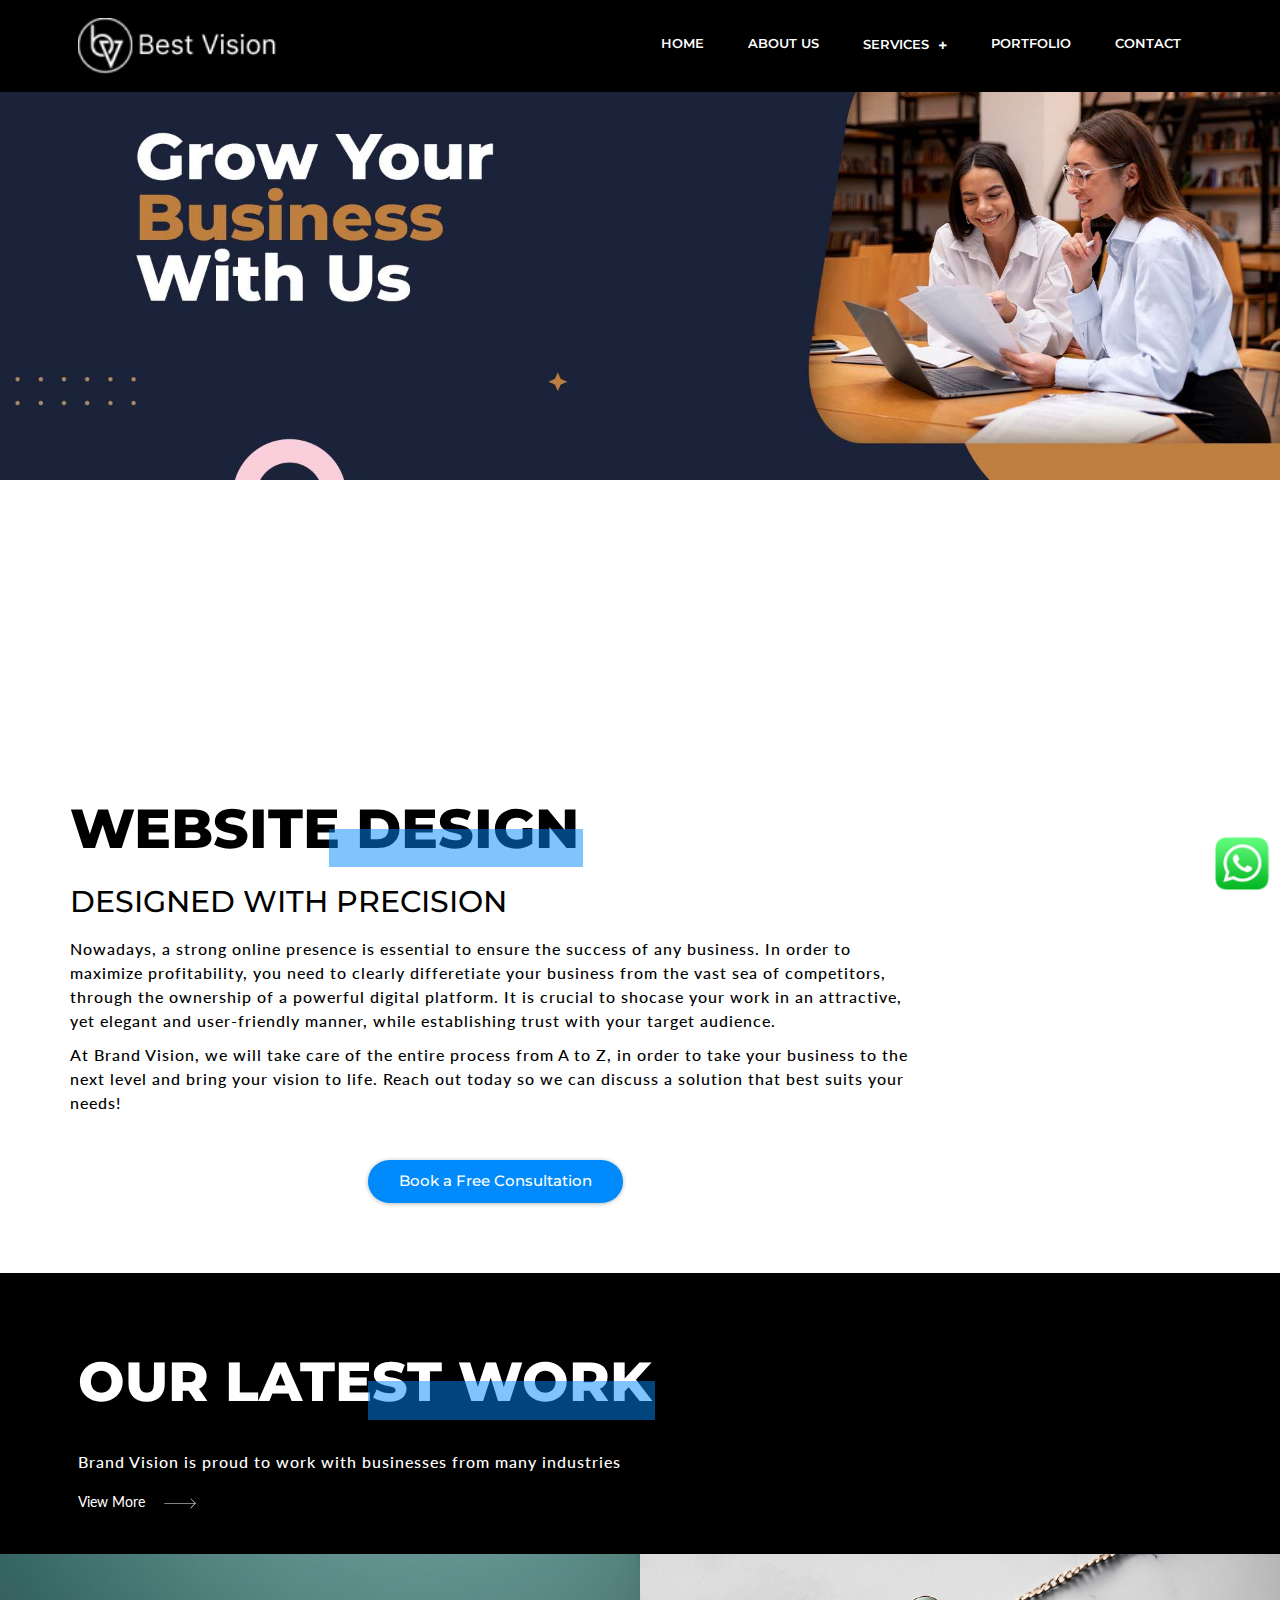
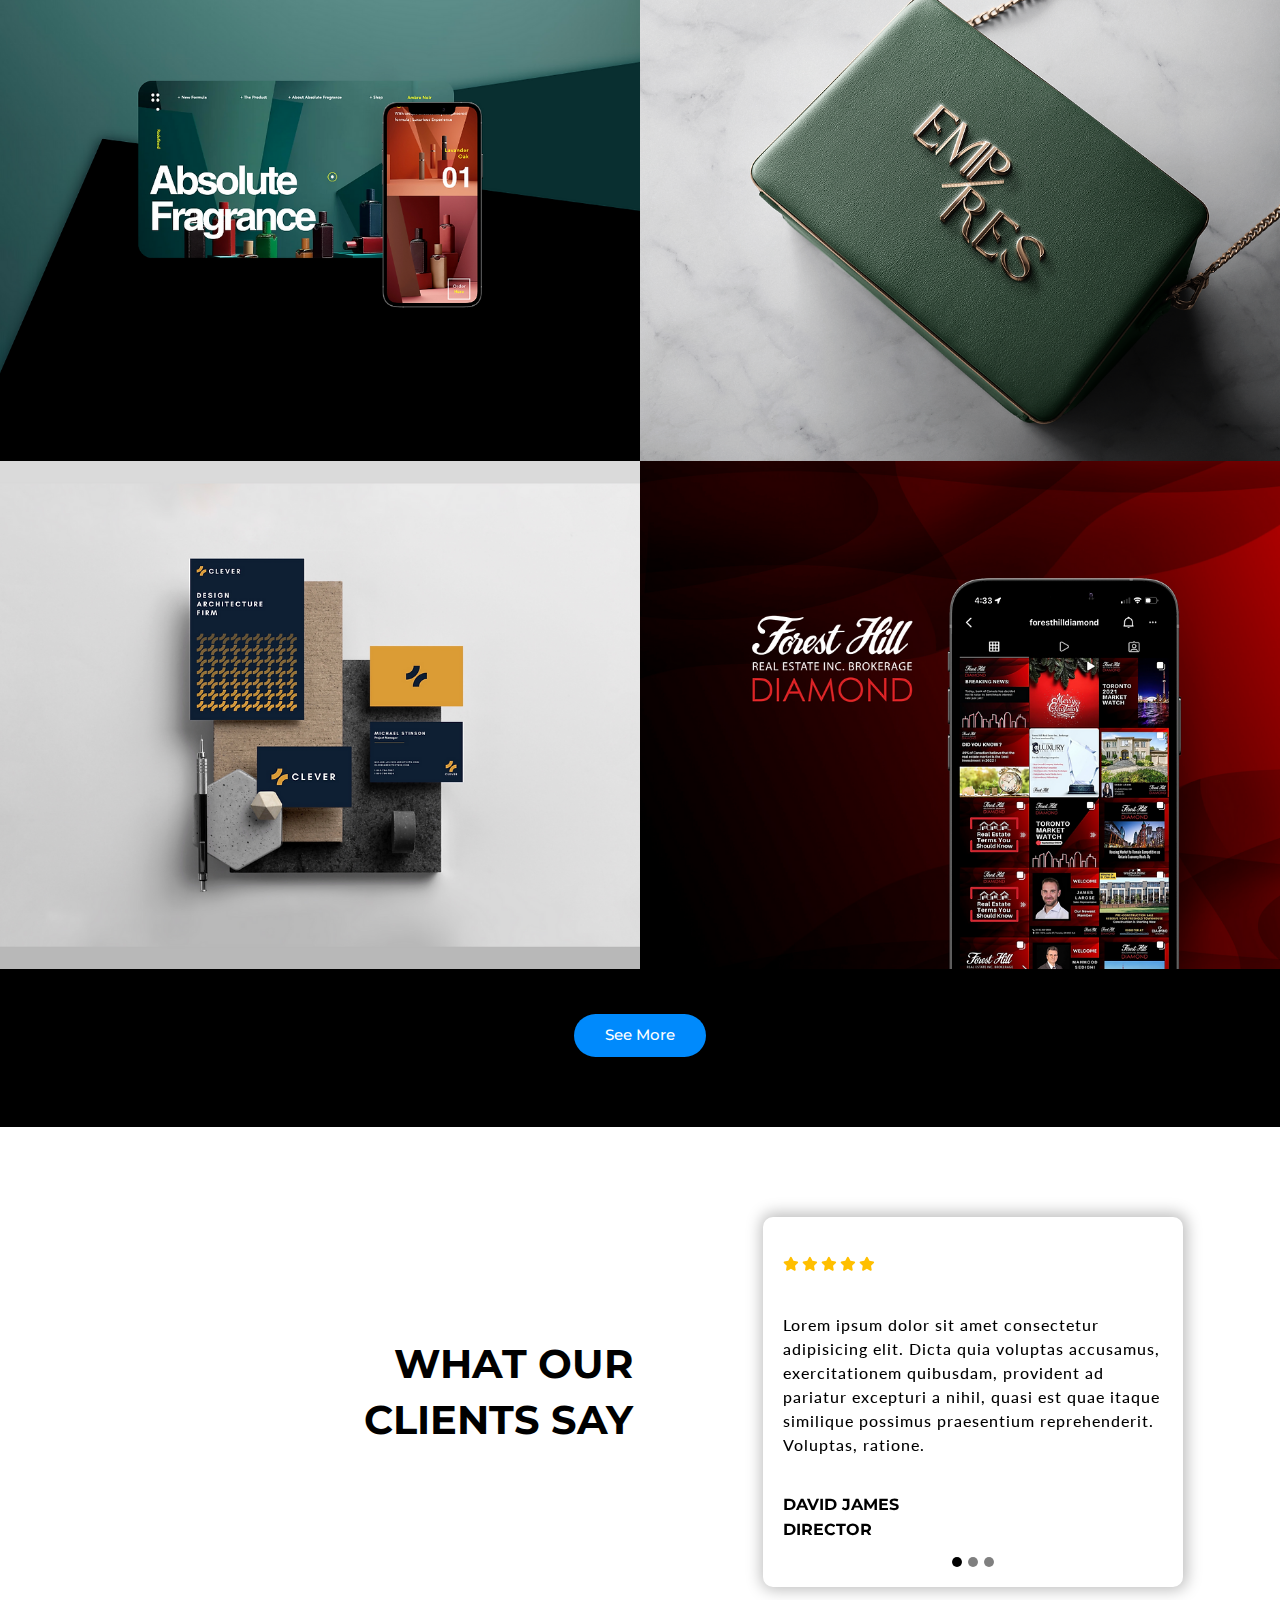
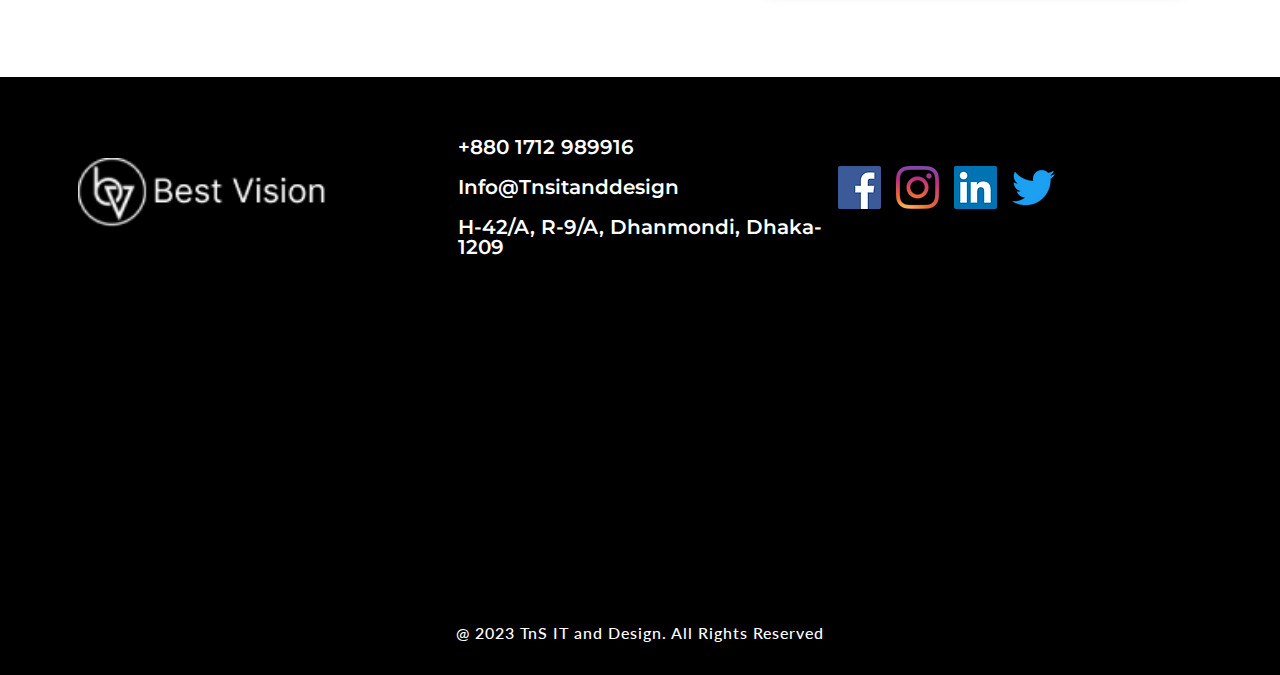
<file: website.html>
<!DOCTYPE html>
<html lang="en">
<head>
    <meta charset="UTF-8">
    <meta http-equiv="X-UA-Compatible" content="IE=edge">
    <meta name="viewport" content="width=device-width, initial-scale=1.0">
    <title>TnS IT and Design</title>
    <!-- Bootstrap CSS Link -->
    <link rel="stylesheet" href="css/bootstrap.min.css">
    <!-- FontAwesome CSS Link -->
    <link rel="stylesheet" href="css/all.min.css">
    <!-- Style CSS Link -->
    <link rel="stylesheet" href="css/style.css">
    <link rel="stylesheet" href="css/responsive-style.css">
</head>
<body class="services">
    <!-- NavBar Part HTML Start -->
    <header id="full_nav">
        <div class="header fixed-top">
            <div class="container">
                <nav class="navbar navbar-expand-lg">
                    <a class="navbar-brand" href="index.html">
                        <img src="images/logo.png" alt="Logo" class="img-fluid">
                    </a>
                    <button class="navbar-toggler" type="button" data-bs-toggle="collapse" data-bs-target="#navbarNav"
                        aria-controls="navbarNav" aria-expanded="false" aria-label="Toggle navigation">
                        <!-- <span class="navbar-toggler-icon"></span> -->
                        <i class="fa-solid fa-bars-staggered navbar-toggler-icon"></i>
                    </button>
                    <div class="collapse navbar-collapse" id="navbarNav">
                        <ul class="navbar-nav ms-auto">
                            <li class="nav-item">
                                <a class="nav-link active" aria-current="page" href="index.html">Home</a>
                            </li>
                            <li class="nav-item">
                                <a class="nav-link" href="about.html">About Us</a>
                            </li>
                            <li class="nav-item dropdown">
                                <a class="nav-link dropdown-toggle" href="#" role="button" data-bs-toggle="dropdown"
                                    aria-expanded="false">
                                    Services
                                </a>
                                <ul class="dropdown-menu">
                                    <li><a class="dropdown-item" href="website.html">Website</a></li>
                                    <li><a class="dropdown-item" href="branding.html">Branding</a></li>
                                    <li><a class="dropdown-item" href="advertising.html">Advertising</a></li>
                                    <li><a class="dropdown-item" href="social-media.html">Social Media</a></li>
                                </ul>
                            </li>
                            <li class="nav-item">
                                <a class="nav-link" href="portfolio.html">Portfolio</a>
                            </li>
                            <li class="nav-item">
                                <a class="nav-link" href="contact.html">Contact</a>
                            </li>
                        </ul>
                    </div>
                </nav>
            </div>
        </div>
    </header>
    <!-- NavBar Part HTML End -->
    <!-- About Parallax Part HTML Start -->
    <section class="parallax parallax-main img1">
        <div class="main-wrapper wrapper">
            <div class="container px-lg-0">
                <div class="row justify-content-start">
                    <div class="col-lg-9">
                        <div class="sec-title">
                            <h1>WEBSITE DESIGN</h1>
                            <h4>DESIGNED WITH PRECISION</h4>
                            <p class="text-black">Nowadays, a strong online presence is essential to ensure the success of any business. In order to maximize profitability, you need to clearly differetiate your business from the vast sea of competitors, through the ownership of a powerful digital platform. It is crucial to shocase your work in an attractive, yet elegant and user-friendly manner, while establishing trust with your target audience.</p>
                            <p class="text-black">At Brand Vision, we will take care of the entire process from A to Z, in order to take your business to the next level and bring your vision to life. Reach out today so we can discuss a solution that best suits your needs!</p>
                            <div class="text-center mt-5">
                                <a href="contact.html" class="btn main-btn text-center">Book a Free Consultation</a>
                            </div>
                        </div>
                    </div>
                </div>
            </div>
        </div>
    </section>
    <!-- About Parallax Part HTML End -->
    <!-- Work Part HTML Start -->
    <div class="work-wrapper wrapper">
        <div class="container">
            <div class="row mb-5">
                <div class="col-12">
                    <div class="sec-title">
                        <h1>OUR LATEST WORK</h1>
                        <P>Brand Vision is proud to work with businesses from many industries</P>
                        <a href="portfolio.html" class="view-more view-link">View More<img src="images/arrow.svg" class="ms-4"
                                alt=""></a>
                    </div>
                </div>
            </div>
        </div>
        <div class="container-fluid px-lg-0">
            <div class="row">
                <div class="col-sm-6 p-0">
                    <img src="images/work/1.webp" class="w-100 img-fluid" alt="">
                </div>
                <div class="col-sm-6 p-0">
                    <img src="images/work/2.webp" class="w-100 img-fluid" alt="">
                </div>
                <div class="col-sm-6 p-0">
                    <img src="images/work/3.webp" class="w-100 img-fluid" alt="">
                </div>
                <div class="col-sm-6 p-0">
                    <img src="images/work/4.webp" class="w-100 img-fluid" alt="">
                </div>
                <div class="col-12 text-center mt-5">
                    <a href="#" class="btn main-btn">See More</a>
                </div>
            </div>
        </div>
    </div>
    <!-- Work Part HTML End -->
    <!-- Testimonial Part HTML Start -->
    <div class="testimonial-wrapper wrapper">
        <div class="container">
            <div class="row justify-content-between align-items-center">
                <div class="col-lg-6 text-lg-end">
                    <h2>WHAT OUR <br class="d-lg-block d-none"> CLIENTS SAY</h2>
                </div>
                <div class="col-xl-5 .col-lg-5">
                    <div id="carouselExampleIndicators" class="carousel slide">
                        <div class="carousel-indicators">
                            <button type="button" data-bs-target="#carouselExampleIndicators" data-bs-slide-to="0"
                                class="active" aria-current="true" aria-label="Slide 1"></button>
                            <button type="button" data-bs-target="#carouselExampleIndicators" data-bs-slide-to="1"
                                aria-label="Slide 2"></button>
                            <button type="button" data-bs-target="#carouselExampleIndicators" data-bs-slide-to="2"
                                aria-label="Slide 3"></button>
                        </div>
                        <div class="carousel-inner">
                            <div class="carousel-item active">
                                <div class="card">
                                    <div class="rating">
                                        <i class="fa-solid fa-star"></i>
                                        <i class="fa-solid fa-star"></i>
                                        <i class="fa-solid fa-star"></i>
                                        <i class="fa-solid fa-star"></i>
                                        <i class="fa-solid fa-star"></i>
                                    </div>
                                    <div class="py-5">
                                        <p>Lorem ipsum dolor sit amet consectetur adipisicing elit. Dicta quia voluptas
                                            accusamus, exercitationem quibusdam, provident ad pariatur excepturi a
                                            nihil, quasi est quae itaque similique possimus praesentium reprehenderit.
                                            Voluptas, ratione.</p>
                                    </div>
                                    <div class="title">
                                        <h5>David James</h5>
                                        <h5>Director</h5>
                                    </div>
                                </div>
                            </div>
                            <div class="carousel-item">
                                <div class="card">
                                    <div class="rating">
                                        <i class="fa-solid fa-star"></i>
                                        <i class="fa-solid fa-star"></i>
                                        <i class="fa-solid fa-star"></i>
                                        <i class="fa-solid fa-star"></i>
                                        <i class="fa-solid fa-star"></i>
                                    </div>
                                    <div class="py-5">
                                        <p>Lorem ipsum dolor sit amet consectetur adipisicing elit. Dicta quia voluptas
                                            accusamus, exercitationem quibusdam, provident ad pariatur excepturi a
                                            nihil, quasi est quae itaque similique possimus praesentium reprehenderit.
                                            Voluptas, ratione.</p>
                                    </div>
                                    <div class="title">
                                        <h5>David James</h5>
                                        <h5>Director</h5>
                                    </div>
                                </div>
                            </div>
                            <div class="carousel-item">
                                <div class="card">
                                    <div class="rating">
                                        <i class="fa-solid fa-star"></i>
                                        <i class="fa-solid fa-star"></i>
                                        <i class="fa-solid fa-star"></i>
                                        <i class="fa-solid fa-star"></i>
                                        <i class="fa-solid fa-star"></i>
                                    </div>
                                    <div class="py-5">
                                        <p>Lorem ipsum dolor sit amet consectetur adipisicing elit. Dicta quia voluptas
                                            accusamus, exercitationem quibusdam, provident ad pariatur excepturi a
                                            nihil, quasi est quae itaque similique possimus praesentium reprehenderit.
                                            Voluptas, ratione.</p>
                                    </div>
                                    <div class="title">
                                        <h5>David James</h5>
                                        <h5>Director</h5>
                                    </div>
                                </div>
                            </div>
                        </div>
                    </div>
                </div>
            </div>
        </div>
    </div>
    <!-- Testimonial Part HTML End -->
    <!-- Footer Part HTML Start -->
    <div class="footer-wrapper pt-5">
        <div class="container">
            <div class="row align-items-center mb-5">
                <div class="col-lg-4 col-sm-6 mb-5 mb-lg-0 footer-logo">
                    <a href="index.html"><img src="images/logo.png" alt=""></a>
                </div>
                <div class="col-lg-4 col-sm-6 mt-5 mb-5 mb-lg-0">
                    <h5><a href="tel:+8801712989916">+880 1712 989916</a></h5>
                    <h5><a href="mailto:info@tnsitanddesign.com">info@tnsitanddesign</a></h5>
                    <h5>H-42/A, R-9/A, Dhanmondi, Dhaka-1209</h5>
                </div>
                <div class="col-lg-4 col-sm-6 mb-5 mb-lg-0">
                    <ul class="link-widget p-0">
                        <li><a href="#"><img src="images/social-media/f.webp" alt=""></a></li>
                        <li><a href="#"><img src="images/social-media/i.webp" alt=""></a></li>
                        <li><a href="#"><img src="images/social-media/l.webp" alt=""></a></li>
                        <li><a href="#"><img src="images/social-media/t.webp" alt=""></a></li>
                    </ul>
                </div>
            </div>
        </div>
        <div class="container-fluid pt-5 px-0">
            <div class="row">
                <div class="col-12">
                    <iframe src="https://www.google.com/maps/embed?pb=!1m18!1m12!1m3!1d913.0100593499108!2d90.37229222936095!3d23.745944500000004!2m3!1f0!2f0!3f0!3m2!1i1024!2i768!4f13.1!3m3!1m2!1s0x3755bf8d876a4e1b%3A0x9c15e0bd6bc56893!2sBashona%20Trading%20Ltd!5e0!3m2!1sen!2sbd!4v1678337281052!5m2!1sen!2sbd" width="100%" height="250" style="border:0;" allowfullscreen="" loading="lazy" referrerpolicy="no-referrer-when-downgrade"></iframe>
                </div>
            </div>
        </div>
        <div class="container-fluid copyright-section">
            <p>@ 2023 TnS IT and Design. All Rights Reserved</p>
        </div>
    </div>
    <!-- Footer Part HTML End -->
    <!-- WhatsApp Part HTML Start -->
    <div class="whatsapp-icon">
        <div class="whatsapp">
            <a href="https://wa.me/8801712989916" target="_blank">
                <img src="images/whatspp.png" alt="">
            </a>
        </div>
    </div>
    <!-- WhatsApp Part HTML End -->
    <!-- Bootstrap JS File Link -->
    <script src="js/bootstrap.bundle.min.js"></script>
    <!-- Custom JS File Link -->
    <script src="js/main.js"></script>
</body>
</html>
</file>
<file: css/style.css>
/* Google Fonts */
@import url('https://fonts.googleapis.com/css2?family=Lato:wght@100;300;400;700;900&family=Montserrat:wght@100;200;300;400;500;600;700;800;900&display=swap');

/* Common CSS Part Start */
*,
*::before,
*::after {
    -webkit-box-sizing: border-box;
    -moz-box-sizing: border-box;
    box-sizing: border-box;
    margin: 0;
    padding: 0;
    text-decoration: none;
    outline: none;
}
:root {
    /* Text Colors */
    --primary-color: #008afc;
    --secondary-color: #014ebc;
    --light-pink-color: #fffcf8;
    --light-color: #cccccc;
    --black-color: #000000;
    --white-color: #ffffff;
    --box-shadow: 0.1rem -0.07rem 1.5rem 0.3rem rgb(0 0 0 / 26%);

    /* Font-Family */
    --primary-font: 'Lato', sans-serif;
    --secondary-font: 'Montserrat', sans-serif;
}
body,
html {
    font-size: 10px;
    font-weight: 400;
    font-family: var(--primary-font);
    scroll-behavior: smooth;
    overflow-x: hidden;
    line-height: 1.5;
}
h1{
    color: var(--black-color);
    font-size: 5.5rem;
    font-weight: 800;
    font-family: var(--secondary-font);
    display: inline-block;
    text-transform: uppercase;
    line-height: 1.4;
    margin-bottom: 2rem;
}
h2{
    color: var(--white-color);
    font-size: 4rem;
    font-weight: 700;
    font-family: var(--secondary-font);
    display: inline-block;
    text-transform: uppercase;
    line-height: 1.4;
    margin-bottom: 2rem;
}
h2 span{
    color: var(--primary-color);
}
h3{
    color: var(--white-color);
    font-size: 3rem;
    font-weight: 800;
    font-family: var(--secondary-font);
    line-height: 1.4;
    margin-bottom: 1rem;
}
h4{
    color: var(--black-color);
    font-size: 3rem;
    font-weight: 500;
    font-family: var(--secondary-font);
    line-height: 1;
    margin-bottom: 2rem;
}
h5{
    color: var(--white-color);
    font-size: 1.6rem;
    font-weight: 300;
    font-family: var(--secondary-font);
    line-height: 1;
    margin-bottom: 0.9375rem;
    text-transform: uppercase;
}
p{
    color: var(--white-color);
    font-size: 1.6rem;
    font-weight: 500;
    line-height: 1.5;
    margin-top: 1rem;
    letter-spacing: 1px;
}
a,
a:active,
a:focus,
a:hover,
.btn:focus{
    text-decoration: none;
    box-shadow: none;
    outline: 0;
}
.bg-black{
    background-color: var(--black-color);
}
.main-btn{
    color: var(--white-color);
    background-color: var(--primary-color);
    border-radius: 5rem;
    padding: 0.9rem 3rem;
    font-family: var(--secondary-font);
    font-weight: 500;
    font-size: 1.5rem;
    margin-top: 1.5rem;
    transition: all linear 0.3s;
    box-shadow: 0 0.063rem 0.4rem rgba(0, 0, 0, 0.3);
}
.main-btn:hover{
    background-color: var(--secondary-color);
    color: var(--white-color);
}
.view-link{
    font-size: 1.4rem;
    margin-top: 1rem;
    color: var(--white-color);
    transition: all 0.3s ease-in-out;
}
.view-link:hover{
    color: var(--white-color);
    font-size: 1.6rem;
}
.wrapper{
    padding: 7rem 0;
}
.sec-title h1{
    position: relative;
}
.sec-title h1::after{
    position: absolute;
    content: '';
    background-color: var(--primary-color);
    width: 50%;
    height: 50%;
    right: -0.4rem;
    bottom: 0%;
    opacity: 0.5;
}
/* Common CSS Part End */
/* NavBar CSS Part Start */
    .header{
        background-color: var(--black-color);
        padding: 1rem 0;
    }
    .header .navbar-brand img{
        width: 20rem;
        height: auto;
        object-fit: cover;
    }
    .header .navbar-nav .nav-link{
        color: var(--white-color);
        font-family: var(--secondary-font);
        text-transform: uppercase;
        font-size: 1.3rem;
        font-weight: 600;
        padding: 0.5rem 2rem;
        margin: 0 0.2rem;
    }
    /* Dropdown CSS Part Start */
        .header .dropdown-menu{
            min-width: 13rem;
            padding: 1.5rem 0;
            background-color: var(--black-color);
            border: 0.2rem solid var(--primary-color);
        }
        .header .dropdown-item{
            line-height: 1.3;
            padding: 1rem;
            font-size: 1.3rem;
            font-weight: 600;
            color: var(--white-color);
            font-family: var(--secondary-font);
        }
        .header .dropdown-toggle::after{
            content: '+';
            border: none;
            vertical-align: middle;
            font-size: 1.6rem;
        }
        .header .nav-item:hover > .dropdown-toggle::after,
        .header .nav-link.dropdown-toggle.show{
            color: var(--primary-color);
        }
        .header .dropdown-item:focus,
        .header .dropdown-item:hover,
        .header .navbar-nav .nav-link:hover{
            color: var(--primary-color);
            background-color: transparent;
        }
        .header .navbar-nav li:hover>ul.dropdown-menu{
            display: block;
        }
    /* Dropdown CSS Part End */
    .header .navbar-toggler{
        color: var(--white-color);
        font-size: 2rem;
        height: 2.7rem;
        padding: 0;
    }
    .header .navbar-toggler:focus{
        outline: none;
        box-shadow: none;
    }
    /* .header-scrolled{
        position: fixed;
        top: 0;
        left: 0;
        right: 0;
        width: 100%;
    } */
/* NavBar CSS Part End */
/* Banner CSS Part Start */
    .banner-wrapper{
        margin-top: 8rem;
        background-image: url(../images/banner/banner.webp);
        background-size: cover;
        background-position: center;
        background-repeat: no-repeat;
        width: 100%;
        height: auto;
        padding-bottom: 5rem;
    }
/* Banner CSS Part End */
/* Parallax CSS Part Start */
.parallax{
    position: relative;
    background-position: left;
    background-size: 48%;
    background-repeat: no-repeat;
    background-attachment: fixed;
    display: inline-block;
    align-items: center;
    width: 100%;
    height: 100vh;
}
.parallax-1{
    position: relative;
    background-position: right;
    background-size: 48%;
    background-repeat: no-repeat;
    background-attachment: fixed;
    display: inline-block;
    align-items: center;
    width: 100%;
    height: 100vh;
}
.parallax-main{
    position: relative;
    background-position: top;
    background-size: contain;
    background-repeat: no-repeat;
    background-attachment: fixed;
    display: inline-block;
    align-items: center;
    width: 100%;
    height: 100vh;
}
.parallax.img1{
    background-image: url(../images/banner/Banner-1.jpg);
    height: 100%;
}
.parallax.img2{
    background-image: url(../images/Services/web-designing.webp);
    height: 608px;
}
.parallax.img3{
    background-image: url(../images/Services/branding.webp);
    height: 608px;
}
.parallax.img4{
    background-image: url(../images/Services/advertising.webp);
    height: 608px;
}
.parallax.img5{
    background-image: url(../images/Services/seo.webp);
    height: 608px;
}
.main-wrapper {
    margin-top: 80vh;
    background-color: var(--white-color);
    width: 100%;
}
.main-wrapper .black-card{
    position: absolute;
    top: 25%;
    left: -400px;
    width: calc(100% - 20%);
    border-radius: 2.5rem;
    box-shadow: var(--box-shadow);
    background-color: var(--black-color);
    padding: 2.5rem;
    text-align: left;
    z-index: 1;
}
.main-wrapper .black-card.right{
    right: -400px;
    left: unset;
}
/* Parallax CSS Part End */
/* Process CSS Part Start */
.process-wrapper{
    background-color: var(--black-color);
}
.process-wrapper h1,
.work-wrapper h1{
    color: var(--white-color);
}
.process-wrapper .process-content{
    padding: 4rem 6rem;
    position: relative;
}
.process-wrapper .process-content::after{
    position: absolute;
    content: '';
    width: 40%;
    margin: auto;
    bottom: 0;
    border-bottom: 0.1rem solid var(--white-color);
}
.process-wrapper .process-content span{
    color: var(--primary-color);
    font-size: 7rem;
    font-weight: 800;
    margin-right: 2rem;
}
/* Process CSS Part End */
/* Work CSS Part Start */
.work-wrapper{
    background-color: var(--black-color);
}
/* Work CSS Part End */
/* Testimonial CSS Part Start */
.testimonial-wrapper h2{
    color: var(--black-color);
}
.testimonial-wrapper .card{
    border: none;
    background-color: var(--white-color);
    box-shadow: var(--box-shadow);
    border-radius: 1rem;
    margin: 2rem;
    padding: 4rem 2rem;
}
.testimonial-wrapper .card i{
    color: rgb(255, 191, 0);
    font-size: 1.4rem;
}
.testimonial-wrapper .card p{
    color: var(--black-color);
}
.testimonial-wrapper .card h5{
    color: var(--black-color);
    font-weight: 700;
}
.testimonial-wrapper .carousel-indicators{
    margin-bottom: 3rem;
}
.testimonial-wrapper .carousel-indicators button{
    width: 1rem;
    height: 1rem;
    border-radius: 50%;
    background-color: var(--black-color);
}
/* Testimonial CSS Part End */
/* Footer CSS Part Start */
.footer-wrapper{
    background-color: var(--black-color);
    padding-bottom: 0rem;
}
.footer-wrapper .footer-logo img{
    width: 25rem;
    height: auto;
    object-fit: cover;
}
.footer-wrapper h5{
    color: var(--white-color);
    margin-bottom: 2rem;
    font-weight: 600;
    text-transform: capitalize;
    font-size: 2rem;
}
.footer-wrapper h5 a{
    color: var(--white-color);
}
.footer-wrapper ul{
    list-style: none;
    display: flex;
    align-items: center;
}
.footer-wrapper ul li{
    margin-right: 1.5rem;
}
.footer-wrapper .copyright-section p{
    margin: 0;
    padding: 3rem 0;
    text-align: center;
}
/* Footer CSS Part End */
/* WhatsApp CSS Part Start */
.whatsapp-icon{
    position: relative;
}
.whatsapp-icon .whatsapp{
    position: fixed;
    width: 6rem;
    z-index: 1;
    bottom: 1rem;
    right: 0.5rem;
}
.whatsapp-icon .whatsapp img{
    width: 5.5rem;
}
/* WhatsApp CSS Part End */


/* ===========================
About Page CSS
=========================== */
/* About Capabilities CSS Part Start */
.about .abilities-wrapper ul{
    list-style: none;
    padding: 0;
}
.about .abilities-wrapper h3{
    color: var(--black-color);
}
.about .abilities-wrapper ul li p{
    color: var(--black-color);
}
/* About Capabilities CSS Part End */
/* About Team CSS Part Start */
.about .team-wrapper .card .team-img{
    width: 15rem;
    height: 15rem;
    margin: 0 auto;
    border-radius: 50%;
    border: 0.5rem solid var(--primary-color);
}
.about .team-wrapper .card .team-img img{
    border-radius: 50%;
}
.about .team-wrapper .card .team-detail h5{
    font-weight: 800;
    color: var(--black-color);
    margin-bottom: 0;
    padding-top: 1.5rem;
}
.about .team-wrapper .card .team-detail p{
    color: var(--black-color);
    margin: 0;
}
/* About Team CSS Part End */


/* ===========================
Portfolio Page CSS
=========================== */
/* Portfolio Work CSS Part Start */
.portfolio-services .card-detail{
    box-shadow: var(--box-shadow);
    background-color: var(--black-color);
    border-radius: 2rem;
    padding: 3rem;
    margin-top: -2rem;
}
.portfolio-services .card-detail h5{
    font-weight: 800;
    font-family: var(--secondary-font);
}
/* Portfolio Work CSS Part End */


/* ===========================
Contact Page CSS
=========================== */
/* Contact Card CSS Part Start */
.contact .get-in-touch .card{
    background-color: var(--white-color);
    min-height: 36rem;
    padding: 3rem;
    border-radius: 2rem;
    box-shadow: var(--box-shadow);
    text-align: center;
}
.contact .card i{
    font-size: 8rem;
    margin-bottom: 3rem;
}
.contact .card h4{
    font-weight: 800;
}
.contact .card p{
    color: var(--black-color);
}
.contact .card p a{
    color: var(--black-color);
}
.contact .card p:last-child{
    font-family: var(--secondary-font);
    font-weight: 700;
}
/* Contact Card CSS Part End */
/* Contact Form CSS Part Start */
.form-section{
    padding: 10rem;
    background-color: var(--black-color);
    box-shadow: var(--box-shadow);
    border-radius: 2rem;
}
.form-section .form-control:focus{
    box-shadow: none;
    border-color: var(--light-color);
}
.form-section .form-control{
    height: 4.5rem;
    border: 0.1rem solid var(--light-color);
}
.form-section textarea{
    border: 0.1rem solid var(--light-color);
    font-size: 1.5rem;
    min-height: 20rem;
}
/* Contact Form CSS Part End */
</file>
<file: css/responsive-style.css>
/* Media Query 1170px */
@media (max-width: 1199.5px) {
    /* Parallax Part CSS Start */
    .parallax:not(.parallax-main){
        background-size: 50%;
    }
    .main-wrapper .black-card{
        width: 100%;
    }
    /* Parallax Part CSS End */
    /* Process Part CSS Start */
    .process-wrapper .process-content{
        width: 100%;
    }
    /* Process Part CSS End */
    /* Contact Form Part CSS End */
    .form-section{
        padding: 4rem 1rem;
    }
    .contact .get-in-touch .card{
        padding: 2rem 1rem;
    }
    /* Contact Form Part CSS End */
}
/* Media Query 991px */
@media (max-width: 991.5px) {
    /* Navbar Part CSS Start */
    .header .navbar-collapse{
        padding: 2rem;
    }
    .header .navbar-nav .nav-link{
        padding: 0.6rem 0.5rem !important;
        margin-bottom: 2rem !important;
    }
    /* Navbar Part CSS End */
    /* Banner Part CSS Start */
    .banner-wrapper{
        margin-top: 4rem;
        padding: 4rem 2rem;
        min-height: 730px;
    }
    /* Banner Part CSS End */
    /* Parallax Part CSS Start */
    .main-wrapper .black-card{
        left: -226px;
    }
    .main-wrapper .black-card.right{
        right: -226px;
    }
    .parallax-main{
        background-size: cover;
    }
    /* Parallax Part CSS End */
    /* Contact Form Part CSS Start */
    .contact .get-in-touch .card{
        min-height: 350px;
    }
    /* Contact Form Part CSS End */
}
/* Media Query 767px */
@media (max-width: 767.5px){
    /* Common CSS Part Start */
    body,
    html{
        font-size: 8px;
    }
    /* Common CSS Part End */
    /* Banner Part CSS Start */
    .banner-wrapper{
        min-height: 550px !important;
    }
    /* Banner Part CSS End */
    /* Parallax Part CSS Start */
    .parallax:not(.parallax-main){
        background-size: cover;
    }
    .parallax-1{
        background-size: cover;
    }
    .main-wrapper .black-card{
        left: 5%;
        width: 90%;
    }
    .main-wrapper .black-card.right{
        right: 5%;
        width: 90%;
    }
    /* Parallax Part CSS End */
    /* Contact Form Part CSS Start */
    .contact .get-in-touch .card{
        min-height: 310px;
    }
    /* Contact Form Part CSS End */
}
/* Media Query 590px */
@media (max-width: 590px) {
    /* Common CSS Part Start */
    body,
    html{
        font-size: 7px;
    }
    /* Common CSS Part End */
    /* Parallax CSS Part Start */
    .parallax.img2,
    .parallax.img3,
    .parallax.img4,
    .parallax.img5{
        height: 408px;
    }
    .main-wrapper{
        margin-top: 35vh;
    }
    /* Parallax CSS Part End */
    /* Footer CSS Part Start */
    .link-widget a img{
        width: 30px;
        height: 30px;
    }
    /* Footer CSS Part End */
    /* Contact Form Part CSS Start */
    .contact .get-in-touch .card{
        min-height: 254px;
    }
    /* Contact Form Part CSS End */
}
/* Media Query 391px */
@media (max-width: 390.5px) {
    /* Common CSS Part Start */
    h1{
        font-size: 27px;
    }
    h2{
        font-size: 25px;
    }
    /* Common CSS Part End */
}
</file>
